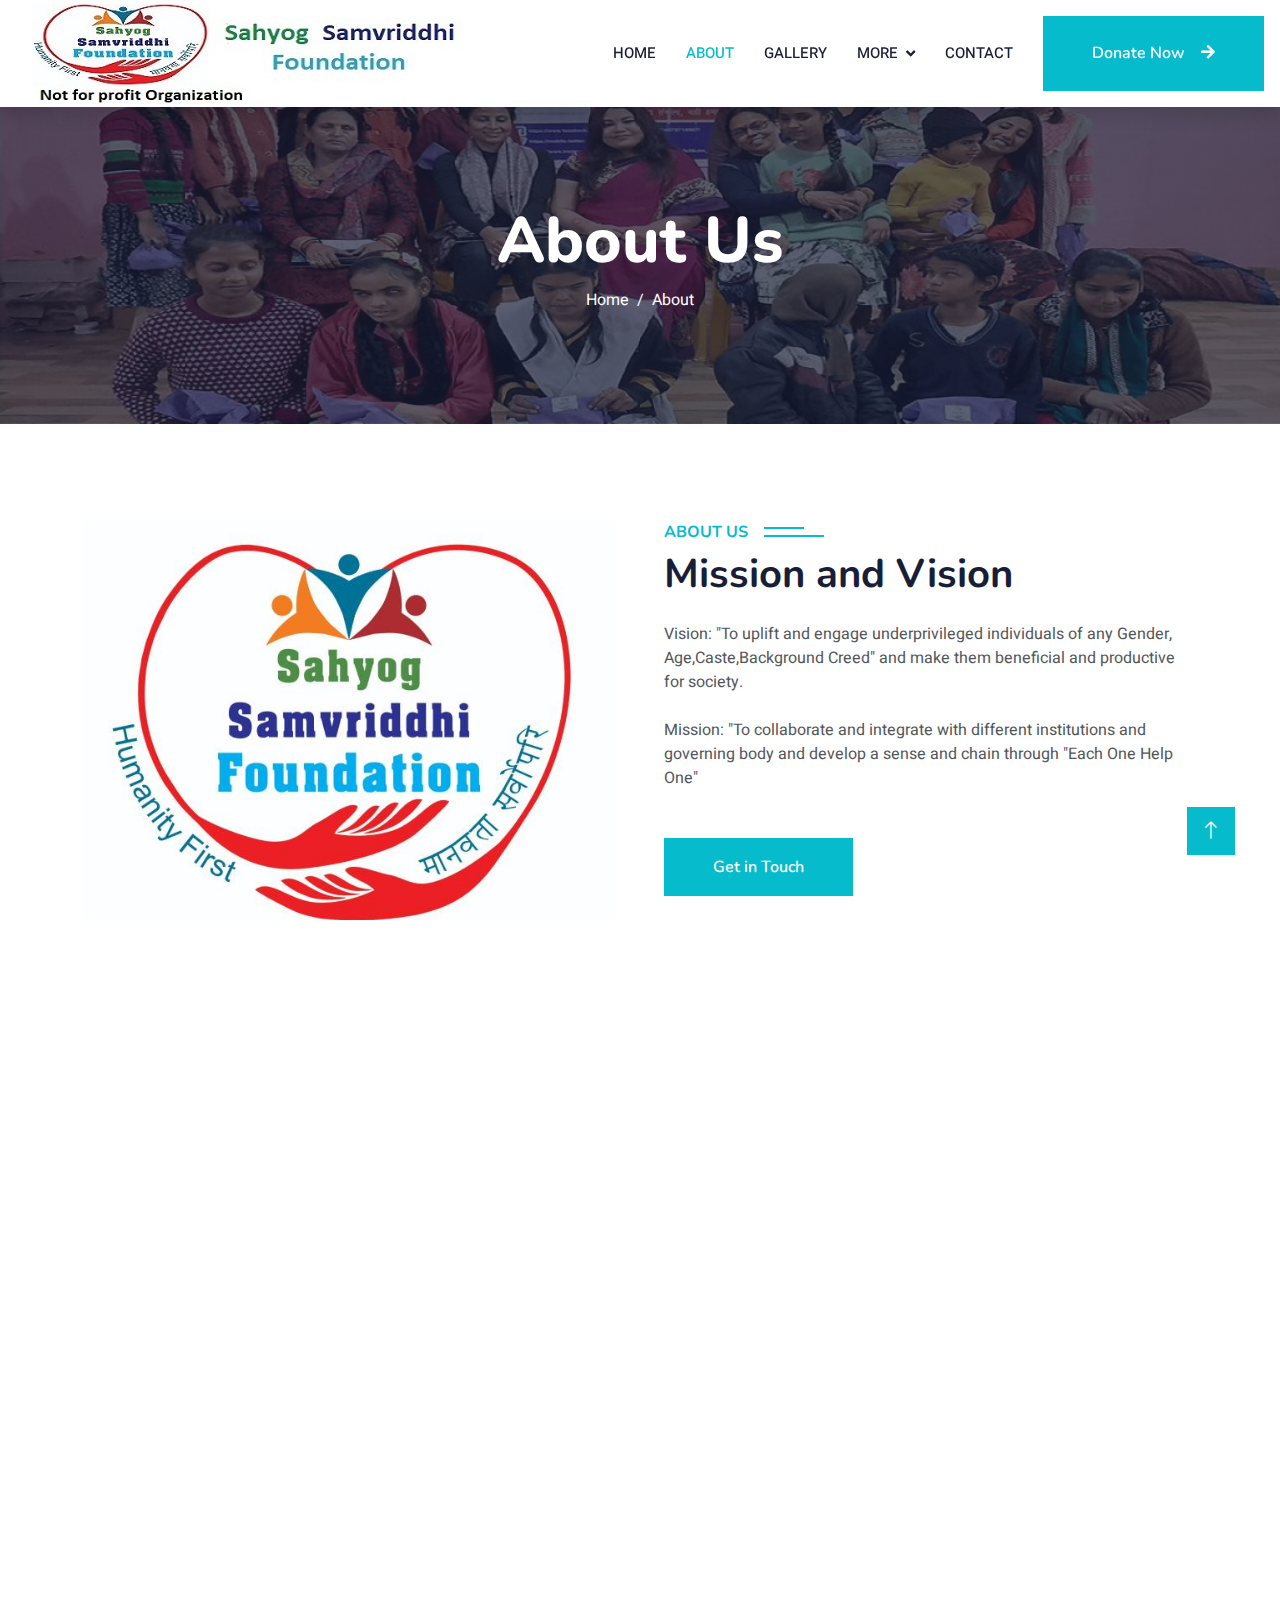
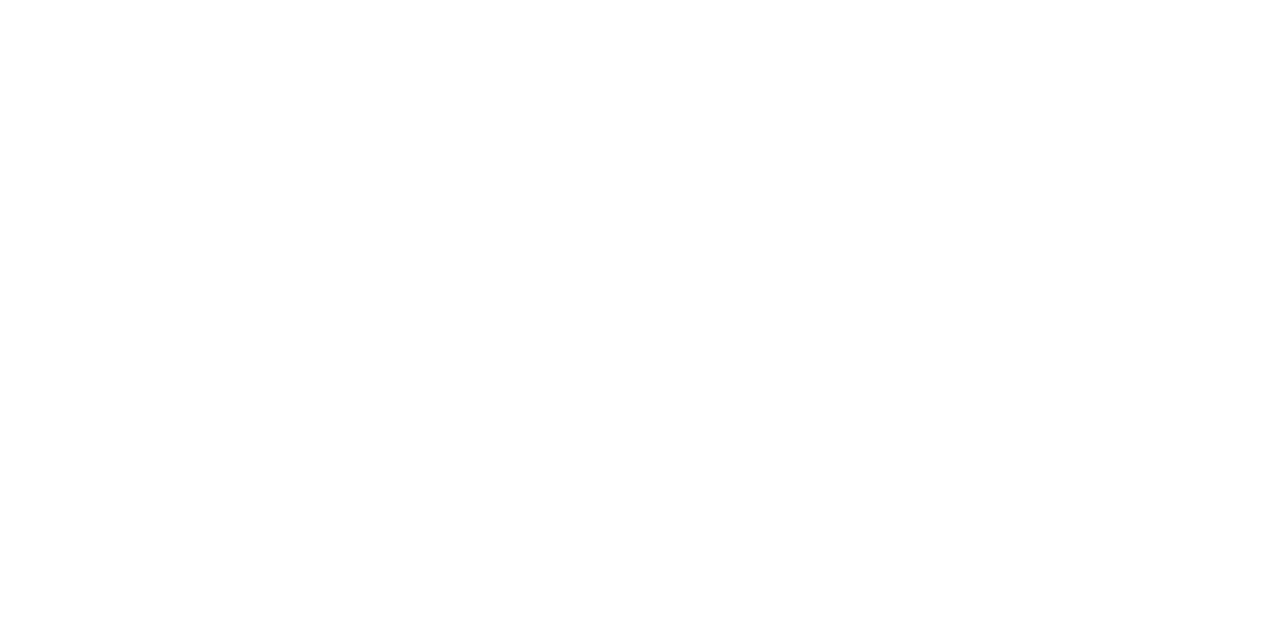
<file: about.html>
<!DOCTYPE html>
<html lang="en">

<head>
    <meta charset="utf-8">
    <title>Sahyog Samvriddhi Foundation</title>
    <meta content="width=device-width, initial-scale=1.0" name="viewport">
    <meta content="" name="keywords">
    <meta content="" name="description">

  
    <!-- Favicon -->
    <link href="img/favicon.ico" rel="icon">

    <!-- Google Web Fonts -->
    <link rel="preconnect" href="https://fonts.googleapis.com">
    <link rel="preconnect" href="https://fonts.gstatic.com" crossorigin>
    <link href="https://fonts.googleapis.com/css2?family=Heebo:wght@400;500;600&family=Nunito:wght@600;700;800&display=swap" rel="stylesheet">

    <!-- Icon Font Stylesheet -->
    <link href="https://cdnjs.cloudflare.com/ajax/libs/font-awesome/5.10.0/css/all.min.css" rel="stylesheet">
    <link href="https://cdn.jsdelivr.net/npm/bootstrap-icons@1.4.1/font/bootstrap-icons.css" rel="stylesheet">

    <!-- Libraries Stylesheet -->
    <link href="lib/animate/animate.min.css" rel="stylesheet">
    <link href="lib/owlcarousel/assets/owl.carousel.min.css" rel="stylesheet">

    <!-- Customized Bootstrap Stylesheet -->
    <link href="css/bootstrap.min.css" rel="stylesheet">

    <!-- Template Stylesheet -->
    <link href="css/style.css" rel="stylesheet">
</head>

<body>
    <!-- Spinner Start -->
    <div id="spinner" class="show bg-white position-fixed translate-middle w-100 vh-100 top-50 start-50 d-flex align-items-center justify-content-center">
        <div class="spinner-border text-primary" style="width: 3rem; height: 3rem;" role="status">
            <span class="sr-only">Loading...</span>
        </div>
    </div>
    <!-- Spinner End -->


    <!-- Navbar Start -->
    <nav class="navbar navbar-expand-lg bg-white navbar-light shadow sticky-top p-3">
        <a href="index.html" class="navbar-brand d-flex align-items-center px-2 px-lg-3">
            <img class="img-fluid" src="img/logo4.jpg" alt="">
        </a>
        <button type="button" class="navbar-toggler me-4" data-bs-toggle="collapse" data-bs-target="#navbarCollapse">
            <span class="navbar-toggler-icon"></span>
        </button>
        <div class="collapse navbar-collapse" id="navbarCollapse">
            <div class="navbar-nav ms-auto p-4 p-lg-0">
                <a href="index.html" class="nav-item nav-link">Home</a>
                <a href="about.html" class="nav-item nav-link active">About</a>
                <a href="gallery.html" class="nav-item nav-link">Gallery</a>
                <div class="nav-item dropdown">
                    <a href="#" class="nav-link dropdown-toggle" data-bs-toggle="dropdown">More</a>
                    <div class="dropdown-menu fade-down m-0">
                        <a href="team.html" class="dropdown-item">Our Team</a>
                        <a href="testimonial.html" class="dropdown-item">Testimonial</a>
                        <a href="reach.html" class="dropdown-item">Our Reach</a>
                    </div>
                </div>
                <a href="contact.html" class="nav-item nav-link">Contact</a>
            </div>
            <a href="" class="btn btn-primary py-4 px-lg-5 d-none d-lg-block">Donate Now<i class="fa fa-arrow-right ms-3"></i></a>
        </div>
    </nav>
    <!-- Navbar End -->


    <!-- Header Start -->
    <div class="container-fluid bg-primary py-5 mb-5 page-header">
        <div class="container py-5">
            <div class="row justify-content-center">
                <div class="col-lg-10 text-center">
                    <h1 class="display-3 text-white animated slideInDown">About Us</h1>
                    <nav aria-label="breadcrumb">
                        <ol class="breadcrumb justify-content-center">
                            <li class="breadcrumb-item"><a class="text-white" href="#">Home</a></li>
                            <li class="breadcrumb-item text-white active" aria-current="page">About</li>
                        </ol>
                    </nav>
                </div>
            </div>
        </div>
    </div>
    <!-- Header End -->


    <!-- Service Start -->
    <!-- <div class="container-xxl py-5">
        <div class="container">
            <div class="row g-4">
                <div class="col-lg-3 col-sm-6 wow fadeInUp" data-wow-delay="0.1s">
                    <div class="service-item text-center pt-3">
                        <div class="p-4">
                            <i class="fa fa-3x fa-book-open text-primary mb-4"></i>
                            <h5 class="mb-3">Education</h5>
                            <p>Diam elitr kasd sed at elitr sed ipsum justo dolor sed clita amet diam</p>
                        </div>
                    </div>
                </div>
                <div class="col-lg-3 col-sm-6 wow fadeInUp" data-wow-delay="0.3s">
                    <div class="service-item text-center pt-3">
                        <div class="p-4">
                            <i class="fa fa-3x fa-medkit text-primary mb-4"></i>
                            <h5 class="mb-3">Medical Facilities</h5>
                            <p>Diam elitr kasd sed at elitr sed ipsum justo dolor sed clita amet diam</p>
                        </div>
                    </div>
                </div>
                <div class="col-lg-3 col-sm-6 wow fadeInUp" data-wow-delay="0.5s">
                    <div class="service-item text-center pt-3">
                        <div class="p-4">
                            <i class="fa fa-3x fa-home text-primary mb-4"></i>
                            <h5 class="mb-3">House </h5>
                            <p>Diam elitr kasd sed at elitr sed ipsum justo dolor sed clita amet diam</p>
                        </div>
                    </div>
                </div>
                <div class="col-lg-3 col-sm-6 wow fadeInUp" data-wow-delay="0.7s">
                    <div class="service-item text-center pt-3">
                        <div class="p-4">
                            <i class=" 	fas fa-3x fa-pizza-slice text-primary mb-4"></i>
                            <h5 class="mb-3">Food</h5>
                            <p>Diam elitr kasd sed at elitr sed ipsum justo dolor sed clita amet diam</p>
                        </div>
                    </div>
                </div>
            </div>
        </div>
    </div> -->
    <!-- Service End -->


    <!-- About Start -->
    <div class="container-xxl py-5">
        <div class="container">
            <div class="row g-5">
                <div class="col-lg-6 wow fadeInUp" data-wow-delay="0.1s" style="min-height: 400px;">
                    <div class="position-relative h-100">
                        <img class="img-fluid position-absolute w-100 h-100" src="img/logo3.jpg" alt="" style="object-fit: cover;">
                    </div>
                </div>
                <div class="col-lg-6 wow fadeInUp" data-wow-delay="0.3s">
                    <h6 class="section-title bg-white text-start text-primary pe-3">About Us</h6>
                    <h1 class="mb-4">Mission and Vision</h1>
                    <p class="mb-4">Vision: "To uplift and engage underprivileged individuals of any Gender, Age,Caste,Background Creed" and make them beneficial and productive for society.    </p>
                    <p class="mb-4">Mission: "To collaborate and integrate with different institutions and governing body and develop a sense and chain through "Each One Help One"</p>
                    <p class="mb-4"></p>
                    <p class="mb-4"></p>
                    <div class="row gy-2 gx-4 mb-4">
                        <!-- <div class="col-sm-6">
                            <p class="mb-0"><i class="fa fa-arrow-right text-primary me-2"></i>Education</p>
                        </div>
                        <div class="col-sm-6">
                            <p class="mb-0"><i class="fa fa-arrow-right text-primary me-2"></i>Shelter</p>
                        </div>
                        <div class="col-sm-6">
                            <p class="mb-0"><i class="fa fa-arrow-right text-primary me-2"></i>Food</p>
                        </div>
                        <div class="col-sm-6">
                            <p class="mb-0"><i class="fa fa-arrow-right text-primary me-2"></i>Clothes</p>
                        </div>
                        <div class="col-sm-6">
                            <p class="mb-0"><i class="fa fa-arrow-right text-primary me-2"></i>Sports</p>
                        </div>
                        <div class="col-sm-6">
                            <p class="mb-0"><i class="fa fa-arrow-right text-primary me-2"></i>Medical Facilities</p>
                        </div> -->
                    </div>
                    <a class="btn btn-primary py-3 px-5 mt-2" href="">Get in Touch</a>
                </div>
            </div>
        </div>
    </div>
    <!-- About End -->
   <br/>
    <!--Section start-->
    
    <div class="container-xxl py-5">
        <div class="container">
            <div class="text-center wow fadeInUp" data-wow-delay="0.1s">
                <h6 class="section-title bg-white text-center text-primary px-3">About US</h6>
                <h1 class="mb-5">Mission and Vision</h1>
                <h5 class="mb-4">Mission Forecasted Task</h5>
                <ul>
                    <li><p class="text-start">Imparting free education platform and aiming to bring into practice culture of “Each one Teach One– The Power of One”. Our teaching includes the domain of moral science , ethics, mental health and well-being of the individuals.</p></li>
                    <li><p class="text-start">Empty stomach, unhealthy body and malnourished mind cannot lead to anyone interested in education. Hence, my Each one Teach One will also be linked with “Each one Feed One” Program.</p></li>
                    <li><p class="text-start">Creation of Job opportunities for underprivileged women through setting up small scale industries (especially rape/acid attack survivors & underprivileged women).</p></li>
                    <li><p class="text-start">Providing computer enabled online accessibility in each and every village, for education.</p></li>
                    <li><p class="text-start">Providing accommodation and basic necessities for old age and abandoned people in society.</p></li>
                    <li><p class="text-start">Each Village and underpriviledged area will have accessibility to free and global education. Goal is to open a Sahyog Study Center with Internet and Computers in each village or underprivileged area</p></li>
                    <li><p class="text-start">Volunteers in each village will drive and educate population to further educate at least one person.</p></li>
                    <li><p class="text-start">Volunteers will be from all area of fields ranging from history, psychology, science, arts etc.</p></li>
                    <li><p class="text-start">Sahyog is aiming to collaborate with institutions and corporate to provide resources and further assistance to achieve this goal. </p></li>
                </ul><br/>
                <h5 class="mb-4"> Each-One Teach- One</h5>
                <ul>
                    <li><p class="text-start">Organizing seminars on skill development, health awareness and Legal awareness such as Awareness against sexual harassment.</p></li>
                    <li><p class="text-start">Environmental growth and sustainability</p></li>
                    <li><p class="text-start">Classes on Demand – Orphanage, Govt Schools in remote area of Bihar.</p></li>
                </ul>
            </div>
            </div>
        </div>

    <!--Section End-->


    <!-- Team Start -->
    <!-- <div class="container-xxl py-5">
        <div class="container">
            <div class="text-center wow fadeInUp" data-wow-delay="0.1s">
                <h6 class="section-title bg-white text-center text-primary px-3">Our Team</h6>
                <h1 class="mb-5">Expert Team Members</h1>
            </div>
            <div class="row g-4">
                <div class="col-lg-3 col-md-6 wow fadeInUp" data-wow-delay="0.1s">
                    <div class="team-item bg-light">
                        <div class="overflow-hidden">
                            <img class="img-fluid" src="img/sanyadimom.jpg" alt="">
                        </div>
                        <div class="position-relative d-flex justify-content-center" style="margin-top: -23px;">
                            <div class="bg-light d-flex justify-content-center pt-2 px-1">
                                <a class="btn btn-sm-square btn-primary mx-1" href=""><i class="fab fa-facebook-f"></i></a>
                                <a class="btn btn-sm-square btn-primary mx-1" href=""><i class="fab fa-twitter"></i></a>
                                <a class="btn btn-sm-square btn-primary mx-1" href=""><i class="fab fa-instagram"></i></a>
                            </div>
                        </div>
                        <div class="text-center p-4">
                            <h5 class="mb-0">Ms.Asiya</h5>
                            <small>Director Sahyog Samvriddhi Foundation</small>
                        </div>
                    </div>
                </div>
                <div class="col-lg-3 col-md-6 wow fadeInUp" data-wow-delay="0.3s">
                    <div class="team-item bg-light">
                        <div class="overflow-hidden">
                            <img class="img-fluid" src="img/sanyadi.jpg" alt="">
                        </div>
                        <div class="position-relative d-flex justify-content-center" style="margin-top: -23px;">
                            <div class="bg-light d-flex justify-content-center pt-2 px-1">
                                <a class="btn btn-sm-square btn-primary mx-1" href=""><i class="fab fa-facebook-f"></i></a>
                                <a class="btn btn-sm-square btn-primary mx-1" href=""><i class="fab fa-twitter"></i></a>
                                <a class="btn btn-sm-square btn-primary mx-1" href=""><i class="fab fa-instagram"></i></a>
                            </div>
                        </div>
                        <div class="text-center p-4">
                            <h5 class="mb-0">Dr.Sanya Sharma</h5>
                            <small>Founder and Director Sahyog Samvriddhi Foundation</small>
                        </div>
                    </div>
                </div>
                <div class="col-lg-3 col-md-6 wow fadeInUp" data-wow-delay="0.5s">
                    <div class="team-item bg-light">
                        <div class="overflow-hidden">
                            <img class="img-fluid" src="img/anshu.jpg" alt="">
                        </div>
                        <div class="position-relative d-flex justify-content-center" style="margin-top: -23px;">
                            <div class="bg-light d-flex justify-content-center pt-2 px-1">
                                <a class="btn btn-sm-square btn-primary mx-1" href=""><i class="fab fa-facebook-f"></i></a>
                                <a class="btn btn-sm-square btn-primary mx-1" href=""><i class="fab fa-twitter"></i></a>
                                <a class="btn btn-sm-square btn-primary mx-1" href=""><i class="fab fa-instagram"></i></a>
                            </div>
                        </div>
                        <div class="text-center p-4">
                            <h5 class="mb-0">Anshu Singh </h5>
                            <small>Co-director, Jharkhand Chapter, Sahyog Samvriddhi Foundation</small>
                        </div>
                    </div>
                </div>
                <div class="col-lg-3 col-md-6 wow fadeInUp" data-wow-delay="0.7s">
                    <div class="team-item bg-light">
                        <div class="overflow-hidden">
                            <img class="img-fluid" src="img/amrita1.jpg" alt="">
                        </div>
                        <div class="position-relative d-flex justify-content-center" style="margin-top: -23px;">
                            <div class="bg-light d-flex justify-content-center pt-2 px-1">
                                <a class="btn btn-sm-square btn-primary mx-1" href=""><i class="fab fa-facebook-f"></i></a>
                                <a class="btn btn-sm-square btn-primary mx-1" href=""><i class="fab fa-twitter"></i></a>
                                <a class="btn btn-sm-square btn-primary mx-1" href=""><i class="fab fa-instagram"></i></a>
                            </div>
                        </div>
                        <div class="text-center p-4">
                            <h5 class="mb-0">Amrita Choubey</h5>
                            <small>Co-director, Sahyog Samvriddhi Foundation</small>
                        </div>
                    </div>
                </div>
            </div>
        </div>
    </div> -->
    <!-- Team End -->
        

    <!-- Footer Start -->
    <div class="container-fluid bg-dark text-light footer pt-3 mt-3 wow fadeIn" data-wow-delay="0.1s">
        <div class="container py-3">
            <div class="row g-5">
                <div class="col-lg-3 col-md-6">
                    <h4 class="text-white mb-3">Useful Links</h4>
                    <a class="btn btn-link" href="about.html">About Us</a>
                    <a class="btn btn-link" href="contact.html">Contact Us</a>
                    <a class="btn btn-link" href="privacy.html">Privacy Policy</a>
                    <a class="btn btn-link" href="condition.html">Terms & Condition</a>
                    <a class="btn btn-link" href="contact.html">FAQs & Help</a>
                </div>
                <div class="col-lg-3 col-md-6">
                    <h4 class="text-white mb-3">Contact US</h4>
                    <small class="mb-2"><i class="fa fa-map-marker-alt me-3"></i>House No.-K2/68, Kisan Colony, &nbsp;Phase-2, Pragati Path, Anisabad, Phulwari, Patna-800002</small>
                    <br/>
                    <small class="mb-2"><i class="fa fa-phone-alt me-3"></i>+91-9718179291</small>
                    <br/>
                    <small class="mb-2"><i class="fa fa-envelope me-3"></i>sahyogfoundation25@gmail.com</small>
                    
                </div>
                <div class="col-lg-3 col-md-6">
                    <h4 class="text-white mb-3">Our Gallery</h4>
                    <div class="row g-2 pt-2">
                        <div class="col-4">
                            <img class="img-fluid bg-light p-1" src="img/medi.jpeg" alt="">
                        </div>
                        <div class="col-4">
                            <img class="img-fluid bg-light p-1" src="img/medi2.jpeg" alt="">
                        </div>
                        <div class="col-4">
                            <img class="img-fluid bg-light p-1" src="img/medi3.jpeg" alt="">
                        </div>
                        <div class="col-4">
                            <img class="img-fluid bg-light p-1" src="img/medi4.jpg" alt="">
                        </div>
                        <div class="col-4">
                            <img class="img-fluid bg-light p-1" src="img/medi.jpeg" alt="">
                        </div>
                        <div class="col-4">
                            <img class="img-fluid bg-light p-1" src="img/medi2.jpeg" alt="">
                        </div>
                    </div>
                </div>
                 <div class="col-lg-3 col-md-6">
                    <h4 class="text-white mb-3">Social Links</h4>
                   <div class="d-flex pt-2">
                        <a class="btn btn-outline-light btn-social" href=""><i class="fab fa-instagram"></i></a>
                        <a class="btn btn-outline-light btn-social" href=""><i class="fab fa-facebook-f"></i></a>
                        <a class="btn btn-outline-light btn-social" href=""><i class="fab fa-youtube"></i></a>
                        <a class="btn btn-outline-light btn-social" href=""><i class="fab fa-twitter"></i></a>
                    </div>
                </div> 
            </div>
        </div>
        <div class="container">
            <div class="copyright">
                <div class="row">
                    <div class="col-md-6 text-center text-md-start mb-3 mb-md-0">
                        &copy; <a class="" href="#">Sahyog Samvriddhi Foundation</a>@2023.

                        <!--/*** This template is free as long as you keep the footer author’s credit link/attribution link/backlink. If you'd like to use the template without the footer author’s credit link/attribution link/backlink, you can purchase the Credit Removal License from "https://htmlcodex.com/credit-removal". Thank you for your support. ***/-->
                        <!-- Designed By <a class="" href="">Developer</a> -->
                    </div>
                    <!-- <div class="col-md-6 text-center text-md-end">
                        <div class="footer-menu">
                            <a href="">Home</a>
                            <a href="">Cookies</a>
                            <a href="">Help</a>
                            <a href="">FQAs</a>
                        </div>
                    </div> -->
                </div>
            </div>
        </div>
    </div>
    <!-- Footer End -->


    <!-- Back to Top -->
    <a href="#" class="btn btn-lg btn-primary btn-lg-square back-to-top"><i class="bi bi-arrow-up"></i></a>


    <!-- JavaScript Libraries -->
    <script src="https://code.jquery.com/jquery-3.4.1.min.js"></script>
    <script src="https://cdn.jsdelivr.net/npm/bootstrap@5.0.0/dist/js/bootstrap.bundle.min.js"></script>
    <script src="lib/wow/wow.min.js"></script>
    <script src="lib/easing/easing.min.js"></script>
    <script src="lib/waypoints/waypoints.min.js"></script>
    <script src="lib/owlcarousel/owl.carousel.min.js"></script>

    <!-- Template Javascript -->
    <script src="js/main.js"></script>
</body>

</html>
</file>
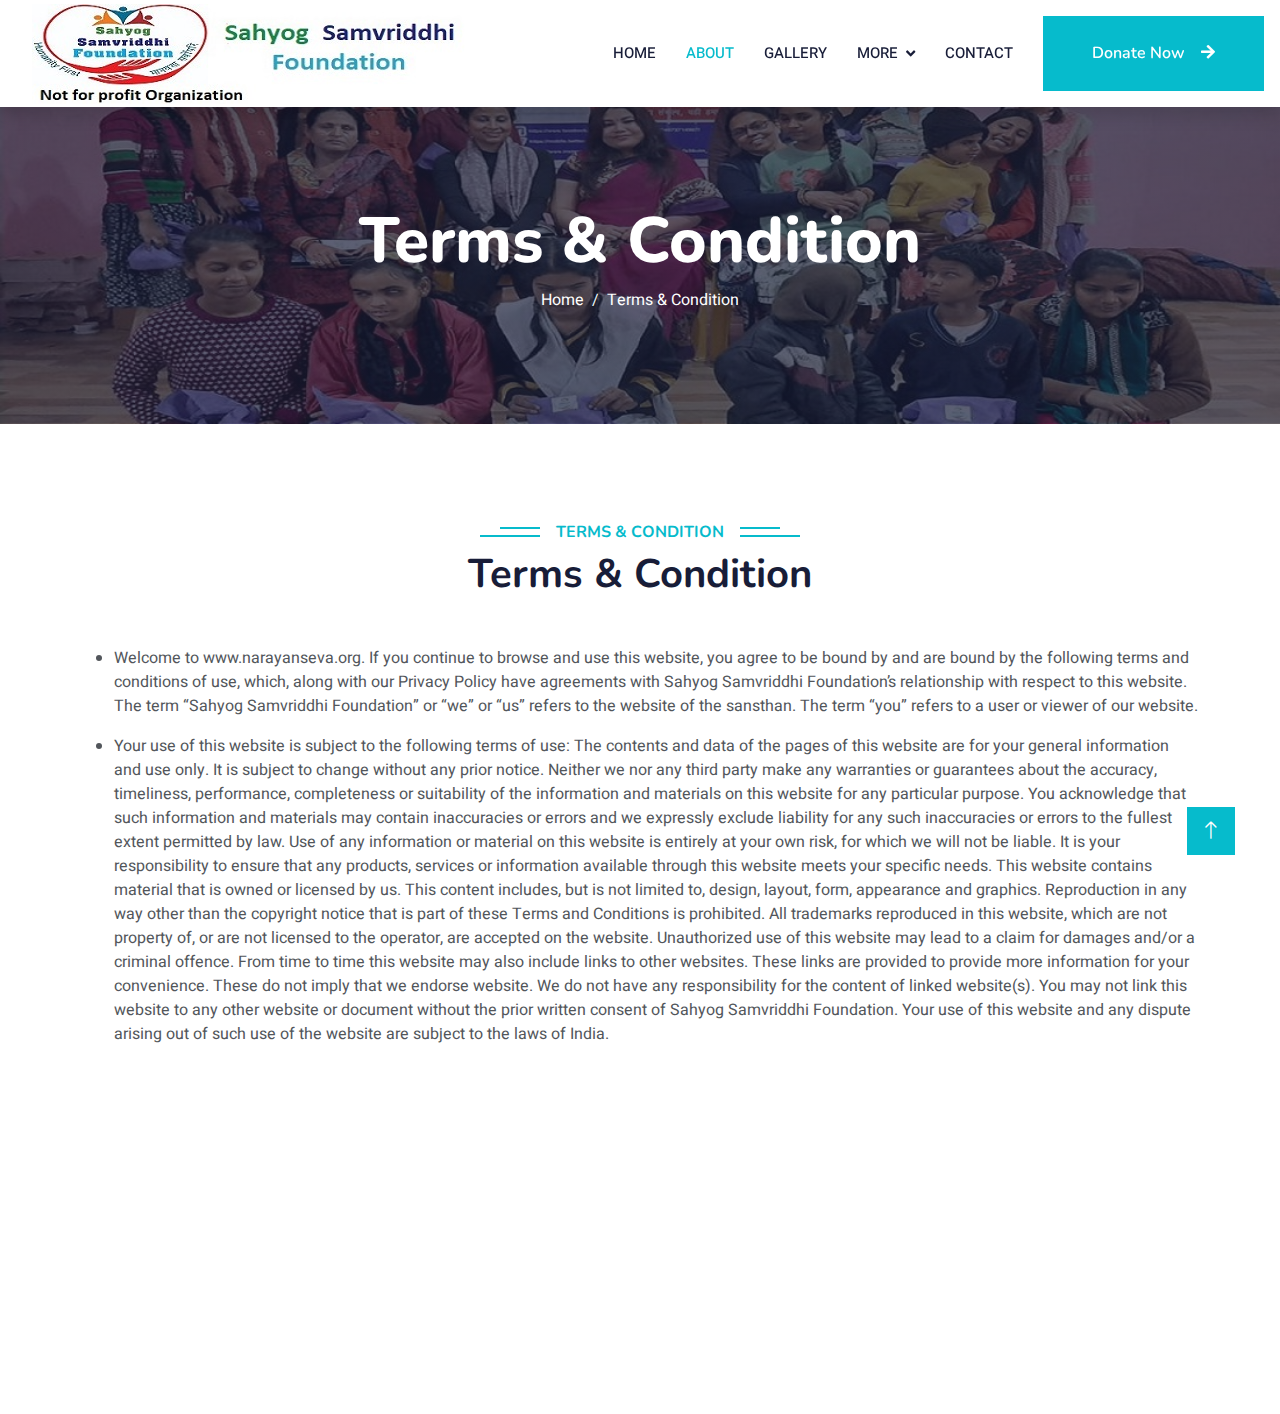
<file: condition.html>
<!DOCTYPE html>
<html lang="en">

<head>
    <meta charset="utf-8">
    <title>Sahyog Samvriddhi Foundation</title>
    <meta content="width=device-width, initial-scale=1.0" name="viewport">
    <meta content="" name="keywords">
    <meta content="" name="description">

    <!-- Favicon -->
    <link href="img/favicon.ico" rel="icon">

    <!-- Google Web Fonts -->
    <link rel="preconnect" href="https://fonts.googleapis.com">
    <link rel="preconnect" href="https://fonts.gstatic.com" crossorigin>
    <link href="https://fonts.googleapis.com/css2?family=Heebo:wght@400;500;600&family=Nunito:wght@600;700;800&display=swap" rel="stylesheet">

    <!-- Icon Font Stylesheet -->
    <link href="https://cdnjs.cloudflare.com/ajax/libs/font-awesome/5.10.0/css/all.min.css" rel="stylesheet">
    <link href="https://cdn.jsdelivr.net/npm/bootstrap-icons@1.4.1/font/bootstrap-icons.css" rel="stylesheet">

    <!-- Libraries Stylesheet -->
    <link href="lib/animate/animate.min.css" rel="stylesheet">
    <link href="lib/owlcarousel/assets/owl.carousel.min.css" rel="stylesheet">

    <!-- Customized Bootstrap Stylesheet -->
    <link href="css/bootstrap.min.css" rel="stylesheet">

    <!-- Template Stylesheet -->
    <link href="css/style.css" rel="stylesheet">
</head>

<body>
    <!-- Spinner Start -->
    <div id="spinner" class="show bg-white position-fixed translate-middle w-100 vh-100 top-50 start-50 d-flex align-items-center justify-content-center">
        <div class="spinner-border text-primary" style="width: 3rem; height: 3rem;" role="status">
            <span class="sr-only">Loading...</span>
        </div>
    </div>
    <!-- Spinner End -->


    <!-- Navbar Start -->
    <nav class="navbar navbar-expand-lg bg-white navbar-light shadow sticky-top p-3">
        <a href="index.html" class="navbar-brand d-flex align-items-center px-2 px-lg-3">
            <img class="img-fluid" src="img/logo4.jpg" alt="">
        </a>
        <button type="button" class="navbar-toggler me-4" data-bs-toggle="collapse" data-bs-target="#navbarCollapse">
            <span class="navbar-toggler-icon"></span>
        </button>
        <div class="collapse navbar-collapse" id="navbarCollapse">
            <div class="navbar-nav ms-auto p-4 p-lg-0">
                <a href="index.html" class="nav-item nav-link">Home</a>
                <a href="about.html" class="nav-item nav-link active">About</a>
                <a href="gallery.html" class="nav-item nav-link">Gallery</a>
                <div class="nav-item dropdown">
                    <a href="#" class="nav-link dropdown-toggle" data-bs-toggle="dropdown">More</a>
                    <div class="dropdown-menu fade-down m-0">
                        <a href="team.html" class="dropdown-item">Our Team</a>
                        <a href="testimonial.html" class="dropdown-item">Testimonial</a>
                        <a href="reach.html" class="dropdown-item">Our Reach</a>
                    </div>
                </div>
                <a href="contact.html" class="nav-item nav-link">Contact</a>
            </div>
            <a href="" class="btn btn-primary py-4 px-lg-5 d-none d-lg-block">Donate Now<i class="fa fa-arrow-right ms-3"></i></a>
        </div>
    </nav>
    <!-- Navbar End -->


    <!-- Header Start -->
    <div class="container-fluid bg-primary py-5 mb-5 page-header">
        <div class="container py-5">
            <div class="row justify-content-center">
                <div class="col-lg-10 text-center">
                    <h1 class="display-3 text-white animated slideInDown">Terms &amp; Condition</h1>
                    <nav aria-label="breadcrumb">
                        <ol class="breadcrumb justify-content-center">
                            <li class="breadcrumb-item"><a class="text-white" href="#">Home</a></li>
                            <li class="breadcrumb-item text-white active" aria-current="page">Terms &amp; Condition</li>
                        </ol>
                    </nav>
                </div>
            </div>
        </div>
    </div>
    <!-- Header End -->


    <!-- About Start -->
   
    <!-- About End -->

    <!--Section start-->
    
    <div class="container-xxl py-5">
        <div class="container">
            <div class="text-center wow fadeInUp" data-wow-delay="0.1s">
                <h6 class="section-title bg-white text-center text-primary px-3">Terms &amp; Condition</h6>
                <h1 class="mb-5">Terms &amp; Condition</h1>
                <!-- <h5 class="mb-4">Mission Forecasted Task</h5> -->
                <!-- <ul>
                    <li><p class="text-start"> Sahyog Samvriddhi Foundation is committed to the ethical collection, retention and use of information on this site  that you provide to us about yourself.</p></li>
                    <li><p class="text-start"> Your personal information may include the following:
                        Name,
                        Age,
                        Occupation,
                        Email and postal address,
                        Telephone number,
                        Payment processing details,
                        Limited personal details,
                        Any other data the website may require</p></li>
                    <li><p class="text-start"> The following Privacy Policy sets out our understanding with you on the collection, use and security of your personal information. Please read the complete Privacy Policy.</p></li>
                    <li><p class="text-start"> Your use of the Website constitutes your consent to and shall be bound by all the terms and conditions contained in this Privacy Policy (as amended from time to time).</p></li>
                    <li><p class="text-start">Collection of Information:

                        Site Browsing: You browse the site anonymously. We do not require you to identify yourself or reveal any personal information to you when browsing through the Site. However, you may not be able to access certain sections of the Site or interact with us without providing us with personal information. For example, you will not be able to transact on the Site or make any donations on the Site without providing personal information on the Site.
                        When you are browsing through the Site, the operating system of the Site may automatically record certain general information about your visit such as:
                        If you are connected to another website, the date and time of visiting the site with the address of the previous website you were visiting.
                        The kind of browser you are using (for instance, Internet Explorer).
                        Which ‘hit’ it is on the Site.
                        General information is not personal information. The website’s tracking system does not record personal information about people or link this information to any personal information collected from you.
                        Sahyog Samvriddhi Foundation uses general information for statistical analysis to track the overall traffic pattern on the site and to measure public interest in Sahyog Samvriddhi Foundation and the site. Sahyog Samvriddhi Foundation may share such general information with any person.</p></li>
                    <li><p class="text-start">Personal Information Disclosure by Sahyog Samvriddhi Foundation:

                        Within Sahyog Samvriddhi Foundation, access to personal information collected by Sahyog Samvriddhi Foundation will be given only to people who are authorized by Sahyog Samvriddhi Foundation. Sahyog Samvriddhi Foundation will provide third parties access to, inter alia, enter and manage personal information in Sahyog Samvriddhi Foundation’s database, process your donation, generate address labels, send emails, for which such third parties requires access to your personal information.
                        Sahyog Samvriddhi Foundation may share personal information with anyone associated with Sahyog Samvriddhi Foundation, including companies and non-governmental organizations affiliated with Sahyog Samvriddhi Foundation. Sahyog Samvriddhi Foundation shall retain ownership rights over such information and shall share only such part of the Personal Information as it may deem fit.
                        Sahyog Samvriddhi Foundation is not liable in any way for loss, damage (whether direct, indirect, consequential or incidental) or damage caused to you by any third party who is not an employee of Sahyog Samvriddhi Foundation.
                        Notwithstanding anything contained herein or any other contract between you and Sahyog Samvriddhi Foundation, Sahyog Samvriddhi Foundation reserves the right to disclose any Personal Information about you without notice or consent as needed to satisfy any requirement of law, regulation, legal request or legal investigation, to conduct investigations of breaches of law, to protect the Site, to protect Sahyog Samvriddhi Foundation and its property, to fulfill your requests, to protect our visitors and other persons and if necessary in accordance with the policy of Sahyog Samvriddhi Foundation.</p></li>
                    <li><p class="text-start">Security:

                        Sahyog Samvriddhi Foundation endeavors to use updated security measures to safeguard your personal information.
                        Sahyog Samvriddhi Foundation makes no express or implied warranties regarding the security measures employed from time to time to protect personal information.</p></li>
                    <li><p class="text-start">Copyright Protection:

                        All content on this site including graphics, text, icons, interfaces, logos, images and software is the property of Sahyog Samvriddhi Foundation and/or its content suppliers and is protected by Indian and international copyright laws. The arrangement and compilation (ie collection, arrangement and composition) of all material on this site is the exclusive property of Sahyog Samvriddhi Foundation and is protected by Indian and international copyright laws. The use of the resources of this site is permitted only for the purposes of making inquiries, making donations. Any other use, including reproduction, modification, distribution, transmission, republication, display or display of material on this site, may only be done with the express permission of Sahyog Samvriddhi Foundation. All trademarks, brands and copyrights other than Sahyog Samvriddhi Foundation belong to and are the property of their respective owners.</p></li>
                    <li><p class="text-start">Disclaimer:

                        Your access to and use of this website (https://sahyogs.com) referred to as the ‘Site’ is subject to the prescribed terms and conditions and all applicable laws. By accessing and browsing this site, you accept, without limitation or qualification, these Terms and Conditions that any other agreement between you and Sahyog Samvriddhi Foundation is superseded and has no force or effect. </p></li>
                </ul><br/> -->
                <!-- <h5 class="mb-4">Terms &amp; Condition</h5> -->
                <ul>
                    <li><p class="text-start">Welcome to www.narayanseva.org. If you continue to browse and use this website, you agree to be bound by and are bound by the following terms and conditions of use, which, along with our Privacy Policy have agreements with Sahyog Samvriddhi Foundation’s relationship with respect to this website. The term “Sahyog Samvriddhi Foundation” or “we” or “us” refers to the website of the sansthan. The term “you” refers to a user or viewer of our website.</p></li>
                    <li><p class="text-start">Your use of this website is subject to the following terms of use:

                        The contents and data of the pages of this website are for your general information and use only. It is subject to change without any prior notice.
                        Neither we nor any third party make any warranties or guarantees about the accuracy, timeliness, performance, completeness or suitability of the information and materials on this website for any particular purpose. You acknowledge that such information and materials may contain inaccuracies or errors and we expressly exclude liability for any such inaccuracies or errors to the fullest extent permitted by law.
                        Use of any information or material on this website is entirely at your own risk, for which we will not be liable. It is your responsibility to ensure that any products, services or information available through this website meets your specific needs.
                        This website contains material that is owned or licensed by us. This content includes, but is not limited to, design, layout, form, appearance and graphics. Reproduction in any way other than the copyright notice that is part of these Terms and Conditions is prohibited.
                        All trademarks reproduced in this website, which are not property of, or are not licensed to the operator, are accepted on the website.
                        Unauthorized use of this website may lead to a claim for damages and/or a criminal offence.
                        From time to time this website may also include links to other websites. These links are provided to provide more information for your convenience. These do not imply that we endorse website. We do not have any responsibility for the content of linked website(s).
                        You may not link this website to any other website or document without the prior written consent of Sahyog Samvriddhi Foundation.
                        Your use of this website and any dispute arising out of such use of the website are subject to the laws of India.</p></li>
                
                </ul>
            </div>
            </div>
        </div>

    <!--Section End-->


    <!-- Team Start -->
    <!-- <div class="container-xxl py-5">
        <div class="container">
            <div class="text-center wow fadeInUp" data-wow-delay="0.1s">
                <h6 class="section-title bg-white text-center text-primary px-3">Our Team</h6>
                <h1 class="mb-5">Expert Team Members</h1>
            </div>
            <div class="row g-4">
                <div class="col-lg-3 col-md-6 wow fadeInUp" data-wow-delay="0.1s">
                    <div class="team-item bg-light">
                        <div class="overflow-hidden">
                            <img class="img-fluid" src="img/sanyadimom.jpg" alt="">
                        </div>
                        <div class="position-relative d-flex justify-content-center" style="margin-top: -23px;">
                            <div class="bg-light d-flex justify-content-center pt-2 px-1">
                                <a class="btn btn-sm-square btn-primary mx-1" href=""><i class="fab fa-facebook-f"></i></a>
                                <a class="btn btn-sm-square btn-primary mx-1" href=""><i class="fab fa-twitter"></i></a>
                                <a class="btn btn-sm-square btn-primary mx-1" href=""><i class="fab fa-instagram"></i></a>
                            </div>
                        </div>
                        <div class="text-center p-4">
                            <h5 class="mb-0">Ms.Asiya</h5>
                            <small>Director Sahyog Samvriddhi Foundation</small>
                        </div>
                    </div>
                </div>
                <div class="col-lg-3 col-md-6 wow fadeInUp" data-wow-delay="0.3s">
                    <div class="team-item bg-light">
                        <div class="overflow-hidden">
                            <img class="img-fluid" src="img/sanyadi.jpg" alt="">
                        </div>
                        <div class="position-relative d-flex justify-content-center" style="margin-top: -23px;">
                            <div class="bg-light d-flex justify-content-center pt-2 px-1">
                                <a class="btn btn-sm-square btn-primary mx-1" href=""><i class="fab fa-facebook-f"></i></a>
                                <a class="btn btn-sm-square btn-primary mx-1" href=""><i class="fab fa-twitter"></i></a>
                                <a class="btn btn-sm-square btn-primary mx-1" href=""><i class="fab fa-instagram"></i></a>
                            </div>
                        </div>
                        <div class="text-center p-4">
                            <h5 class="mb-0">Dr.Sanya Sharma</h5>
                            <small>Founder and Director Sahyog Samvriddhi Foundation</small>
                        </div>
                    </div>
                </div>
                <div class="col-lg-3 col-md-6 wow fadeInUp" data-wow-delay="0.5s">
                    <div class="team-item bg-light">
                        <div class="overflow-hidden">
                            <img class="img-fluid" src="img/anshu.jpg" alt="">
                        </div>
                        <div class="position-relative d-flex justify-content-center" style="margin-top: -23px;">
                            <div class="bg-light d-flex justify-content-center pt-2 px-1">
                                <a class="btn btn-sm-square btn-primary mx-1" href=""><i class="fab fa-facebook-f"></i></a>
                                <a class="btn btn-sm-square btn-primary mx-1" href=""><i class="fab fa-twitter"></i></a>
                                <a class="btn btn-sm-square btn-primary mx-1" href=""><i class="fab fa-instagram"></i></a>
                            </div>
                        </div>
                        <div class="text-center p-4">
                            <h5 class="mb-0">Anshu Singh </h5>
                            <small>Co-director, Jharkhand Chapter, Sahyog Samvriddhi Foundation</small>
                        </div>
                    </div>
                </div>
                <div class="col-lg-3 col-md-6 wow fadeInUp" data-wow-delay="0.7s">
                    <div class="team-item bg-light">
                        <div class="overflow-hidden">
                            <img class="img-fluid" src="img/amrita1.jpg" alt="">
                        </div>
                        <div class="position-relative d-flex justify-content-center" style="margin-top: -23px;">
                            <div class="bg-light d-flex justify-content-center pt-2 px-1">
                                <a class="btn btn-sm-square btn-primary mx-1" href=""><i class="fab fa-facebook-f"></i></a>
                                <a class="btn btn-sm-square btn-primary mx-1" href=""><i class="fab fa-twitter"></i></a>
                                <a class="btn btn-sm-square btn-primary mx-1" href=""><i class="fab fa-instagram"></i></a>
                            </div>
                        </div>
                        <div class="text-center p-4">
                            <h5 class="mb-0">Amrita Choubey</h5>
                            <small>Co-director, Sahyog Samvriddhi Foundation</small>
                        </div>
                    </div>
                </div>
            </div>
        </div>
    </div> -->
    <!-- Team End -->
        

    <!-- Footer Start -->
    <div class="container-fluid bg-dark text-light footer pt-3 mt-3 wow fadeIn" data-wow-delay="0.1s">
        <div class="container py-3">
            <div class="row g-5">
                <div class="col-lg-3 col-md-6">
                    <h4 class="text-white mb-3">Useful Links</h4>
                    <a class="btn btn-link" href="about.html">About Us</a>
                    <a class="btn btn-link" href="contact.html">Contact Us</a>
                    <a class="btn btn-link" href="privacy.html">Privacy Policy</a>
                    <a class="btn btn-link" href="condition.html">Terms & Condition</a>
                    <!-- <a class="btn btn-link" href="contact.html">FAQs & Help</a> -->
                </div>
                <div class="col-lg-3 col-md-6">
                    <h4 class="text-white mb-3">Contact US</h4>
                    <small class="mb-2"><i class="fa fa-map-marker-alt me-3"></i>House No.-K2/68, Kisan Colony, &nbsp;Phase-2, Pragati Path, Anisabad, Phulwari, Patna-800002</small>
                    <br/>
                    <small class="mb-2"><i class="fa fa-phone-alt me-3"></i>+91-9718179291</small>
                    <br/>
                    <small class="mb-2"><i class="fa fa-envelope me-3"></i>sahyogfoundation25@gmail.com</small>
                    
                </div>
                <div class="col-lg-3 col-md-6">
                    <h4 class="text-white mb-3">Our Gallery</h4>
                    <div class="row g-2 pt-2">
                        <div class="col-4">
                            <img class="img-fluid bg-light p-1" src="img/medi.jpeg" alt="">
                        </div>
                        <div class="col-4">
                            <img class="img-fluid bg-light p-1" src="img/medi2.jpeg" alt="">
                        </div>
                        <div class="col-4">
                            <img class="img-fluid bg-light p-1" src="img/medi3.jpeg" alt="">
                        </div>
                        <div class="col-4">
                            <img class="img-fluid bg-light p-1" src="img/medi4.jpg" alt="">
                        </div>
                        <div class="col-4">
                            <img class="img-fluid bg-light p-1" src="img/medi.jpeg" alt="">
                        </div>
                        <div class="col-4">
                            <img class="img-fluid bg-light p-1" src="img/medi2.jpeg" alt="">
                        </div>
                    </div>
                </div>
                 <div class="col-lg-3 col-md-6">
                    <h4 class="text-white mb-3">Social Links</h4>
                   <div class="d-flex pt-2">
                        <a class="btn btn-outline-light btn-social" href=""><i class="fab fa-instagram"></i></a>
                        <a class="btn btn-outline-light btn-social" href=""><i class="fab fa-facebook-f"></i></a>
                        <a class="btn btn-outline-light btn-social" href=""><i class="fab fa-youtube"></i></a>
                        <a class="btn btn-outline-light btn-social" href=""><i class="fab fa-twitter"></i></a>
                    </div>
                </div> 
            </div>
        </div>
        <div class="container">
            <div class="copyright">
                <div class="row">
                    <div class="col-md-6 text-center text-md-start mb-3 mb-md-0">
                        &copy; <a class="" href="#">Sahyog Samvriddhi Foundation</a>@2023.

                        <!--/*** This template is free as long as you keep the footer author’s credit link/attribution link/backlink. If you'd like to use the template without the footer author’s credit link/attribution link/backlink, you can purchase the Credit Removal License from "https://htmlcodex.com/credit-removal". Thank you for your support. ***/-->
                        <!-- Designed By <a class="" href="">Developer</a> -->
                    </div>
                    <!-- <div class="col-md-6 text-center text-md-end">
                        <div class="footer-menu">
                            <a href="">Home</a>
                            <a href="">Cookies</a>
                            <a href="">Help</a>
                            <a href="">FQAs</a>
                        </div>
                    </div> -->
                </div>
            </div>
        </div>
    </div>
    <!-- Footer End -->


    <!-- Back to Top -->
    <a href="#" class="btn btn-lg btn-primary btn-lg-square back-to-top"><i class="bi bi-arrow-up"></i></a>


    <!-- JavaScript Libraries -->
    <script src="https://code.jquery.com/jquery-3.4.1.min.js"></script>
    <script src="https://cdn.jsdelivr.net/npm/bootstrap@5.0.0/dist/js/bootstrap.bundle.min.js"></script>
    <script src="lib/wow/wow.min.js"></script>
    <script src="lib/easing/easing.min.js"></script>
    <script src="lib/waypoints/waypoints.min.js"></script>
    <script src="lib/owlcarousel/owl.carousel.min.js"></script>

    <!-- Template Javascript -->
    <script src="js/main.js"></script>
</body>

</html>
</file>
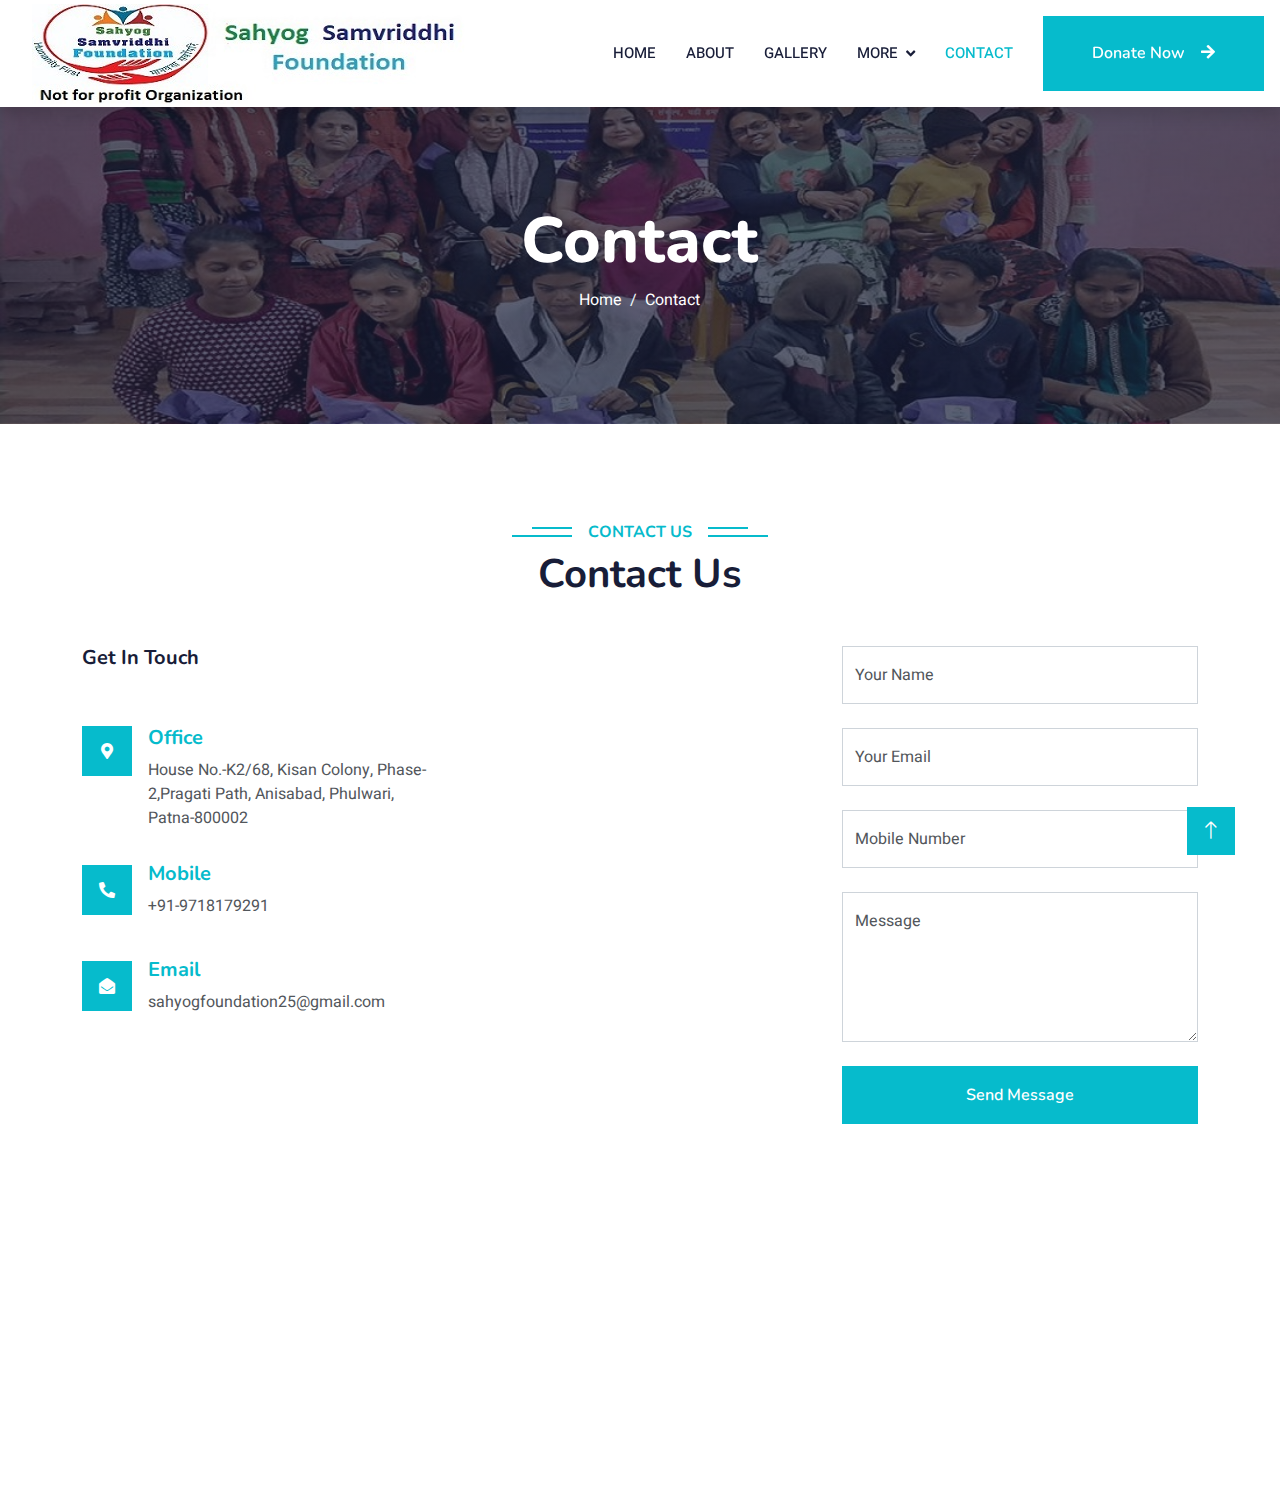
<file: contact.html>
<!DOCTYPE html>
<html lang="en">

<head>
    <meta charset="utf-8">
    <title>Sahyog Samvriddhi Foundation</title>
    <meta content="width=device-width, initial-scale=1.0" name="viewport">
    <meta content="" name="keywords">
    <meta content="" name="description">

    <!-- Favicon -->
    <link href="img/favicon.ico" rel="icon">

    <!-- Google Web Fonts -->
    <link rel="preconnect" href="https://fonts.googleapis.com">
    <link rel="preconnect" href="https://fonts.gstatic.com" crossorigin>
    <link href="https://fonts.googleapis.com/css2?family=Heebo:wght@400;500;600&family=Nunito:wght@600;700;800&display=swap" rel="stylesheet">

    <!-- Icon Font Stylesheet -->
    <link href="https://cdnjs.cloudflare.com/ajax/libs/font-awesome/5.10.0/css/all.min.css" rel="stylesheet">
    <link href="https://cdn.jsdelivr.net/npm/bootstrap-icons@1.4.1/font/bootstrap-icons.css" rel="stylesheet">

    <!-- Libraries Stylesheet -->
    <link href="lib/animate/animate.min.css" rel="stylesheet">
    <link href="lib/owlcarousel/assets/owl.carousel.min.css" rel="stylesheet">

    <!-- Customized Bootstrap Stylesheet -->
    <link href="css/bootstrap.min.css" rel="stylesheet">

    <!-- Template Stylesheet -->
    <link href="css/style.css" rel="stylesheet">
</head>

<body>
    <!-- Spinner Start -->
    <div id="spinner" class="show bg-white position-fixed translate-middle w-100 vh-100 top-50 start-50 d-flex align-items-center justify-content-center">
        <div class="spinner-border text-primary" style="width: 3rem; height: 3rem;" role="status">
            <span class="sr-only">Loading...</span>
        </div>
    </div>
    <!-- Spinner End -->


    <!-- Navbar Start -->
    <nav class="navbar navbar-expand-lg bg-white navbar-light shadow sticky-top p-3">
        <a href="index.html" class="navbar-brand d-flex align-items-center px-2 px-lg-3">
            <img class="img-fluid" src="img/logo4.jpg" alt="">
        </a>
        <button type="button" class="navbar-toggler me-4" data-bs-toggle="collapse" data-bs-target="#navbarCollapse">
            <span class="navbar-toggler-icon"></span>
        </button>
        <div class="collapse navbar-collapse" id="navbarCollapse">
            <div class="navbar-nav ms-auto p-4 p-lg-0">
                <a href="index.html" class="nav-item nav-link">Home</a>
                <a href="about.html" class="nav-item nav-link">About</a>
                <a href="gallery.html" class="nav-item nav-link">Gallery</a>
                <div class="nav-item dropdown">
                    <a href="#" class="nav-link dropdown-toggle" data-bs-toggle="dropdown">More</a>
                    <div class="dropdown-menu fade-down m-0">
                        <a href="team.html" class="dropdown-item">Our Team</a>
                        <a href="testimonial.html" class="dropdown-item">Testimonial</a>
                        <a href="404.html" class="dropdown-item">Our Reach</a>
                    </div>
                </div>
                <a href="contact.html" class="nav-item nav-link active">Contact</a>
            </div>
            <a href="" class="btn btn-primary py-4 px-lg-5 d-none d-lg-block">Donate Now<i class="fa fa-arrow-right ms-3"></i></a>
        </div>
    </nav>
    <!-- Navbar End -->


    <!-- Header Start -->
    <div class="container-fluid bg-primary py-5 mb-5 page-header">
        <div class="container py-5">
            <div class="row justify-content-center">
                <div class="col-lg-10 text-center">
                    <h1 class="display-3 text-white animated slideInDown">Contact</h1>
                    <nav aria-label="breadcrumb">
                        <ol class="breadcrumb justify-content-center">
                            <li class="breadcrumb-item"><a class="text-white" href="#">Home</a></li>
                            <!-- <li class="breadcrumb-item"><a class="text-white" href="#">Pages</a></li> -->
                            <li class="breadcrumb-item text-white active" aria-current="page">Contact</li>
                        </ol>
                    </nav>
                </div>
            </div>
        </div>
    </div>
    <!-- Header End -->


    <!-- Contact Start -->
    <div class="container-xxl py-5">
        <div class="container">
            <div class="text-center wow fadeInUp" data-wow-delay="0.1s">
                <h6 class="section-title bg-white text-center text-primary px-3">Contact Us</h6>
                <h1 class="mb-5">Contact Us</h1>
            </div>
            <div class="row g-4">
                <div class="col-lg-4 col-md-6 wow fadeInUp" data-wow-delay="0.1s">
                    <h5>Get In Touch</h5><br/><br/>
                    <!-- <p class="mb-4">The contact form is currently inactive. Get a functional and working contact form with Ajax & PHP in a few minutes. Just copy and paste the files, add a little code and you're done. <a href="https://htmlcodex.com/contact-form">Download Now</a>.</p> -->
                    <div class="d-flex align-items-start mb-3">
                        <br/>
                        <div class="d-flex align-items-center justify-content-center flex-shrink-0 bg-primary" style="width: 50px; height: 50px;">
                            <i class="fa fa-map-marker-alt text-white"></i>
                        </div>
                        <div class="ms-3">
                            <h5 class="text-primary">Office</h5>
                            <p>House No.-K2/68, Kisan Colony, Phase-2,Pragati Path, Anisabad, Phulwari, Patna-800002</p>
                        </div>
                        
                    </div>
                    <div class="d-flex align-items-center mb-3">
                        <div class="d-flex align-items-center justify-content-center flex-shrink-0 bg-primary" style="width: 50px; height: 50px;">
                            <i class="fa fa-phone-alt text-white"></i>
                        </div>
                        <div class="ms-3">
                            <h5 class="text-primary">Mobile</h5>
                            <p class="mb-0">+91-9718179291</p>
                        </div>
                    </div><br/>
                    <div class="d-flex align-items-center">
                        <div class="d-flex align-items-center justify-content-center flex-shrink-0 bg-primary" style="width: 50px; height: 50px;">
                            <i class="fa fa-envelope-open text-white"></i>
                        </div>
                        <div class="ms-3">
                            <h5 class="text-primary">Email</h5>
                            <p class="mb-0">sahyogfoundation25@gmail.com</p>
                        </div>
                    </div>
                </div>
                <div class="col-lg-4 col-md-6 wow fadeInUp" data-wow-delay="0.3s">
                    <iframe class="position-relative rounded w-100 h-100"
                         src="https://www.google.com/maps/embed?pb=!1m18!1m12!1m3!1d3598.6095891146647!2d85.09618171449232!3d25.584652522151362!2m3!1f0!2f0!3f0!3m2!1i1024!2i768!4f13.1!3m3!1m2!1s0x39ed571a4fb13005%3A0x4791884ba938dbef!2sAnisabad%20Patna!5e0!3m2!1sen!2sin!4v1677173150906!5m2!1sen!2sin" width="600" height="450" style="border:0;" allowfullscreen="" loading="lazy" referrerpolicy="no-referrer-when-downgrade"
                        frameborder="0" style="min-height: 300px; border:0;" allowfullscreen="" aria-hidden="false"
                        tabindex="0"></iframe>
                </div>
                <div class="col-lg-4 col-md-12 wow fadeInUp" data-wow-delay="0.5s">
                    <form>
                        <div class="row g-4">
                            <div class="col-md-12">
                                <div class="form-floating">
                                    <input type="text" class="form-control" id="name" placeholder="Your Name">
                                    <label for="name">Your Name</label>
                                </div>
                            </div>
                            <div class="col-md-12">
                                <div class="form-floating">
                                    <input type="email" class="form-control" id="email" placeholder="Your Email">
                                    <label for="email">Your Email</label>
                                </div>
                            </div>
                            <div class="col-12">
                                <div class="form-floating">
                                    <input type="number" class="form-control" id="number" placeholder="Mobile Number">
                                    <label for="subject">Mobile Number</label>
                                </div>
                            </div>
                            <div class="col-12">
                                <div class="form-floating">
                                    <textarea class="form-control" placeholder="Leave a message here" id="message" style="height: 150px"></textarea>
                                    <label for="message">Message</label>
                                </div>
                            </div>
                            <div class="col-12">
                                <button class="btn btn-primary w-100 py-3" type="submit">Send Message</button>
                            </div>
                        </div>
                    </form>
                </div>
            </div>
        </div>
    </div>
    <!-- Contact End -->


    <!-- Footer Start -->
    <div class="container-fluid bg-dark text-light footer pt-3 mt-3 wow fadeIn" data-wow-delay="0.1s">
        <div class="container py-3">
            <div class="row g-5">
                <div class="col-lg-3 col-md-6">
                    <h4 class="text-white mb-3">Useful Links</h4>
                    <a class="btn btn-link" href="about.html">About Us</a>
                    <a class="btn btn-link" href="contact.html">Contact Us</a>
                    <a class="btn btn-link" href="privacy.html">Privacy Policy</a>
                    <a class="btn btn-link" href="condition.html">Terms & Condition</a>
                    <a class="btn btn-link" href="contact.html">FAQs & Help</a>
                </div>
                <div class="col-lg-3 col-md-6">
                    <h4 class="text-white mb-3">Contact US</h4>
                    <small class="mb-2"><i class="fa fa-map-marker-alt me-3"></i>House No.-K2/68, Kisan Colony, &nbsp;Phase-2, Pragati Path, Anisabad, Phulwari, Patna-800002</small>
                    <br/>
                    <small class="mb-2"><i class="fa fa-phone-alt me-3"></i>+91-9718179291</small>
                    <br/>
                    <small class="mb-2"><i class="fa fa-envelope me-3"></i>sahyogfoundation25@gmail.com</small>
                    
                </div>
                <div class="col-lg-3 col-md-6">
                    <h4 class="text-white mb-3">Our Gallery</h4>
                    <div class="row g-2 pt-2">
                        <div class="col-4">
                            <img class="img-fluid bg-light p-1" src="img/medi.jpeg" alt="">
                        </div>
                        <div class="col-4">
                            <img class="img-fluid bg-light p-1" src="img/medi2.jpeg" alt="">
                        </div>
                        <div class="col-4">
                            <img class="img-fluid bg-light p-1" src="img/medi3.jpeg" alt="">
                        </div>
                        <div class="col-4">
                            <img class="img-fluid bg-light p-1" src="img/medi4.jpg" alt="">
                        </div>
                        <div class="col-4">
                            <img class="img-fluid bg-light p-1" src="img/medi.jpeg" alt="">
                        </div>
                        <div class="col-4">
                            <img class="img-fluid bg-light p-1" src="img/medi2.jpeg" alt="">
                        </div>
                    </div>
                </div>
                 <div class="col-lg-3 col-md-6">
                    <h4 class="text-white mb-3">Social Links</h4>
                   <div class="d-flex pt-2">
                        <a class="btn btn-outline-light btn-social" href=""><i class="fab fa-instagram"></i></a>
                        <a class="btn btn-outline-light btn-social" href=""><i class="fab fa-facebook-f"></i></a>
                        <a class="btn btn-outline-light btn-social" href=""><i class="fab fa-youtube"></i></a>
                        <a class="btn btn-outline-light btn-social" href=""><i class="fab fa-twitter"></i></a>
                    </div>
                </div> 
            </div>
        </div>
        <div class="container">
            <div class="copyright">
                <div class="row">
                    <div class="col-md-6 text-center text-md-start mb-3 mb-md-0">
                        &copy; <a class="" href="#">Sahyog Samvriddhi Foundation</a>@2023.

                        <!--/*** This template is free as long as you keep the footer author’s credit link/attribution link/backlink. If you'd like to use the template without the footer author’s credit link/attribution link/backlink, you can purchase the Credit Removal License from "https://htmlcodex.com/credit-removal". Thank you for your support. ***/-->
                        <!-- Designed By <a class="" href="">Developer</a> -->
                    </div>
                    <!-- <div class="col-md-6 text-center text-md-end">
                        <div class="footer-menu">
                            <a href="">Home</a>
                            <a href="">Cookies</a>
                            <a href="">Help</a>
                            <a href="">FQAs</a>
                        </div>
                    </div> -->
                </div>
            </div>
        </div>
    </div>
    <!-- Footer End -->


    <!-- Back to Top -->
    <a href="#" class="btn btn-lg btn-primary btn-lg-square back-to-top"><i class="bi bi-arrow-up"></i></a>


    <!-- JavaScript Libraries -->
    <script src="https://code.jquery.com/jquery-3.4.1.min.js"></script>
    <script src="https://cdn.jsdelivr.net/npm/bootstrap@5.0.0/dist/js/bootstrap.bundle.min.js"></script>
    <script src="lib/wow/wow.min.js"></script>
    <script src="lib/easing/easing.min.js"></script>
    <script src="lib/waypoints/waypoints.min.js"></script>
    <script src="lib/owlcarousel/owl.carousel.min.js"></script>

    <!-- Template Javascript -->
    <script src="js/main.js"></script>
</body>

</html>
</file>
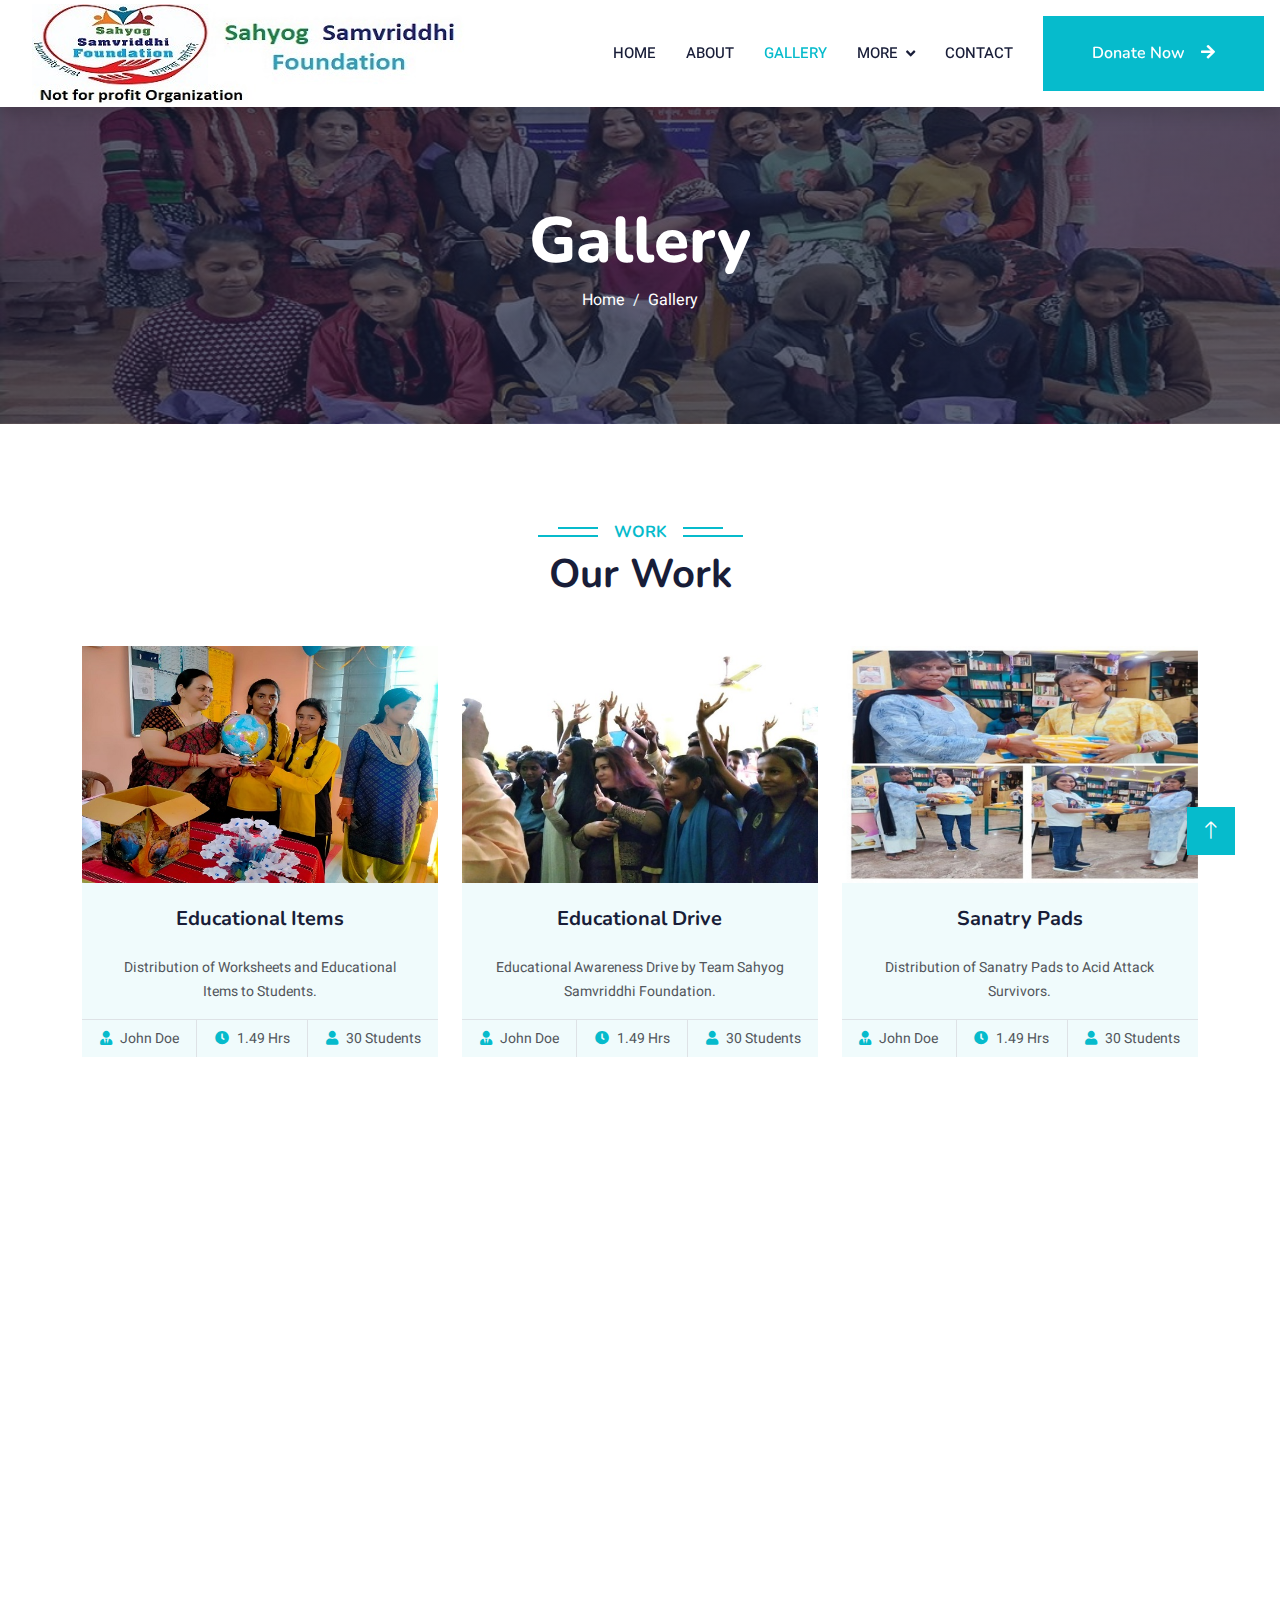
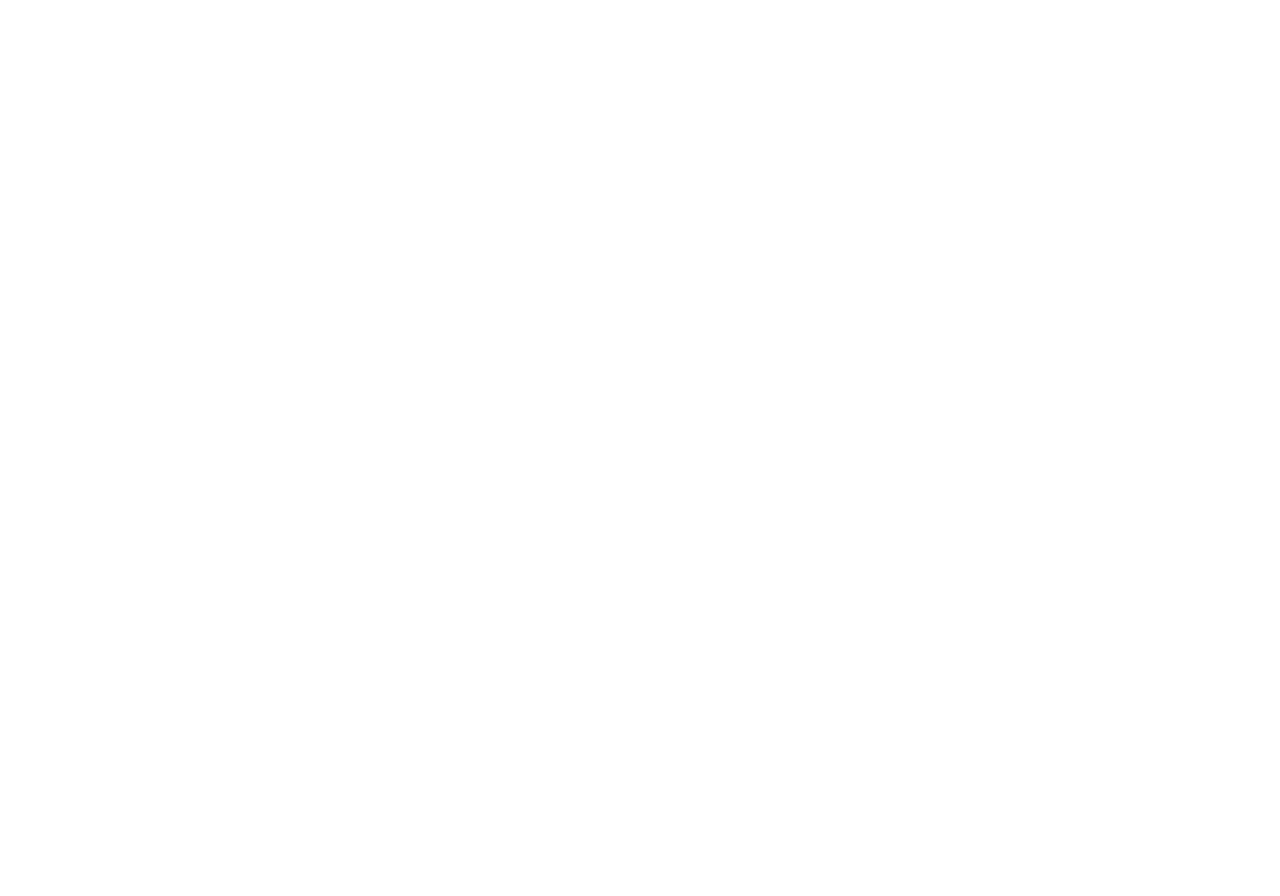
<file: gallery.html>
<!DOCTYPE html>
<html lang="en">

<head>
    <meta charset="utf-8">
    <title>Sahyog Samvriddhi Foundation</title>
    <meta content="width=device-width, initial-scale=1.0" name="viewport">
    <meta content="" name="keywords">
    <meta content="" name="description">

    <!-- Favicon -->
    <link href="img/favicon.ico" rel="icon">

    <!-- Google Web Fonts -->
    <link rel="preconnect" href="https://fonts.googleapis.com">
    <link rel="preconnect" href="https://fonts.gstatic.com" crossorigin>
    <link href="https://fonts.googleapis.com/css2?family=Heebo:wght@400;500;600&family=Nunito:wght@600;700;800&display=swap" rel="stylesheet">

    <!-- Icon Font Stylesheet -->
    <link href="https://cdnjs.cloudflare.com/ajax/libs/font-awesome/5.10.0/css/all.min.css" rel="stylesheet">
    <link href="https://cdn.jsdelivr.net/npm/bootstrap-icons@1.4.1/font/bootstrap-icons.css" rel="stylesheet">

    <!-- Libraries Stylesheet -->
    <link href="lib/animate/animate.min.css" rel="stylesheet">
    <link href="lib/owlcarousel/assets/owl.carousel.min.css" rel="stylesheet">

    <!-- Customized Bootstrap Stylesheet -->
    <link href="css/bootstrap.min.css" rel="stylesheet">

    <!-- Template Stylesheet -->
    <link href="css/style.css" rel="stylesheet">
</head>

<body>
    <!-- Spinner Start -->
    <div id="spinner" class="show bg-white position-fixed translate-middle w-100 vh-100 top-50 start-50 d-flex align-items-center justify-content-center">
        <div class="spinner-border text-primary" style="width: 3rem; height: 3rem;" role="status">
            <span class="sr-only">Loading...</span>
        </div>
    </div>
    <!-- Spinner End -->


    <!-- Navbar Start -->
    <nav class="navbar navbar-expand-lg bg-white navbar-light shadow sticky-top p-3">
        <a href="index.html" class="navbar-brand d-flex align-items-center px-2 px-lg-3">
            <img class="img-fluid" src="img/logo4.jpg" alt="">
        </a>
        <button type="button" class="navbar-toggler me-4" data-bs-toggle="collapse" data-bs-target="#navbarCollapse">
            <span class="navbar-toggler-icon"></span>
        </button>
        <div class="collapse navbar-collapse" id="navbarCollapse">
            <div class="navbar-nav ms-auto p-4 p-lg-0">
                <a href="index.html" class="nav-item nav-link">Home</a>
                <a href="about.html" class="nav-item nav-link">About</a>
                <a href="gallery.html" class="nav-item nav-link active">Gallery</a>
                <div class="nav-item dropdown">
                    <a href="#" class="nav-link dropdown-toggle" data-bs-toggle="dropdown">More</a>
                    <div class="dropdown-menu fade-down m-0">
                        <a href="team.html" class="dropdown-item">Our Team</a>
                        <a href="testimonial.html" class="dropdown-item">Testimonial</a>
                        <a href="reach.html" class="dropdown-item">Our Reach</a>
                    </div>
                </div>
                <a href="contact.html" class="nav-item nav-link">Contact</a>
            </div>
            <a href="" class="btn btn-primary py-4 px-lg-5 d-none d-lg-block">Donate Now<i class="fa fa-arrow-right ms-3"></i></a>
        </div>
    </nav>
    <!-- Navbar End -->


    <!-- Header Start -->
    <div class="container-fluid bg-primary py-5 mb-5 page-header">
        <div class="container py-5">
            <div class="row justify-content-center">
                <div class="col-lg-10 text-center">
                    <h1 class="display-3 text-white animated slideInDown">Gallery</h1>
                    <nav aria-label="breadcrumb">
                        <ol class="breadcrumb justify-content-center">
                            <li class="breadcrumb-item"><a class="text-white" href="#">Home</a></li>
                            <!-- <li class="breadcrumb-item"><a class="text-white" href="#">Pages</a></li> -->
                            <li class="breadcrumb-item text-white active" aria-current="page">Gallery</li>
                        </ol>
                    </nav>
                </div>
            </div>
        </div>
    </div>
    <!-- Header End -->


    <!-- Categories Start -->
    <!-- <div class="container-xxl py-5 category">
        <div class="container">
            <div class="text-center wow fadeInUp" data-wow-delay="0.1s">
                <h6 class="section-title bg-white text-center text-primary px-3">Services</h6>
                <h1 class="mb-5">Services Categories</h1>
            </div>
            <div class="row g-3">
                <div class="col-lg-7 col-md-6">
                    <div class="row g-3">
                        <div class="col-lg-12 col-md-12 wow zoomIn" data-wow-delay="0.1s">
                            <a class="position-relative d-block overflow-hidden" href="">
                                <img class="img-fluid" src="img/cat-1.jpg" alt="">
                                <div class="bg-white text-center position-absolute bottom-0 end-0 py-2 px-3" style="margin: 1px;">
                                    <h5 class="m-0">Education</h5>
                                    <small class="text-primary">Giving Education</small>
                                </div>
                            </a>
                        </div>
                        <div class="col-lg-6 col-md-12 wow zoomIn" data-wow-delay="0.3s">
                            <a class="position-relative d-block overflow-hidden" href="">
                                <img class="img-fluid" src="img/cat-2.jpg" alt="">
                                <div class="bg-white text-center position-absolute bottom-0 end-0 py-2 px-3" style="margin: 1px;">
                                    <h5 class="m-0">Shelter</h5>
                                    <small class="text-primary">Giving Shelter</small>
                                </div>
                            </a>
                        </div>
                        <div class="col-lg-6 col-md-12 wow zoomIn" data-wow-delay="0.5s">
                            <a class="position-relative d-block overflow-hidden" href="">
                                <img class="img-fluid" src="img/cat-3.jpg" alt="">
                                <div class="bg-white text-center position-absolute bottom-0 end-0 py-2 px-3" style="margin: 1px;">
                                    <h5 class="m-0">Food</h5>
                                    <small class="text-primary">Giving Food</small>
                                </div>
                            </a>
                        </div>
                    </div>
                </div>
                <div class="col-lg-5 col-md-6 wow zoomIn" data-wow-delay="0.7s" style="min-height: 350px;">
                    <a class="position-relative d-block h-100 overflow-hidden" href="">
                        <img class="img-fluid position-absolute w-100 h-100" src="img/cat-4.jpg" alt="" style="object-fit: cover;">
                        <div class="bg-white text-center position-absolute bottom-0 end-0 py-2 px-3" style="margin:  1px;">
                            <h5 class="m-0">Clothes</h5>
                            <small class="text-primary">Giving Clothes</small>
                        </div>
                    </a>
                </div>
            </div>
        </div>
    </div> -->
    <!-- Categories Start -->


    <!-- Courses Start -->
    <div class="container-xxl py-5">
        <div class="container">
            <div class="text-center wow fadeInUp" data-wow-delay="0.1s">
                <h6 class="section-title bg-white text-center text-primary px-3">work</h6>
                <h1 class="mb-5">Our Work</h1>
            </div>
            <div class="row g-4 justify-content-center">
                <div class="col-lg-4 col-md-6 wow fadeInUp" data-wow-delay="0.1s">
                    <div class="course-item bg-light">
                        <div class="position-relative overflow-hidden">
                            
                            <div id="carouselExampleControls" class="carousel slide" data-bs-ride="carousel">
                                <div class="carousel-inner">
                                    <div class="carousel-item active">
                                        <img src="img/edu1.jpg" class="d-block w-100" alt="...">
                                    </div>
                                    <div class="carousel-item ">
                                        <img src="img/edu2.jpg" class="d-block w-100" alt="...">
                                    </div>
                                </div>
                            </div>

                            <div class="w-100 d-flex justify-content-center position-absolute bottom-0 start-0 mb-4">
                                <!--<a href="#" class="flex-shrink-0 btn btn-sm btn-primary px-3 border-end" style="border-radius: 30px 0 0 30px;">Read More</a>
                                <a href="#" class="flex-shrink-0 btn btn-sm btn-primary px-3" style="border-radius: 0 30px 30px 0;">Join Now</a>-->
                            </div>
                        </div>
                        <div class="text-center p-4 pb-0">
                            <!-- <h3 class="mb-0">$149.00</h3> -->
                            <h5 class="mb-4">Educational Items</h5>
                            <div class="mb-3">
                                <!-- <small class="fa fa-star text-primary"></small>
                                <small class="fa fa-star text-primary"></small>
                                <small class="fa fa-star text-primary"></small>
                                <small class="fa fa-star text-primary"></small>
                                <small class="fa fa-star text-primary"></small> -->
                                <small>Distribution of Worksheets and Educational Items to Students.</small>
                            </div>
                            
                        </div>
                        <div class="d-flex border-top">
                            <small class="flex-fill text-center border-end py-2"><i class="fa fa-user-tie text-primary me-2"></i>John Doe</small>
                            <small class="flex-fill text-center border-end py-2"><i class="fa fa-clock text-primary me-2"></i>1.49 Hrs</small>
                            <small class="flex-fill text-center py-2"><i class="fa fa-user text-primary me-2"></i>30 Students</small>
                        </div>
                    </div>
                </div>
                <div class="col-lg-4 col-md-6 wow fadeInUp" data-wow-delay="0.3s">
                    <div class="course-item bg-light">
                        <div class="position-relative overflow-hidden">
                            
                            <div id="carouselExampleControls" class="carousel slide" data-bs-ride="carousel">
                                <div class="carousel-inner">
                                    <div class="carousel-item active">
                                        <img src="img/awr1.jpg" class="d-block w-100" alt="...">
                                    </div>
                                    <div class="carousel-item ">
                                        <img src="img/awr2.jpg" class="d-block w-100" alt="...">
                                    </div>
                                    <div class="carousel-item ">
                                        <img src="img/awr3.jpg" class="d-block w-100" alt="...">
                                    </div>
                                </div>
                            </div>

                            <div class="w-100 d-flex justify-content-center position-absolute bottom-0 start-0 mb-4">
                                <!--<a href="#" class="flex-shrink-0 btn btn-sm btn-primary px-3 border-end" style="border-radius: 30px 0 0 30px;">Read More</a>
                                <a href="#" class="flex-shrink-0 btn btn-sm btn-primary px-3" style="border-radius: 0 30px 30px 0;">Join Now</a>-->
                            </div>
                        </div>
                        <div class="text-center p-4 pb-0">
                            <!-- <h3 class="mb-0">$149.00</h3> -->
                            <h5 class="mb-4">Educational Drive</h5>
                            <div class="mb-3">
                                <!-- <small class="fa fa-star text-primary"></small>
                                <small class="fa fa-star text-primary"></small>
                                <small class="fa fa-star text-primary"></small>
                                <small class="fa fa-star text-primary"></small>
                                <small class="fa fa-star text-primary"></small> -->
                                <small>Educational Awareness Drive by Team Sahyog Samvriddhi Foundation.</small>
                               
                            </div>
                            
                        </div>
                        <div class="d-flex border-top">
                            <small class="flex-fill text-center border-end py-2"><i class="fa fa-user-tie text-primary me-2"></i>John Doe</small>
                            <small class="flex-fill text-center border-end py-2"><i class="fa fa-clock text-primary me-2"></i>1.49 Hrs</small>
                            <small class="flex-fill text-center py-2"><i class="fa fa-user text-primary me-2"></i>30 Students</small>
                        </div>
                    </div>
                </div>
                <div class="col-lg-4 col-md-6 wow fadeInUp" data-wow-delay="0.5s">
                    <div class="course-item bg-light">
                        <div class="position-relative overflow-hidden">
                           
                            <div id="carouselExampleControls" class="carousel slide" data-bs-ride="carousel">
                                <div class="carousel-inner">
                                    <div class="carousel-item active">
                                        <img src="img/sta1.jpg" class="d-block w-100" alt="...">
                                    </div>
                                    <div class="carousel-item ">
                                        <img src="img/sta.jpg" class="d-block w-100" alt="...">
                                    </div>
                                    <div class="carousel-item ">
                                        <img src="img/sta2.jpg" class="d-block w-100" alt="...">
                                    </div>
                                </div>
                            </div>

                            <div class="w-100 d-flex justify-content-center position-absolute bottom-0 start-0 mb-4">
                                <!--<a href="#" class="flex-shrink-0 btn btn-sm btn-primary px-3 border-end" style="border-radius: 30px 0 0 30px;">Read More</a>
                                <a href="#" class="flex-shrink-0 btn btn-sm btn-primary px-3" style="border-radius: 0 30px 30px 0;">Join Now</a>-->
                            </div>
                        </div>
                        <div class="text-center p-4 pb-0">
                            <!-- <h3 class="mb-0">$149.00</h3> -->
                            <h5 class="mb-4">Sanatry Pads</h5>
                            <div class="mb-3">
                                <!-- <small class="fa fa-star text-primary"></small>
                                <small class="fa fa-star text-primary"></small>
                                <small class="fa fa-star text-primary"></small>
                                <small class="fa fa-star text-primary"></small>
                                <small class="fa fa-star text-primary"></small> -->
                                <small>Distribution of Sanatry Pads to Acid Attack Survivors.</small>
                            </div>
                           
                        </div>
                        <div class="d-flex border-top">
                            <small class="flex-fill text-center border-end py-2"><i class="fa fa-user-tie text-primary me-2"></i>John Doe</small>
                            <small class="flex-fill text-center border-end py-2"><i class="fa fa-clock text-primary me-2"></i>1.49 Hrs</small>
                            <small class="flex-fill text-center py-2"><i class="fa fa-user text-primary me-2"></i>30 Students</small>
                        </div>
                    </div>
                </div>
            </div>
        </div>
    </div>
    <!-- Courses End -->

    <div class="container-xxl py-5">
        <div class="container">
            <div class="text-center wow fadeInUp" data-wow-delay="0.1s">
               
            </div>
            <div class="row g-4 justify-content-center">
                <div class="col-lg-4 col-md-6 wow fadeInUp" data-wow-delay="0.1s">
                    <div class="course-item bg-light">
                        <div class="position-relative overflow-hidden">
                            
                            <div id="carouselExampleControls" class="carousel slide" data-bs-ride="carousel">
                                <div class="carousel-inner">
                                    <div class="carousel-item active">
                                        <img src="img/cook1.jpg" class="d-block w-100" alt="...">
                                    </div>
                                    <div class="carousel-item ">
                                        <img src="img/cook2.jpg" class="d-block w-100" alt="...">
                                    </div>
                                    <div class="carousel-item ">
                                        <img src="img/cook3.jpg" class="d-block w-100" alt="...">
                                    </div>
                                </div>
                            </div>

                            <div class="w-100 d-flex justify-content-center position-absolute bottom-0 start-0 mb-4">
                                <!--<a href="#" class="flex-shrink-0 btn btn-sm btn-primary px-3 border-end" style="border-radius: 30px 0 0 30px;">Read More</a>
                                <a href="#" class="flex-shrink-0 btn btn-sm btn-primary px-3" style="border-radius: 0 30px 30px 0;">Join Now</a>-->
                            </div>
                        </div>
                        <div class="text-center p-4 pb-0">
                            <!-- <h3 class="mb-0">$149.00</h3> -->
                            <h5 class="mb-4">Cooking Food</h5>
                            <div class="mb-3">
                                <!-- <small class="fa fa-star text-primary"></small>
                                <small class="fa fa-star text-primary"></small>
                                <small class="fa fa-star text-primary"></small>
                                <small class="fa fa-star text-primary"></small>
                                <small class="fa fa-star text-primary"></small> -->
                                <small>Home cooked food by Shabana Ji (Dep. Director Bihar Chapter) for Senior Citizens at old age home</small>
                            </div>
                            
                        </div>
                        <div class="d-flex border-top">
                            <small class="flex-fill text-center border-end py-2"><i class="fa fa-user-tie text-primary me-2"></i>John Doe</small>
                            <small class="flex-fill text-center border-end py-2"><i class="fa fa-clock text-primary me-2"></i>1.49 Hrs</small>
                            <small class="flex-fill text-center py-2"><i class="fa fa-user text-primary me-2"></i>30 Students</small>
                        </div>
                    </div>
                </div>
                <div class="col-lg-4 col-md-6 wow fadeInUp" data-wow-delay="0.3s">
                    <div class="course-item bg-light">
                        <div class="position-relative overflow-hidden">
                            
                            <div id="carouselExampleControls" class="carousel slide" data-bs-ride="carousel">
                                <div class="carousel-inner">
                                    <div class="carousel-item active">
                                        <img src="img/video1.jpg" class="d-block w-100" alt="...">
                                    </div>
                                    <div class="carousel-item ">
                                        <img src="img/video2.jpg" class="d-block w-100" alt="...">
                                    </div>
                                </div>
                            </div>

                            <div class="w-100 d-flex justify-content-center position-absolute bottom-0 start-0 mb-4">
                                <!--<a href="#" class="flex-shrink-0 btn btn-sm btn-primary px-3 border-end" style="border-radius: 30px 0 0 30px;">Read More</a>
                                <a href="#" class="flex-shrink-0 btn btn-sm btn-primary px-3" style="border-radius: 0 30px 30px 0;">Join Now</a>-->
                            </div>
                        </div>
                        <div class="text-center p-4 pb-0">
                            <!-- <h3 class="mb-0">$149.00</h3> -->
                            <h5 class="mb-4">Video call meeting</h5>
                            <div class="mb-3">
                                <!-- <small class="fa fa-star text-primary"></small>
                                <small class="fa fa-star text-primary"></small>
                                <small class="fa fa-star text-primary"></small>
                                <small class="fa fa-star text-primary"></small>
                                <small class="fa fa-star text-primary"></small> -->
                                <small>Sahyog in Collaboration with IIW Presented
                                    a Talk Showon Sexual Awareness amongst Teenagers of Remote Schools with Advt. Seema Samridhi.</small>
                            </div>
                            
                        </div>
                        <div class="d-flex border-top">
                            <small class="flex-fill text-center border-end py-2"><i class="fa fa-user-tie text-primary me-2"></i>John Doe</small>
                            <small class="flex-fill text-center border-end py-2"><i class="fa fa-clock text-primary me-2"></i>1.49 Hrs</small>
                            <small class="flex-fill text-center py-2"><i class="fa fa-user text-primary me-2"></i>30 Students</small>
                        </div>
                    </div>
                </div>
                <div class="col-lg-4 col-md-6 wow fadeInUp" data-wow-delay="0.5s">
                    <div class="course-item bg-light">
                        <div class="position-relative overflow-hidden">
                        
                            <div id="carouselExampleControls" class="carousel slide" data-bs-ride="carousel">
                                <div class="carousel-inner">
                                    <div class="carousel-item active">
                                        <img src="img/game1.jpg" class="d-block w-100" alt="...">
                                    </div>
                                    <div class="carousel-item ">
                                        <img src="img/game2.jpg" class="d-block w-100" alt="...">
                                    </div>
                                    <div class="carousel-item ">
                                        <img src="img/pic2.jpeg" class="d-block w-100" alt="...">
                                    </div>
                                    <div class="carousel-item ">
                                        <img src="img/pic3.jpeg" class="d-block w-100" alt="...">
                                    </div>
                                </div>
                            </div>

                            <div class="w-100 d-flex justify-content-center position-absolute bottom-0 start-0 mb-4">
                                <!-- <a href="#" class="flex-shrink-0 btn btn-sm btn-primary px-3 border-end" style="border-radius: 30px 0 0 30px;">Read More</a>
                                <a href="#" class="flex-shrink-0 btn btn-sm btn-primary px-3" style="border-radius: 0 30px 30px 0;">Join Now</a> -->
                            </div>
                        </div>
                        <div class="text-center p-4 pb-0">
                            <!-- <h3 class="mb-0">$149.00</h3> -->
                            <h5 class="mb-4">Organised Activities</h5>
                            <div class="mb-3">
                                <!-- <small class="fa fa-star text-primary"></small>
                                <small class="fa fa-star text-primary"></small>
                                <small class="fa fa-star text-primary"></small>
                                <small class="fa fa-star text-primary"></small>
                                <small class="fa fa-star text-primary"></small> -->
                                <small>Team Sahyog have organised mathematical games, raised awareness
                                     amongst the children regarding menstruation and sexual awareness.</small>
                            </div>
                           
                        </div>
                        <div class="d-flex border-top">
                            <small class="flex-fill text-center border-end py-2"><i class="fa fa-user-tie text-primary me-2"></i>John Doe</small>
                            <small class="flex-fill text-center border-end py-2"><i class="fa fa-clock text-primary me-2"></i>1.49 Hrs</small>
                            <small class="flex-fill text-center py-2"><i class="fa fa-user text-primary me-2"></i>30 Students</small>
                        </div>
                    </div>
                </div>
            </div>
        </div>
    </div>
    <!--section start-->
    <div class="container-xxl py-5">
        <div class="container">
            <div class="text-center wow fadeInUp" data-wow-delay="0.1s">
                <!-- <h6 class="section-title bg-white text-center text-primary px-3">work</h6>
                <h1 class="mb-5">Our Work</h1> -->
            </div>
            <div class="row g-4 justify-content-center">
                <div class="col-lg-4 col-md-6 wow fadeInUp" data-wow-delay="0.1s">
                    <div class="course-item bg-light">
                        <div class="position-relative overflow-hidden">

                            <div id="carouselExampleControls" class="carousel slide" data-bs-ride="carousel">
                                <div class="carousel-inner">
                                    <div class="carousel-item active">
                                        <img src="img/book1.jpg" class="d-block w-100" alt="...">
                                    </div>
                                    <div class="carousel-item ">
                                        <img src="img/book2.jpg" class="d-block w-100" alt="...">
                                    </div>
                                    <div class="carousel-item ">
                                        <img src="img/book4.jpg" class="d-block w-100" alt="...">
                                    </div>
                                </div>
                            </div>

                            <div class="w-100 d-flex justify-content-center position-absolute bottom-0 start-0 mb-4">
                                <!-- <a href="#" class="flex-shrink-0 btn btn-sm btn-primary px-3 border-end" style="border-radius: 30px 0 0 30px;">Read More</a>
                                <a href="#" class="flex-shrink-0 btn btn-sm btn-primary px-3" style="border-radius: 0 30px 30px 0;">Join Now</a> -->
                            </div>
                        </div>
                        <div class="text-center p-4 pb-0">
                            <!-- <h3 class="mb-0">$149.00</h3> -->
                            <h5 class="mb-4">Stationary and Book Items</h5>
                            <div class="mb-3">
                                <!-- <small class="fa fa-star text-primary"></small>
                                <small class="fa fa-star text-primary"></small>
                                <small class="fa fa-star text-primary"></small>
                                <small class="fa fa-star text-primary"></small>
                                <small class="fa fa-star text-primary"></small> -->
                                
                                     <small>Stationary and Book items distributed by Team Sahyog to orphanage kids.</small>
                            </div>
                            
                        </div>
                        <div class="d-flex border-top">
                            <small class="flex-fill text-center border-end py-2"><i class="fa fa-user-tie text-primary me-2"></i>John Doe</small>
                            <small class="flex-fill text-center border-end py-2"><i class="fa fa-clock text-primary me-2"></i>1.49 Hrs</small>
                            <small class="flex-fill text-center py-2"><i class="fa fa-user text-primary me-2"></i>30 Students</small>
                        </div>
                    </div>
                </div>
                <div class="col-lg-4 col-md-6 wow fadeInUp" data-wow-delay="0.3s">
                    <div class="course-item bg-light">
                        <div class="position-relative overflow-hidden">
                            <img class="img-fluid" src="img/san2.jpg" alt="">
                            <div class="w-100 d-flex justify-content-center position-absolute bottom-0 start-0 mb-4">
                                <!-- <a href="#" class="flex-shrink-0 btn btn-sm btn-primary px-3 border-end" style="border-radius: 30px 0 0 30px;">Read More</a>
                                <a href="#" class="flex-shrink-0 btn btn-sm btn-primary px-3" style="border-radius: 0 30px 30px 0;">Join Now</a> -->
                            </div>
                        </div>
                        <div class="text-center p-4 pb-0">
                            <!-- <h3 class="mb-0">$149.00</h3> --> 
                            <h5 class="mb-4">Dr.Sanya with Ms.Neerja</h5>
                            <div class="mb-3">
                                <!-- <small class="fa fa-star text-primary"></small>
                                <small class="fa fa-star text-primary"></small>
                                <small class="fa fa-star text-primary"></small>
                                <small class="fa fa-star text-primary"></small>
                                <small class="fa fa-star text-primary"></small> -->
                                <small>Dr.Sanya Sharma(Director-Sahyog) with Neerja Birla in UK</small>
                            </div>
                            
                        </div>
                        <div class="d-flex border-top">
                            <small class="flex-fill text-center border-end py-2"><i class="fa fa-user-tie text-primary me-2"></i>John Doe</small>
                            <small class="flex-fill text-center border-end py-2"><i class="fa fa-clock text-primary me-2"></i>1.49 Hrs</small>
                            <small class="flex-fill text-center py-2"><i class="fa fa-user text-primary me-2"></i>30 Students</small>
                        </div>
                    </div>
                </div>
                <div class="col-lg-4 col-md-6 wow fadeInUp" data-wow-delay="0.5s">
                    <div class="course-item bg-light">
                        <div class="position-relative overflow-hidden">
                            <img class="img-fluid" src="img/san.jpg" alt="">
                            <div class="w-100 d-flex justify-content-center position-absolute bottom-0 start-0 mb-4">
                                <!-- <a href="#" class="flex-shrink-0 btn btn-sm btn-primary px-3 border-end" style="border-radius: 30px 0 0 30px;">Read More</a>
                                <a href="#" class="flex-shrink-0 btn btn-sm btn-primary px-3" style="border-radius: 0 30px 30px 0;">Join Now</a> -->
                            </div>
                        </div>
                        <div class="text-center p-4 pb-0">
                            <!-- <h3 class="mb-0">$149.00</h3> -->
                            <h5 class="mb-4">Dr.Sanya with Ms.Ruchi </h5>
                            <div class="mb-3">
                                <!-- <small class="fa fa-star text-primary"></small>
                                <small class="fa fa-star text-primary"></small>
                                <small class="fa fa-star text-primary"></small>
                                <small class="fa fa-star text-primary"></small>
                                <small class="fa fa-star text-primary"></small> -->
                                <small>Dr.Sanya Sharma with Former High Commissioner of India to the UK Ms.Ruchi Ghanshyam.</small>
                            </div>
                           
                        </div>
                        <div class="d-flex border-top">
                            <small class="flex-fill text-center border-end py-2"><i class="fa fa-user-tie text-primary me-2"></i>John Doe</small>
                            <small class="flex-fill text-center border-end py-2"><i class="fa fa-clock text-primary me-2"></i>1.49 Hrs</small>
                            <small class="flex-fill text-center py-2"><i class="fa fa-user text-primary me-2"></i>30 Students</small>
                        </div>
                    </div>
                </div>
            </div>
        </div>
    </div>
    <!--section end-->

    <!-- Testimonial Start -->
    <!-- <div class="container-xxl py-5 wow fadeInUp" data-wow-delay="0.1s">
        <div class="container">
            <div class="text-center">
                <h6 class="section-title bg-white text-center text-primary px-3">Testimonial</h6>
                <h1 class="mb-5">Our Children Say!</h1>
            </div>
            <div class="owl-carousel testimonial-carousel position-relative">
                <div class="testimonial-item text-center">
                    <img class="border rounded-circle p-2 mx-auto mb-3" src="img/testimonial-1.jpg" style="width: 80px; height: 80px;">
                    <h5 class="mb-0">Client Name</h5>
                    <p>Profession</p>
                    <div class="testimonial-text bg-light text-center p-4">
                    <p class="mb-0">Tempor erat elitr rebum at clita. Diam dolor diam ipsum sit diam amet diam et eos. Clita erat ipsum et lorem et sit.</p>
                    </div>
                </div>
                <div class="testimonial-item text-center">
                    <img class="border rounded-circle p-2 mx-auto mb-3" src="img/testimonial-2.jpg" style="width: 80px; height: 80px;">
                    <h5 class="mb-0">Client Name</h5>
                    <p>Profession</p>
                    <div class="testimonial-text bg-light text-center p-4">
                    <p class="mb-0">Tempor erat elitr rebum at clita. Diam dolor diam ipsum sit diam amet diam et eos. Clita erat ipsum et lorem et sit.</p>
                    </div>
                </div>
                <div class="testimonial-item text-center">
                    <img class="border rounded-circle p-2 mx-auto mb-3" src="img/testimonial-3.jpg" style="width: 80px; height: 80px;">
                    <h5 class="mb-0">Client Name</h5>
                    <p>Profession</p>
                    <div class="testimonial-text bg-light text-center p-4">
                    <p class="mb-0">Tempor erat elitr rebum at clita. Diam dolor diam ipsum sit diam amet diam et eos. Clita erat ipsum et lorem et sit.</p>
                    </div>
                </div>
                <div class="testimonial-item text-center">
                    <img class="border rounded-circle p-2 mx-auto mb-3" src="img/testimonial-4.jpg" style="width: 80px; height: 80px;">
                    <h5 class="mb-0">Client Name</h5>
                    <p>Profession</p>
                    <div class="testimonial-text bg-light text-center p-4">
                    <p class="mb-0">Tempor erat elitr rebum at clita. Diam dolor diam ipsum sit diam amet diam et eos. Clita erat ipsum et lorem et sit.</p>
                    </div>
                </div>
            </div>
        </div>
    </div> -->
    <!-- Testimonial End -->
        

    <!-- Footer Start -->
    <div class="container-fluid bg-dark text-light footer pt-3 mt-3 wow fadeIn" data-wow-delay="0.1s">
        <div class="container py-3">
            <div class="row g-5">
                <div class="col-lg-3 col-md-6">
                    <h4 class="text-white mb-3">Useful Links</h4>
                    <a class="btn btn-link" href="about.html">About Us</a>
                    <a class="btn btn-link" href="contact.html">Contact Us</a>
                    <a class="btn btn-link" href="privacy.html">Privacy Policy</a>
                    <a class="btn btn-link" href="condition.html">Terms & Condition</a>
                    
                </div>
                <div class="col-lg-3 col-md-6">
                    <h4 class="text-white mb-3">Contact US</h4>
                    <small class="mb-2"><i class="fa fa-map-marker-alt me-3"></i>House No.-K2/68, Kisan Colony, &nbsp;Phase-2, Pragati Path, Anisabad, Phulwari, Patna-800002</small>
                    <br/>
                    <small class="mb-2"><i class="fa fa-phone-alt me-3"></i>+91-9718179291</small>
                    <br/>
                    <small class="mb-2"><i class="fa fa-envelope me-3"></i>sahyogfoundation25@gmail.com</small>
                    
                </div>
                <div class="col-lg-3 col-md-6">
                    <h4 class="text-white mb-3">Our Gallery</h4>
                    <div class="row g-2 pt-2">
                        <div class="col-4">
                            <img class="img-fluid bg-light p-1" src="img/medi.jpeg" alt="">
                        </div>
                        <div class="col-4">
                            <img class="img-fluid bg-light p-1" src="img/medi2.jpeg" alt="">
                        </div>
                        <div class="col-4">
                            <img class="img-fluid bg-light p-1" src="img/medi3.jpeg" alt="">
                        </div>
                        <div class="col-4">
                            <img class="img-fluid bg-light p-1" src="img/medi4.jpg" alt="">
                        </div>
                        <div class="col-4">
                            <img class="img-fluid bg-light p-1" src="img/medi.jpeg" alt="">
                        </div>
                        <div class="col-4">
                            <img class="img-fluid bg-light p-1" src="img/medi2.jpeg" alt="">
                        </div>
                    </div>
                </div>
                 <div class="col-lg-3 col-md-6">
                    <h4 class="text-white mb-3">Social Links</h4>
                   <div class="d-flex pt-2">
                        <a class="btn btn-outline-light btn-social" href=""><i class="fab fa-instagram"></i></a>
                        <a class="btn btn-outline-light btn-social" href=""><i class="fab fa-facebook-f"></i></a>
                        <a class="btn btn-outline-light btn-social" href=""><i class="fab fa-youtube"></i></a>
                        <a class="btn btn-outline-light btn-social" href=""><i class="fab fa-twitter"></i></a>
                    </div>
                </div> 
            </div>
        </div>
        <div class="container">
            <div class="copyright">
                <div class="row">
                    <div class="col-md-6 text-center text-md-start mb-3 mb-md-0">
                        &copy; <a class="" href="#">Sahyog Samvriddhi Foundation</a>@2023.

                        <!--/*** This template is free as long as you keep the footer author’s credit link/attribution link/backlink. If you'd like to use the template without the footer author’s credit link/attribution link/backlink, you can purchase the Credit Removal License from "https://htmlcodex.com/credit-removal". Thank you for your support. ***/-->
                        <!-- Designed By <a class="" href="">Developer</a> -->
                    </div>
                    <!-- <div class="col-md-6 text-center text-md-end">
                        <div class="footer-menu">
                            <a href="">Home</a>
                            <a href="">Cookies</a>
                            <a href="">Help</a>
                            <a href="">FQAs</a>
                        </div>
                    </div> -->
                </div>
            </div>
        </div>
    </div>
    <!-- Footer End -->


    <!-- Back to Top -->
    <a href="#" class="btn btn-lg btn-primary btn-lg-square back-to-top"><i class="bi bi-arrow-up"></i></a>


    <!-- JavaScript Libraries -->
    <script src="https://code.jquery.com/jquery-3.4.1.min.js"></script>
    <script src="https://cdn.jsdelivr.net/npm/bootstrap@5.0.0/dist/js/bootstrap.bundle.min.js"></script>
    <script src="lib/wow/wow.min.js"></script>
    <script src="lib/easing/easing.min.js"></script>
    <script src="lib/waypoints/waypoints.min.js"></script>
    <script src="lib/owlcarousel/owl.carousel.min.js"></script>

    <!-- Template Javascript -->
    <script src="js/main.js"></script>
</body>

</html>
</file>
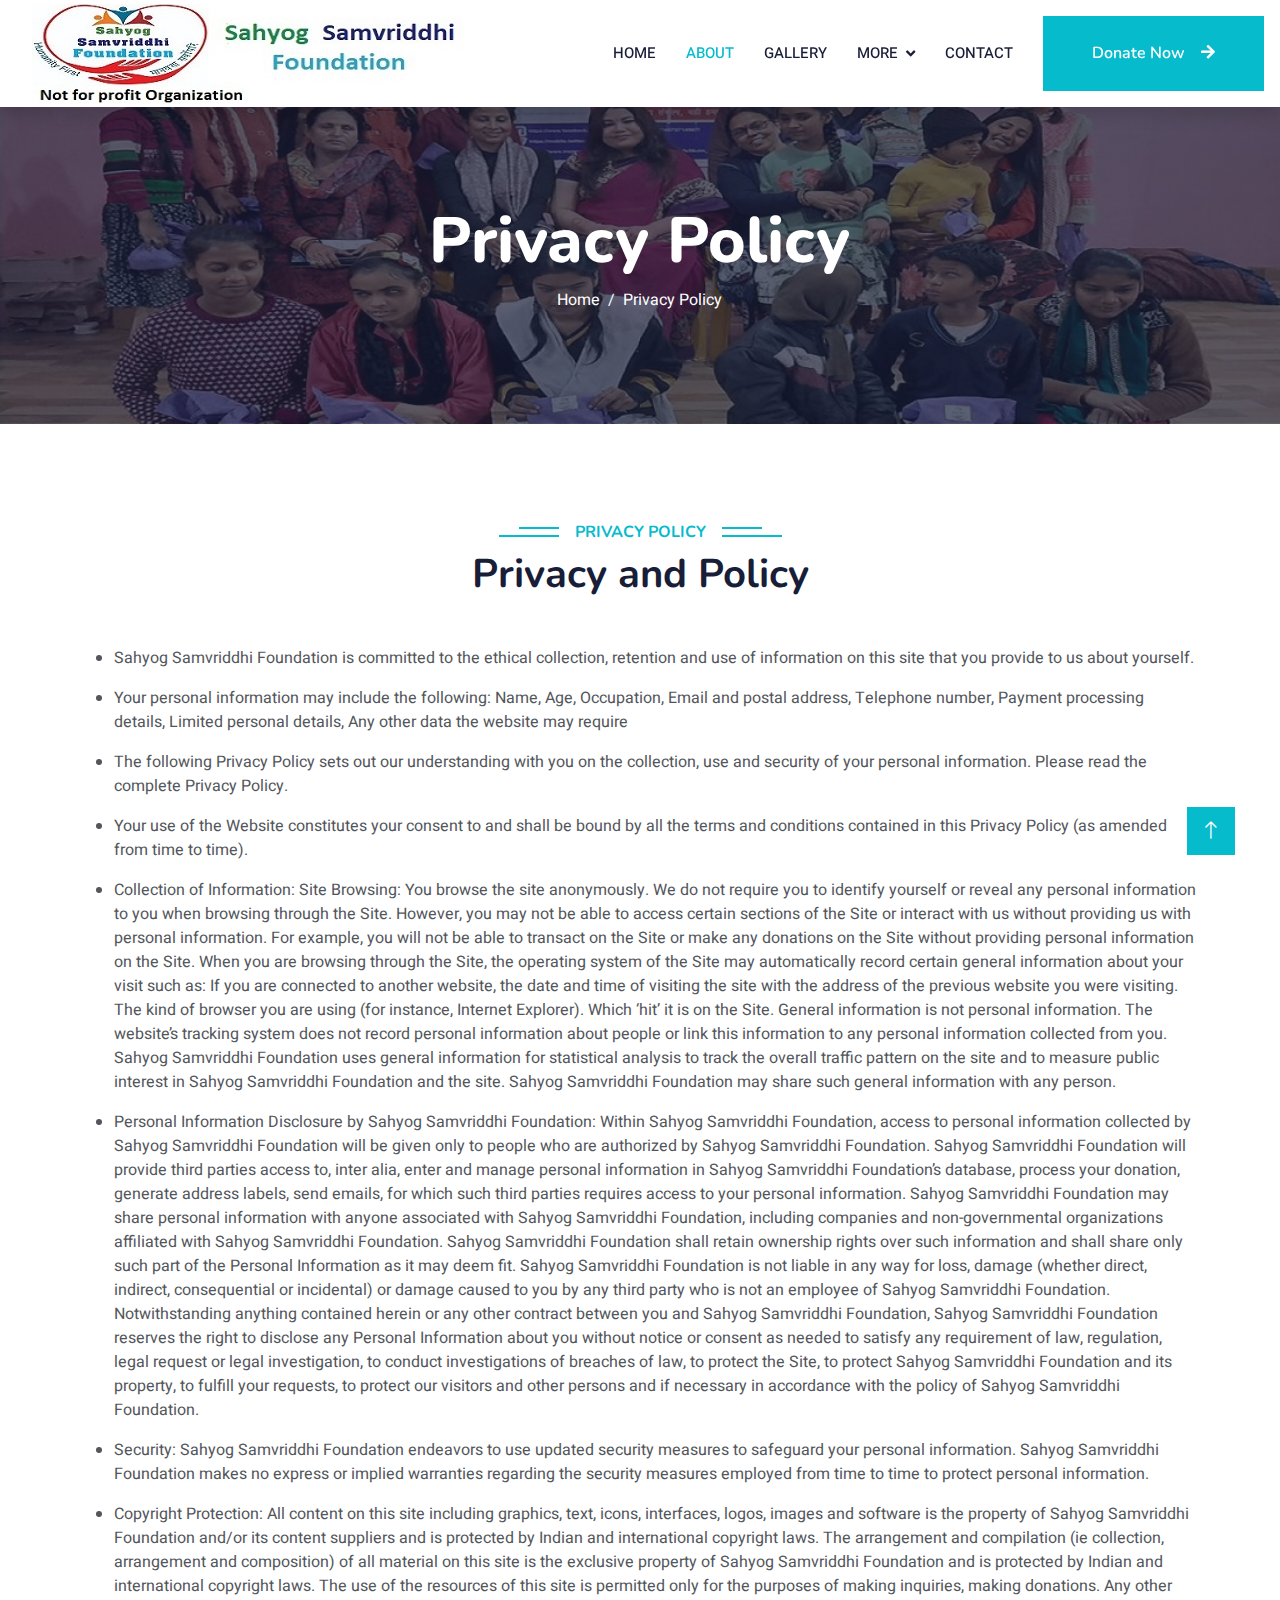
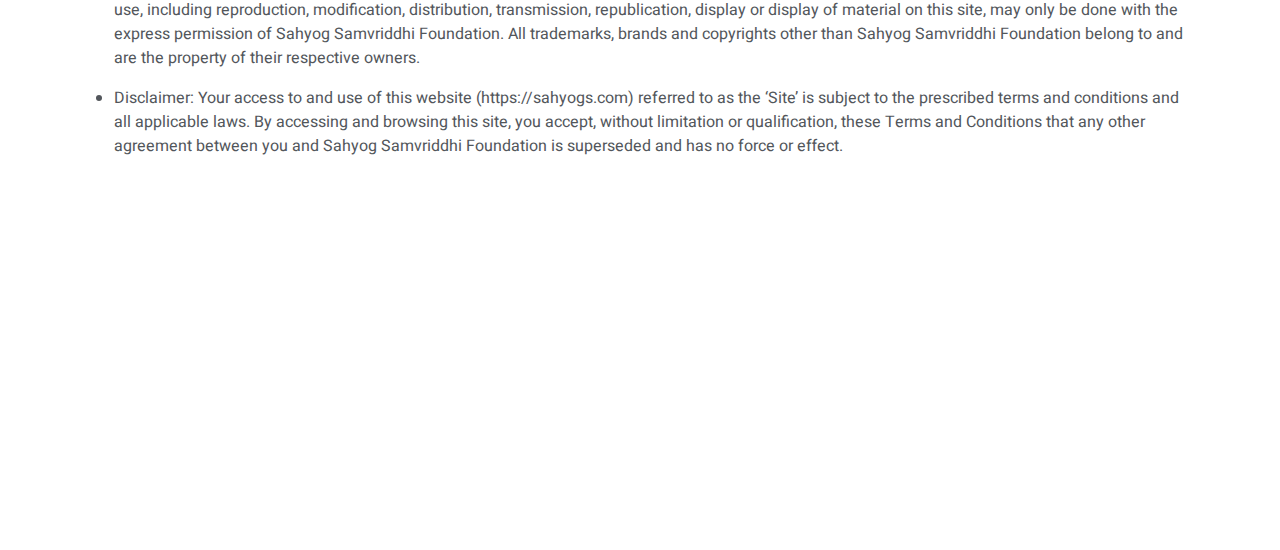
<file: privacy.html>
<!DOCTYPE html>
<html lang="en">

<head>
    <meta charset="utf-8">
    <title>Sahyog Samvriddhi Foundation</title>
    <meta content="width=device-width, initial-scale=1.0" name="viewport">
    <meta content="" name="keywords">
    <meta content="" name="description">

    <!-- Favicon -->
    <link href="img/favicon.ico" rel="icon">

    <!-- Google Web Fonts -->
    <link rel="preconnect" href="https://fonts.googleapis.com">
    <link rel="preconnect" href="https://fonts.gstatic.com" crossorigin>
    <link href="https://fonts.googleapis.com/css2?family=Heebo:wght@400;500;600&family=Nunito:wght@600;700;800&display=swap" rel="stylesheet">

    <!-- Icon Font Stylesheet -->
    <link href="https://cdnjs.cloudflare.com/ajax/libs/font-awesome/5.10.0/css/all.min.css" rel="stylesheet">
    <link href="https://cdn.jsdelivr.net/npm/bootstrap-icons@1.4.1/font/bootstrap-icons.css" rel="stylesheet">

    <!-- Libraries Stylesheet -->
    <link href="lib/animate/animate.min.css" rel="stylesheet">
    <link href="lib/owlcarousel/assets/owl.carousel.min.css" rel="stylesheet">

    <!-- Customized Bootstrap Stylesheet -->
    <link href="css/bootstrap.min.css" rel="stylesheet">

    <!-- Template Stylesheet -->
    <link href="css/style.css" rel="stylesheet">
</head>

<body>
    <!-- Spinner Start -->
    <div id="spinner" class="show bg-white position-fixed translate-middle w-100 vh-100 top-50 start-50 d-flex align-items-center justify-content-center">
        <div class="spinner-border text-primary" style="width: 3rem; height: 3rem;" role="status">
            <span class="sr-only">Loading...</span>
        </div>
    </div>
    <!-- Spinner End -->


    <!-- Navbar Start -->
    <nav class="navbar navbar-expand-lg bg-white navbar-light shadow sticky-top p-3">
        <a href="index.html" class="navbar-brand d-flex align-items-center px-2 px-lg-3">
            <img class="img-fluid" src="img/logo4.jpg" alt="">
        </a>
        <button type="button" class="navbar-toggler me-4" data-bs-toggle="collapse" data-bs-target="#navbarCollapse">
            <span class="navbar-toggler-icon"></span>
        </button>
        <div class="collapse navbar-collapse" id="navbarCollapse">
            <div class="navbar-nav ms-auto p-4 p-lg-0">
                <a href="index.html" class="nav-item nav-link">Home</a>
                <a href="about.html" class="nav-item nav-link active">About</a>
                <a href="gallery.html" class="nav-item nav-link">Gallery</a>
                <div class="nav-item dropdown">
                    <a href="#" class="nav-link dropdown-toggle" data-bs-toggle="dropdown">More</a>
                    <div class="dropdown-menu fade-down m-0">
                        <a href="team.html" class="dropdown-item">Our Team</a>
                        <a href="testimonial.html" class="dropdown-item">Testimonial</a>
                        <a href="404.html" class="dropdown-item">Our Reach</a>
                    </div>
                </div>
                <a href="contact.html" class="nav-item nav-link">Contact</a>
            </div>
            <a href="" class="btn btn-primary py-4 px-lg-5 d-none d-lg-block">Donate Now<i class="fa fa-arrow-right ms-3"></i></a>
        </div>
    </nav>
    <!-- Navbar End -->


    <!-- Header Start -->
    <div class="container-fluid bg-primary py-5 mb-5 page-header">
        <div class="container py-5">
            <div class="row justify-content-center">
                <div class="col-lg-10 text-center">
                    <h1 class="display-3 text-white animated slideInDown">Privacy Policy</h1>
                    <nav aria-label="breadcrumb">
                        <ol class="breadcrumb justify-content-center">
                            <li class="breadcrumb-item"><a class="text-white" href="#">Home</a></li>
                            <li class="breadcrumb-item text-white active" aria-current="page">Privacy Policy</li>
                        </ol>
                    </nav>
                </div>
            </div>
        </div>
    </div>
    <!-- Header End -->


    <!-- About Start -->
   
    <!-- About End -->

    <!--Section start-->
    
    <div class="container-xxl py-5">
        <div class="container">
            <div class="text-center wow fadeInUp" data-wow-delay="0.1s">
                <h6 class="section-title bg-white text-center text-primary px-3">Privacy Policy</h6>
                <h1 class="mb-5">Privacy and Policy</h1>
                <!-- <h5 class="mb-4">Mission Forecasted Task</h5> -->
                <ul>
                    <li><p class="text-start"> Sahyog Samvriddhi Foundation is committed to the ethical collection, retention and use of information on this site  that you provide to us about yourself.</p></li>
                    <li><p class="text-start"> Your personal information may include the following:
                        Name,
                        Age,
                        Occupation,
                        Email and postal address,
                        Telephone number,
                        Payment processing details,
                        Limited personal details,
                        Any other data the website may require</p></li>
                    <li><p class="text-start"> The following Privacy Policy sets out our understanding with you on the collection, use and security of your personal information. Please read the complete Privacy Policy.</p></li>
                    <li><p class="text-start"> Your use of the Website constitutes your consent to and shall be bound by all the terms and conditions contained in this Privacy Policy (as amended from time to time).</p></li>
                    <li><p class="text-start">Collection of Information:

                        Site Browsing: You browse the site anonymously. We do not require you to identify yourself or reveal any personal information to you when browsing through the Site. However, you may not be able to access certain sections of the Site or interact with us without providing us with personal information. For example, you will not be able to transact on the Site or make any donations on the Site without providing personal information on the Site.
                        When you are browsing through the Site, the operating system of the Site may automatically record certain general information about your visit such as:
                        If you are connected to another website, the date and time of visiting the site with the address of the previous website you were visiting.
                        The kind of browser you are using (for instance, Internet Explorer).
                        Which ‘hit’ it is on the Site.
                        General information is not personal information. The website’s tracking system does not record personal information about people or link this information to any personal information collected from you.
                        Sahyog Samvriddhi Foundation uses general information for statistical analysis to track the overall traffic pattern on the site and to measure public interest in Sahyog Samvriddhi Foundation and the site. Sahyog Samvriddhi Foundation may share such general information with any person.</p></li>
                    <li><p class="text-start">Personal Information Disclosure by Sahyog Samvriddhi Foundation:

                        Within Sahyog Samvriddhi Foundation, access to personal information collected by Sahyog Samvriddhi Foundation will be given only to people who are authorized by Sahyog Samvriddhi Foundation. Sahyog Samvriddhi Foundation will provide third parties access to, inter alia, enter and manage personal information in Sahyog Samvriddhi Foundation’s database, process your donation, generate address labels, send emails, for which such third parties requires access to your personal information.
                        Sahyog Samvriddhi Foundation may share personal information with anyone associated with Sahyog Samvriddhi Foundation, including companies and non-governmental organizations affiliated with Sahyog Samvriddhi Foundation. Sahyog Samvriddhi Foundation shall retain ownership rights over such information and shall share only such part of the Personal Information as it may deem fit.
                        Sahyog Samvriddhi Foundation is not liable in any way for loss, damage (whether direct, indirect, consequential or incidental) or damage caused to you by any third party who is not an employee of Sahyog Samvriddhi Foundation.
                        Notwithstanding anything contained herein or any other contract between you and Sahyog Samvriddhi Foundation, Sahyog Samvriddhi Foundation reserves the right to disclose any Personal Information about you without notice or consent as needed to satisfy any requirement of law, regulation, legal request or legal investigation, to conduct investigations of breaches of law, to protect the Site, to protect Sahyog Samvriddhi Foundation and its property, to fulfill your requests, to protect our visitors and other persons and if necessary in accordance with the policy of Sahyog Samvriddhi Foundation.</p></li>
                    <li><p class="text-start">Security:

                        Sahyog Samvriddhi Foundation endeavors to use updated security measures to safeguard your personal information.
                        Sahyog Samvriddhi Foundation makes no express or implied warranties regarding the security measures employed from time to time to protect personal information.</p></li>
                    <li><p class="text-start">Copyright Protection:

                        All content on this site including graphics, text, icons, interfaces, logos, images and software is the property of Sahyog Samvriddhi Foundation and/or its content suppliers and is protected by Indian and international copyright laws. The arrangement and compilation (ie collection, arrangement and composition) of all material on this site is the exclusive property of Sahyog Samvriddhi Foundation and is protected by Indian and international copyright laws. The use of the resources of this site is permitted only for the purposes of making inquiries, making donations. Any other use, including reproduction, modification, distribution, transmission, republication, display or display of material on this site, may only be done with the express permission of Sahyog Samvriddhi Foundation. All trademarks, brands and copyrights other than Sahyog Samvriddhi Foundation belong to and are the property of their respective owners.</p></li>
                    <li><p class="text-start">Disclaimer:

                        Your access to and use of this website (https://sahyogs.com) referred to as the ‘Site’ is subject to the prescribed terms and conditions and all applicable laws. By accessing and browsing this site, you accept, without limitation or qualification, these Terms and Conditions that any other agreement between you and Sahyog Samvriddhi Foundation is superseded and has no force or effect. </p></li>
                </ul><br/>
                <!-- <h5 class="mb-4">Terms &amp; Condition</h5>
                <ul>
                    <li><p class="text-start">Welcome to www.narayanseva.org. If you continue to browse and use this website, you agree to be bound by and are bound by the following terms and conditions of use, which, along with our Privacy Policy have agreements with Sahyog Samvriddhi Foundation’s relationship with respect to this website. The term “Sahyog Samvriddhi Foundation” or “we” or “us” refers to the website of the sansthan. The term “you” refers to a user or viewer of our website.</p></li>
                    <li><p class="text-start">Your use of this website is subject to the following terms of use:

                        The contents and data of the pages of this website are for your general information and use only. It is subject to change without any prior notice.
                        Neither we nor any third party make any warranties or guarantees about the accuracy, timeliness, performance, completeness or suitability of the information and materials on this website for any particular purpose. You acknowledge that such information and materials may contain inaccuracies or errors and we expressly exclude liability for any such inaccuracies or errors to the fullest extent permitted by law.
                        Use of any information or material on this website is entirely at your own risk, for which we will not be liable. It is your responsibility to ensure that any products, services or information available through this website meets your specific needs.
                        This website contains material that is owned or licensed by us. This content includes, but is not limited to, design, layout, form, appearance and graphics. Reproduction in any way other than the copyright notice that is part of these Terms and Conditions is prohibited.
                        All trademarks reproduced in this website, which are not property of, or are not licensed to the operator, are accepted on the website.
                        Unauthorized use of this website may lead to a claim for damages and/or a criminal offence.
                        From time to time this website may also include links to other websites. These links are provided to provide more information for your convenience. These do not imply that we endorse website. We do not have any responsibility for the content of linked website(s).
                        You may not link this website to any other website or document without the prior written consent of Sahyog Samvriddhi Foundation.
                        Your use of this website and any dispute arising out of such use of the website are subject to the laws of India.</p></li>
                
                </ul> -->
            </div>
            </div>
        </div>

    <!--Section End-->


    <!-- Team Start -->
    <!-- <div class="container-xxl py-5">
        <div class="container">
            <div class="text-center wow fadeInUp" data-wow-delay="0.1s">
                <h6 class="section-title bg-white text-center text-primary px-3">Our Team</h6>
                <h1 class="mb-5">Expert Team Members</h1>
            </div>
            <div class="row g-4">
                <div class="col-lg-3 col-md-6 wow fadeInUp" data-wow-delay="0.1s">
                    <div class="team-item bg-light">
                        <div class="overflow-hidden">
                            <img class="img-fluid" src="img/sanyadimom.jpg" alt="">
                        </div>
                        <div class="position-relative d-flex justify-content-center" style="margin-top: -23px;">
                            <div class="bg-light d-flex justify-content-center pt-2 px-1">
                                <a class="btn btn-sm-square btn-primary mx-1" href=""><i class="fab fa-facebook-f"></i></a>
                                <a class="btn btn-sm-square btn-primary mx-1" href=""><i class="fab fa-twitter"></i></a>
                                <a class="btn btn-sm-square btn-primary mx-1" href=""><i class="fab fa-instagram"></i></a>
                            </div>
                        </div>
                        <div class="text-center p-4">
                            <h5 class="mb-0">Ms.Asiya</h5>
                            <small>Director Sahyog Samvriddhi Foundation</small>
                        </div>
                    </div>
                </div>
                <div class="col-lg-3 col-md-6 wow fadeInUp" data-wow-delay="0.3s">
                    <div class="team-item bg-light">
                        <div class="overflow-hidden">
                            <img class="img-fluid" src="img/sanyadi.jpg" alt="">
                        </div>
                        <div class="position-relative d-flex justify-content-center" style="margin-top: -23px;">
                            <div class="bg-light d-flex justify-content-center pt-2 px-1">
                                <a class="btn btn-sm-square btn-primary mx-1" href=""><i class="fab fa-facebook-f"></i></a>
                                <a class="btn btn-sm-square btn-primary mx-1" href=""><i class="fab fa-twitter"></i></a>
                                <a class="btn btn-sm-square btn-primary mx-1" href=""><i class="fab fa-instagram"></i></a>
                            </div>
                        </div>
                        <div class="text-center p-4">
                            <h5 class="mb-0">Dr.Sanya Sharma</h5>
                            <small>Founder and Director Sahyog Samvriddhi Foundation</small>
                        </div>
                    </div>
                </div>
                <div class="col-lg-3 col-md-6 wow fadeInUp" data-wow-delay="0.5s">
                    <div class="team-item bg-light">
                        <div class="overflow-hidden">
                            <img class="img-fluid" src="img/anshu.jpg" alt="">
                        </div>
                        <div class="position-relative d-flex justify-content-center" style="margin-top: -23px;">
                            <div class="bg-light d-flex justify-content-center pt-2 px-1">
                                <a class="btn btn-sm-square btn-primary mx-1" href=""><i class="fab fa-facebook-f"></i></a>
                                <a class="btn btn-sm-square btn-primary mx-1" href=""><i class="fab fa-twitter"></i></a>
                                <a class="btn btn-sm-square btn-primary mx-1" href=""><i class="fab fa-instagram"></i></a>
                            </div>
                        </div>
                        <div class="text-center p-4">
                            <h5 class="mb-0">Anshu Singh </h5>
                            <small>Co-director, Jharkhand Chapter, Sahyog Samvriddhi Foundation</small>
                        </div>
                    </div>
                </div>
                <div class="col-lg-3 col-md-6 wow fadeInUp" data-wow-delay="0.7s">
                    <div class="team-item bg-light">
                        <div class="overflow-hidden">
                            <img class="img-fluid" src="img/amrita1.jpg" alt="">
                        </div>
                        <div class="position-relative d-flex justify-content-center" style="margin-top: -23px;">
                            <div class="bg-light d-flex justify-content-center pt-2 px-1">
                                <a class="btn btn-sm-square btn-primary mx-1" href=""><i class="fab fa-facebook-f"></i></a>
                                <a class="btn btn-sm-square btn-primary mx-1" href=""><i class="fab fa-twitter"></i></a>
                                <a class="btn btn-sm-square btn-primary mx-1" href=""><i class="fab fa-instagram"></i></a>
                            </div>
                        </div>
                        <div class="text-center p-4">
                            <h5 class="mb-0">Amrita Choubey</h5>
                            <small>Co-director, Sahyog Samvriddhi Foundation</small>
                        </div>
                    </div>
                </div>
            </div>
        </div>
    </div> -->
    <!-- Team End -->
        

    <!-- Footer Start -->
    <div class="container-fluid bg-dark text-light footer pt-3 mt-3 wow fadeIn" data-wow-delay="0.1s">
        <div class="container py-3">
            <div class="row g-5">
                <div class="col-lg-3 col-md-6">
                    <h4 class="text-white mb-3">Useful Links</h4>
                    <a class="btn btn-link" href="about.html">About Us</a>
                    <a class="btn btn-link" href="contact.html">Contact Us</a>
                    <a class="btn btn-link" href="privacy.html">Privacy Policy</a>
                    <a class="btn btn-link" href="condition.html">Terms & Condition</a>
                    <!-- <a class="btn btn-link" href="contact.html">FAQs & Help</a> -->
                </div>
                <div class="col-lg-3 col-md-6">
                    <h4 class="text-white mb-3">Contact US</h4>
                    <small class="mb-2"><i class="fa fa-map-marker-alt me-3"></i>House No.-K2/68, Kisan Colony, &nbsp;Phase-2, Pragati Path, Anisabad, Phulwari, Patna-800002</small>
                    <br/>
                    <small class="mb-2"><i class="fa fa-phone-alt me-3"></i>+91-9718179291</small>
                    <br/>
                    <small class="mb-2"><i class="fa fa-envelope me-3"></i>sahyogfoundation25@gmail.com</small>
                    
                </div>
                <div class="col-lg-3 col-md-6">
                    <h4 class="text-white mb-3">Our Gallery</h4>
                    <div class="row g-2 pt-2">
                        <div class="col-4">
                            <img class="img-fluid bg-light p-1" src="img/medi.jpeg" alt="">
                        </div>
                        <div class="col-4">
                            <img class="img-fluid bg-light p-1" src="img/medi2.jpeg" alt="">
                        </div>
                        <div class="col-4">
                            <img class="img-fluid bg-light p-1" src="img/medi3.jpeg" alt="">
                        </div>
                        <div class="col-4">
                            <img class="img-fluid bg-light p-1" src="img/medi4.jpg" alt="">
                        </div>
                        <div class="col-4">
                            <img class="img-fluid bg-light p-1" src="img/medi.jpeg" alt="">
                        </div>
                        <div class="col-4">
                            <img class="img-fluid bg-light p-1" src="img/medi2.jpeg" alt="">
                        </div>
                    </div>
                </div>
                 <div class="col-lg-3 col-md-6">
                    <h4 class="text-white mb-3">Social Links</h4>
                   <div class="d-flex pt-2">
                        <a class="btn btn-outline-light btn-social" href=""><i class="fab fa-instagram"></i></a>
                        <a class="btn btn-outline-light btn-social" href=""><i class="fab fa-facebook-f"></i></a>
                        <a class="btn btn-outline-light btn-social" href=""><i class="fab fa-youtube"></i></a>
                        <a class="btn btn-outline-light btn-social" href=""><i class="fab fa-twitter"></i></a>
                    </div>
                </div> 
            </div>
        </div>
        <div class="container">
            <div class="copyright">
                <div class="row">
                    <div class="col-md-6 text-center text-md-start mb-3 mb-md-0">
                        &copy; <a class="" href="#">Sahyog Samvriddhi Foundation</a>@2023.

                        <!--/*** This template is free as long as you keep the footer author’s credit link/attribution link/backlink. If you'd like to use the template without the footer author’s credit link/attribution link/backlink, you can purchase the Credit Removal License from "https://htmlcodex.com/credit-removal". Thank you for your support. ***/-->
                        <!-- Designed By <a class="" href="">Developer</a> -->
                    </div>
                    <!-- <div class="col-md-6 text-center text-md-end">
                        <div class="footer-menu">
                            <a href="">Home</a>
                            <a href="">Cookies</a>
                            <a href="">Help</a>
                            <a href="">FQAs</a>
                        </div>
                    </div> -->
                </div>
            </div>
        </div>
    </div>
    <!-- Footer End -->


    <!-- Back to Top -->
    <a href="#" class="btn btn-lg btn-primary btn-lg-square back-to-top"><i class="bi bi-arrow-up"></i></a>


    <!-- JavaScript Libraries -->
    <script src="https://code.jquery.com/jquery-3.4.1.min.js"></script>
    <script src="https://cdn.jsdelivr.net/npm/bootstrap@5.0.0/dist/js/bootstrap.bundle.min.js"></script>
    <script src="lib/wow/wow.min.js"></script>
    <script src="lib/easing/easing.min.js"></script>
    <script src="lib/waypoints/waypoints.min.js"></script>
    <script src="lib/owlcarousel/owl.carousel.min.js"></script>

    <!-- Template Javascript -->
    <script src="js/main.js"></script>
</body>

</html>
</file>
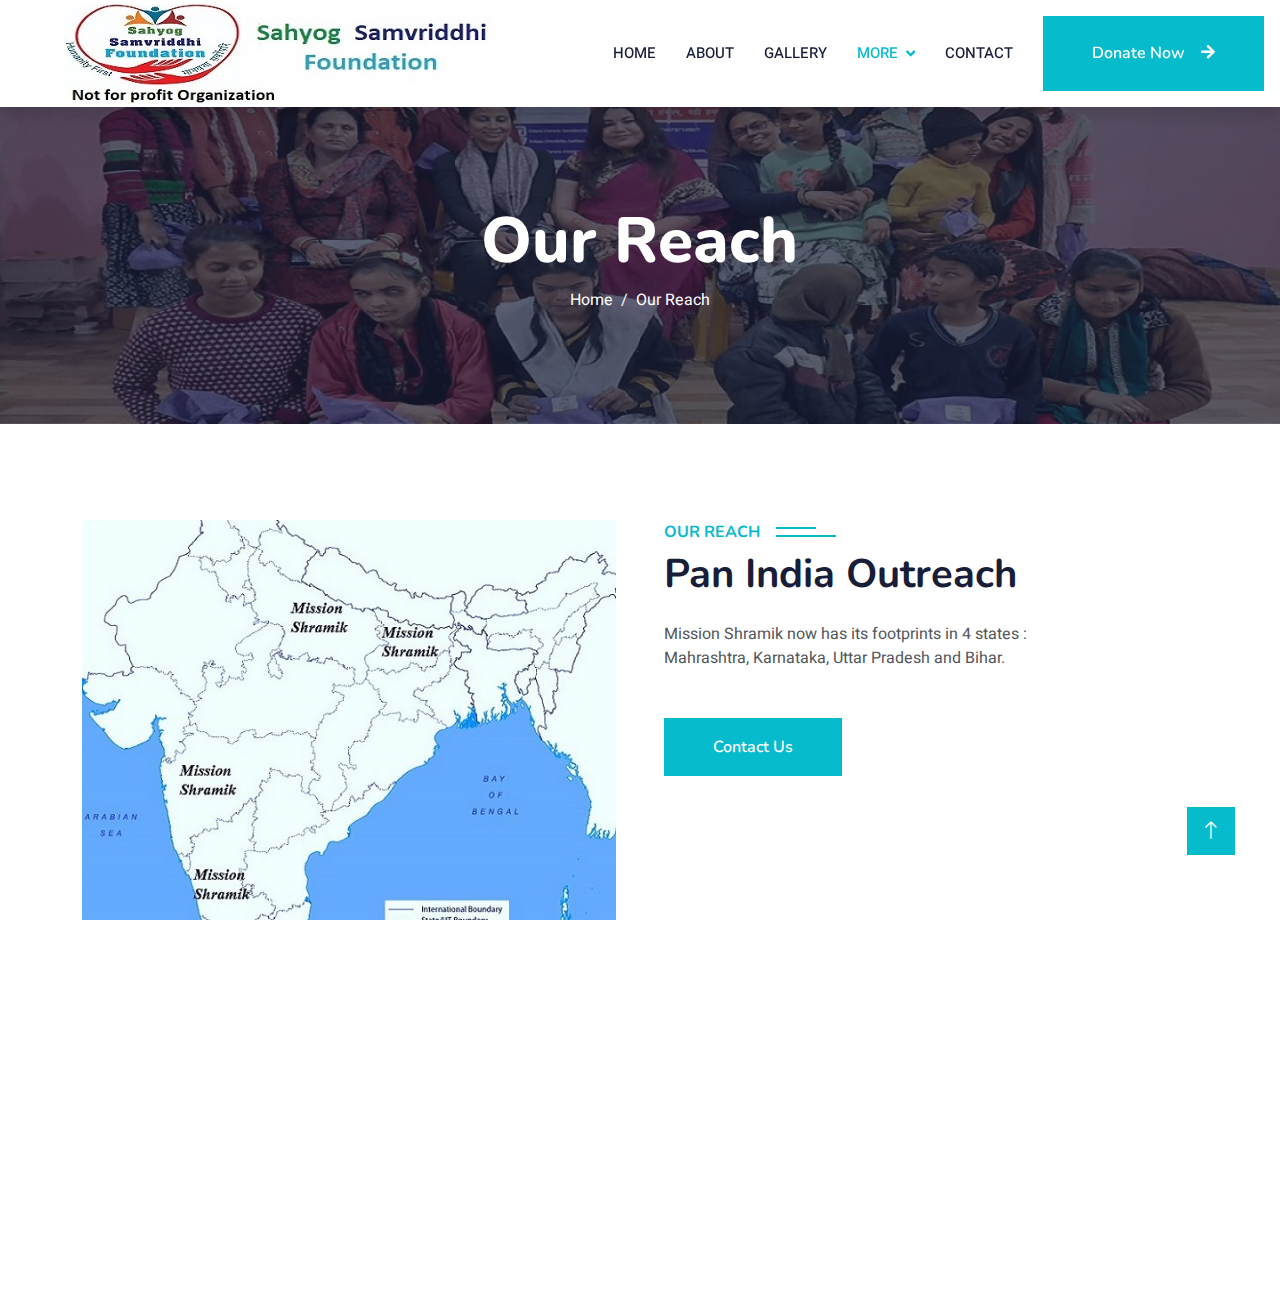
<file: reach.html>
<!DOCTYPE html>
<html lang="en">

<head>
    <meta charset="utf-8">
    <title>Sahyog Samvriddhi Foundation</title>
    <meta content="width=device-width, initial-scale=1.0" name="viewport">
    <meta content="" name="keywords">
    <meta content="" name="description">

    <!-- Favicon -->
    <link href="img/favicon.ico" rel="icon">

    <!-- Google Web Fonts -->
    <link rel="preconnect" href="https://fonts.googleapis.com">
    <link rel="preconnect" href="https://fonts.gstatic.com" crossorigin>
    <link href="https://fonts.googleapis.com/css2?family=Heebo:wght@400;500;600&family=Nunito:wght@600;700;800&display=swap" rel="stylesheet">

    <!-- Icon Font Stylesheet -->
    <link href="https://cdnjs.cloudflare.com/ajax/libs/font-awesome/5.10.0/css/all.min.css" rel="stylesheet">
    <link href="https://cdn.jsdelivr.net/npm/bootstrap-icons@1.4.1/font/bootstrap-icons.css" rel="stylesheet">

    <!-- Libraries Stylesheet -->
    <link href="lib/animate/animate.min.css" rel="stylesheet">
    <link href="lib/owlcarousel/assets/owl.carousel.min.css" rel="stylesheet">

    <!-- Customized Bootstrap Stylesheet -->
    <link href="css/bootstrap.min.css" rel="stylesheet">

    <!-- Template Stylesheet -->
    <link href="css/style.css" rel="stylesheet">
</head>

<body>
    <!-- Spinner Start -->
    <div id="spinner" class="show bg-white position-fixed translate-middle w-100 vh-100 top-50 start-50 d-flex align-items-center justify-content-center">
        <div class="spinner-border text-primary" style="width: 3rem; height: 3rem;" role="status">
            <span class="sr-only">Loading...</span>
        </div>
    </div>
    <!-- Spinner End -->


    <!-- Navbar Start -->
    <nav class="navbar navbar-expand-lg bg-white navbar-light shadow sticky-top p-3">
        <a href="index.html" class="navbar-brand d-flex align-items-center px-4 px-lg-5">
            <img class="img-fluid" src="img/logo4.jpg" alt="">
        </a>
        <button type="button" class="navbar-toggler me-4" data-bs-toggle="collapse" data-bs-target="#navbarCollapse">
            <span class="navbar-toggler-icon"></span>
        </button>
        <div class="collapse navbar-collapse" id="navbarCollapse">
            <div class="navbar-nav ms-auto p-4 p-lg-0">
                <a href="index.html" class="nav-item nav-link">Home</a>
                <a href="about.html" class="nav-item nav-link">About</a>
                <a href="gallery.html" class="nav-item nav-link">Gallery</a>
                <div class="nav-item dropdown">
                    <a href="#" class="nav-link dropdown-toggle active" data-bs-toggle="dropdown">More</a>
                    <div class="dropdown-menu fade-down m-0">
                        <a href="team.html" class="dropdown-item">Our Team</a>
                        <a href="testimonial.html" class="dropdown-item">Testimonial</a>
                        <a href="404.html" class="dropdown-item active">Our Reach</a>
                    </div>
                </div>
                <a href="contact.html" class="nav-item nav-link">Contact</a>
            </div>
            <a href="" class="btn btn-primary py-4 px-lg-5 d-none d-lg-block">Donate Now<i class="fa fa-arrow-right ms-3"></i></a>
        </div>
    </nav>
    <!-- Navbar End -->


    <!-- Header Start -->
    <div class="container-fluid bg-primary py-5 mb-5 page-header">
        <div class="container py-5">
            <div class="row justify-content-center">
                <div class="col-lg-10 text-center">
                    <h1 class="display-3 text-white animated slideInDown">Our Reach</h1>
                    <nav aria-label="breadcrumb">
                        <ol class="breadcrumb justify-content-center">
                            <li class="breadcrumb-item"><a class="text-white" href="index.html">Home</a></li>
                            <li class="breadcrumb-item"><a class="text-white" href="404.html">Our Reach</a></li>
                            <!-- <li class="breadcrumb-item text-white active" aria-current="page">404</li> -->
                        </ol>
                    </nav>
                </div>
            </div>
        </div>
    </div>
    <!-- Header End -->


    <!-- 404 Start -->
    <div class="container-xxl py-5">
        <div class="container">
            <div class="row g-5">
                <div class="col-lg-6 wow fadeInUp" data-wow-delay="0.1s" style="min-height: 400px;">
                    <div class="position-relative h-100">
                        <img class="img-fluid position-absolute w-100 h-100" src="img/map.jpg" alt="" style="object-fit: cover;">
                    </div>
                </div>
                <div class="col-lg-6 wow fadeInUp" data-wow-delay="0.3s">
                    <h6 class="section-title bg-white text-start text-primary pe-3">Our Reach</h6>
                    <h1 class="mb-4">Pan India Outreach</h1>
                    <p class="mb-4">Mission Shramik now has its footprints in 4 states :<br/>Mahrashtra, Karnataka, Uttar Pradesh and Bihar. </p>
                    
                    <p class="mb-4"></p>
                    <p class="mb-4"></p>
                    <div class="row gy-2 gx-4 mb-4">
                    </div>
                    <a class="btn btn-primary py-3 px-5 mt-2" href="contact.html">Contact Us</a>
                </div>
            </div>
        </div>
    </div>
    <!-- 404 End -->
        
  
    <!-- Footer Start -->
    <div class="container-fluid bg-dark text-light footer pt-3 mt-3 wow fadeIn" data-wow-delay="0.1s">
        <div class="container py-3">
            <div class="row g-5">
                <div class="col-lg-3 col-md-6">
                    <h4 class="text-white mb-3">Useful Links</h4>
                    <a class="btn btn-link" href="about.html">About Us</a>
                    <a class="btn btn-link" href="contact.html">Contact Us</a>
                    <a class="btn btn-link" href="privacy.html">Privacy Policy</a>
                    <a class="btn btn-link" href="condition.html">Terms & Condition</a>
                    <a class="btn btn-link" href="contact.html">FAQs & Help</a>
                </div>
                <div class="col-lg-3 col-md-6">
                    <h4 class="text-white mb-3">Contact US</h4>
                    <small class="mb-2"><i class="fa fa-map-marker-alt me-3"></i>House No.-K2/68, Kisan Colony, &nbsp;Phase-2, Pragati Path, Anisabad, Phulwari, Patna-800002</small>
                    <br/>
                    <small class="mb-2"><i class="fa fa-phone-alt me-3"></i>+91-9718179291</small>
                    <br/>
                    <small class="mb-2"><i class="fa fa-envelope me-3"></i>sahyogfoundation25@gmail.com</small>
                    
                </div>
                <div class="col-lg-3 col-md-6">
                    <h4 class="text-white mb-3">Our Gallery</h4>
                    <div class="row g-2 pt-2">
                        <div class="col-4">
                            <img class="img-fluid bg-light p-1" src="img/medi.jpeg" alt="">
                        </div>
                        <div class="col-4">
                            <img class="img-fluid bg-light p-1" src="img/medi2.jpeg" alt="">
                        </div>
                        <div class="col-4">
                            <img class="img-fluid bg-light p-1" src="img/medi3.jpeg" alt="">
                        </div>
                        <div class="col-4">
                            <img class="img-fluid bg-light p-1" src="img/medi4.jpg" alt="">
                        </div>
                        <div class="col-4">
                            <img class="img-fluid bg-light p-1" src="img/medi.jpeg" alt="">
                        </div>
                        <div class="col-4">
                            <img class="img-fluid bg-light p-1" src="img/medi2.jpeg" alt="">
                        </div>
                    </div>
                </div>
                 <div class="col-lg-3 col-md-6">
                    <h4 class="text-white mb-3">Social Links</h4>
                   <div class="d-flex pt-2">
                        <a class="btn btn-outline-light btn-social" href=""><i class="fab fa-instagram"></i></a>
                        <a class="btn btn-outline-light btn-social" href=""><i class="fab fa-facebook-f"></i></a>
                        <a class="btn btn-outline-light btn-social" href=""><i class="fab fa-youtube"></i></a>
                        <a class="btn btn-outline-light btn-social" href=""><i class="fab fa-twitter"></i></a>
                    </div>
                </div> 
            </div>
        </div>
        <div class="container">
            <div class="copyright">
                <div class="row">
                    <div class="col-md-6 text-center text-md-start mb-3 mb-md-0">
                        &copy; <a class="" href="#">Sahyog Samvriddhi Foundation</a>@2023.

                        <!--/*** This template is free as long as you keep the footer author’s credit link/attribution link/backlink. If you'd like to use the template without the footer author’s credit link/attribution link/backlink, you can purchase the Credit Removal License from "https://htmlcodex.com/credit-removal". Thank you for your support. ***/-->
                        <!-- Designed By <a class="" href="">Developer</a> -->
                    </div>
                    <!-- <div class="col-md-6 text-center text-md-end">
                        <div class="footer-menu">
                            <a href="">Home</a>
                            <a href="">Cookies</a>
                            <a href="">Help</a>
                            <a href="">FQAs</a>
                        </div>
                    </div> -->
                </div>
            </div>
        </div>
    </div>
    <!-- Footer End -->


    <!-- Back to Top -->
    <a href="#" class="btn btn-lg btn-primary btn-lg-square back-to-top"><i class="bi bi-arrow-up"></i></a>


    <!-- JavaScript Libraries -->
    <script src="https://code.jquery.com/jquery-3.4.1.min.js"></script>
    <script src="https://cdn.jsdelivr.net/npm/bootstrap@5.0.0/dist/js/bootstrap.bundle.min.js"></script>
    <script src="lib/wow/wow.min.js"></script>
    <script src="lib/easing/easing.min.js"></script>
    <script src="lib/waypoints/waypoints.min.js"></script>
    <script src="lib/owlcarousel/owl.carousel.min.js"></script>

    <!-- Template Javascript -->
    <script src="js/main.js"></script>
</body>

</html>
</file>
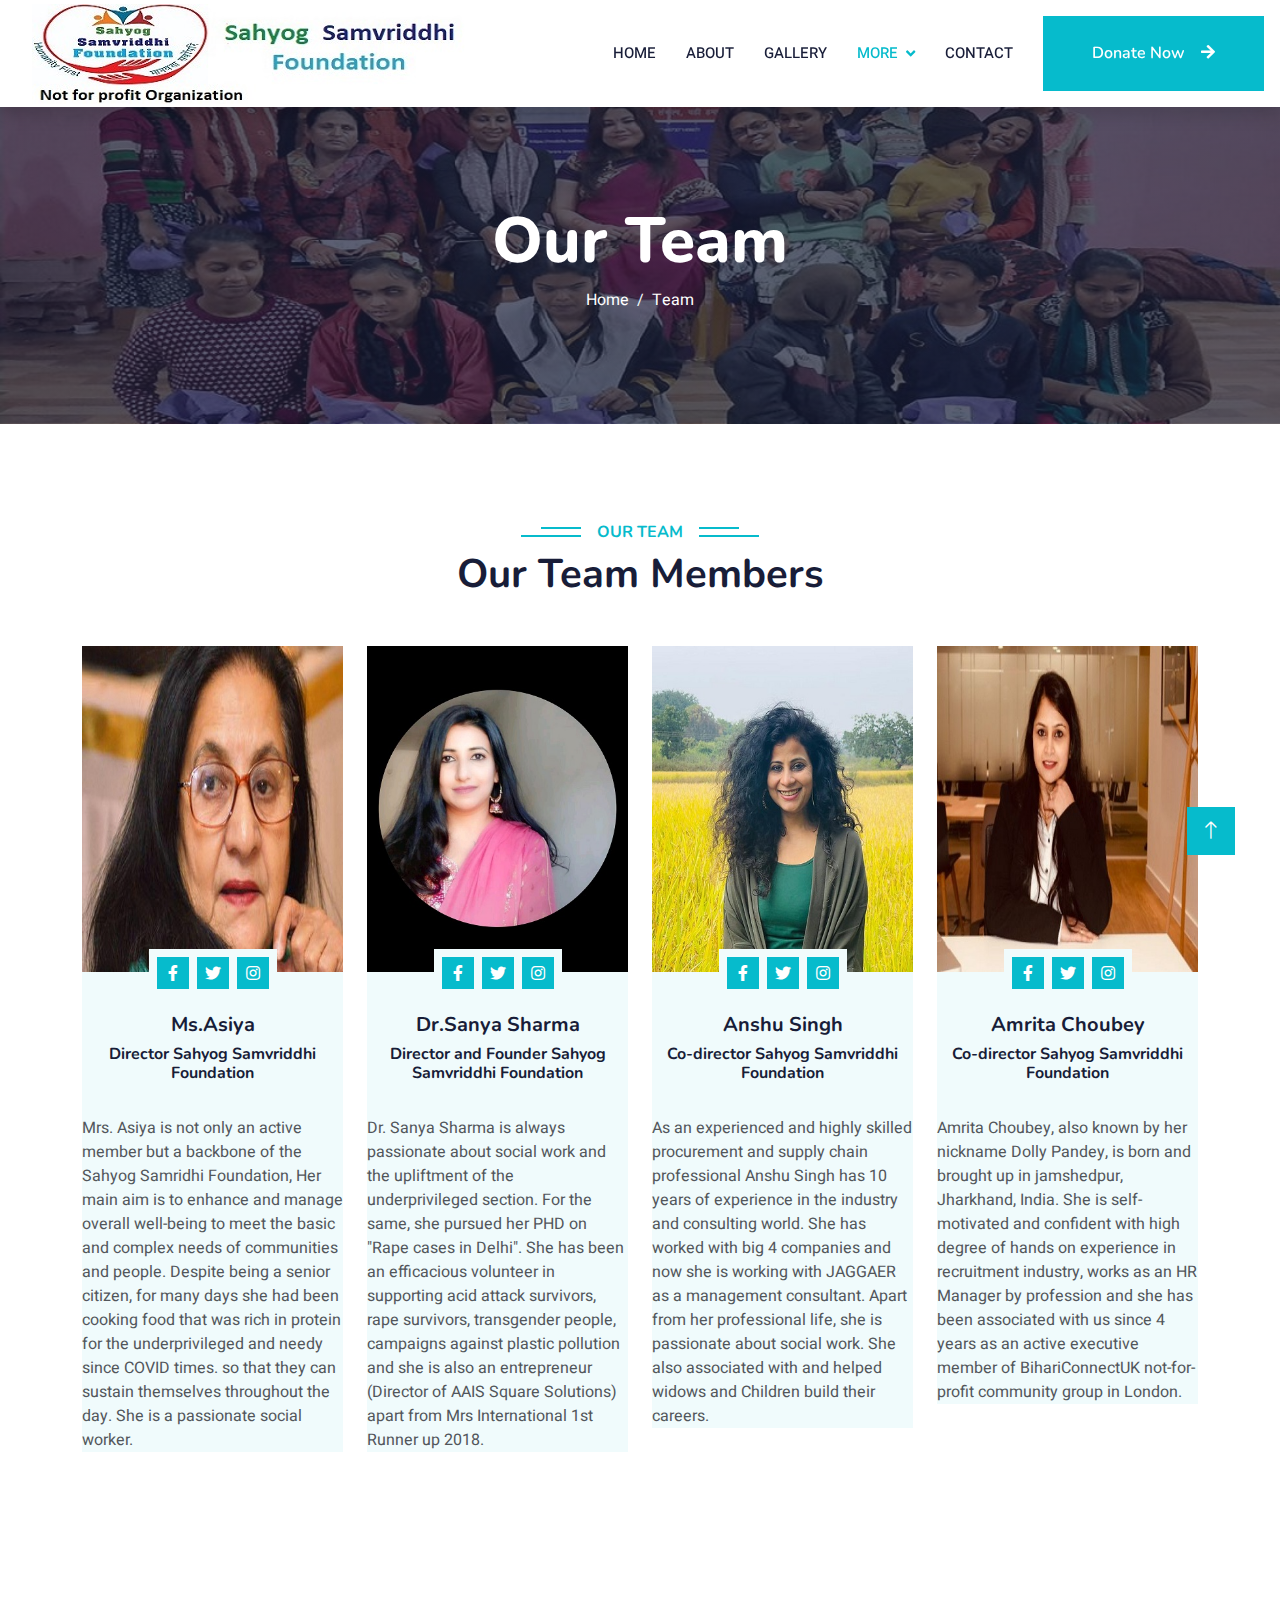
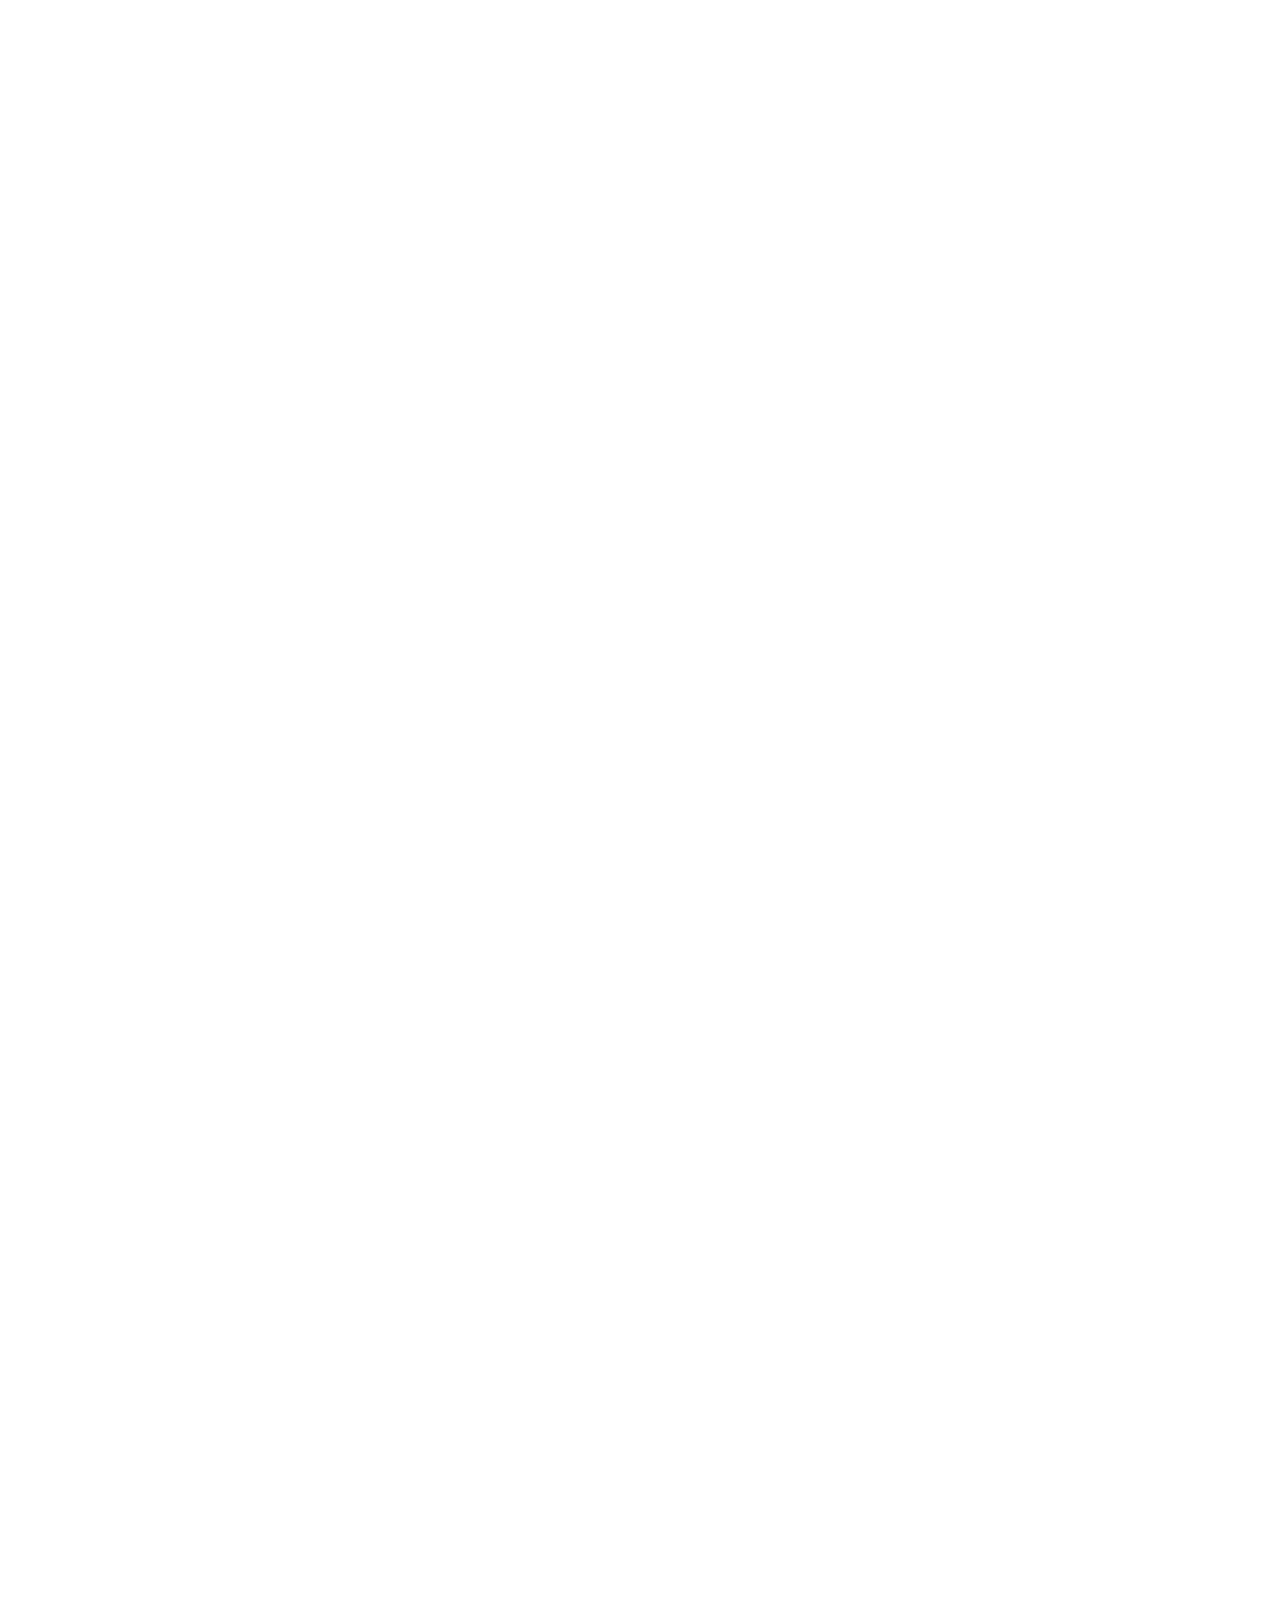
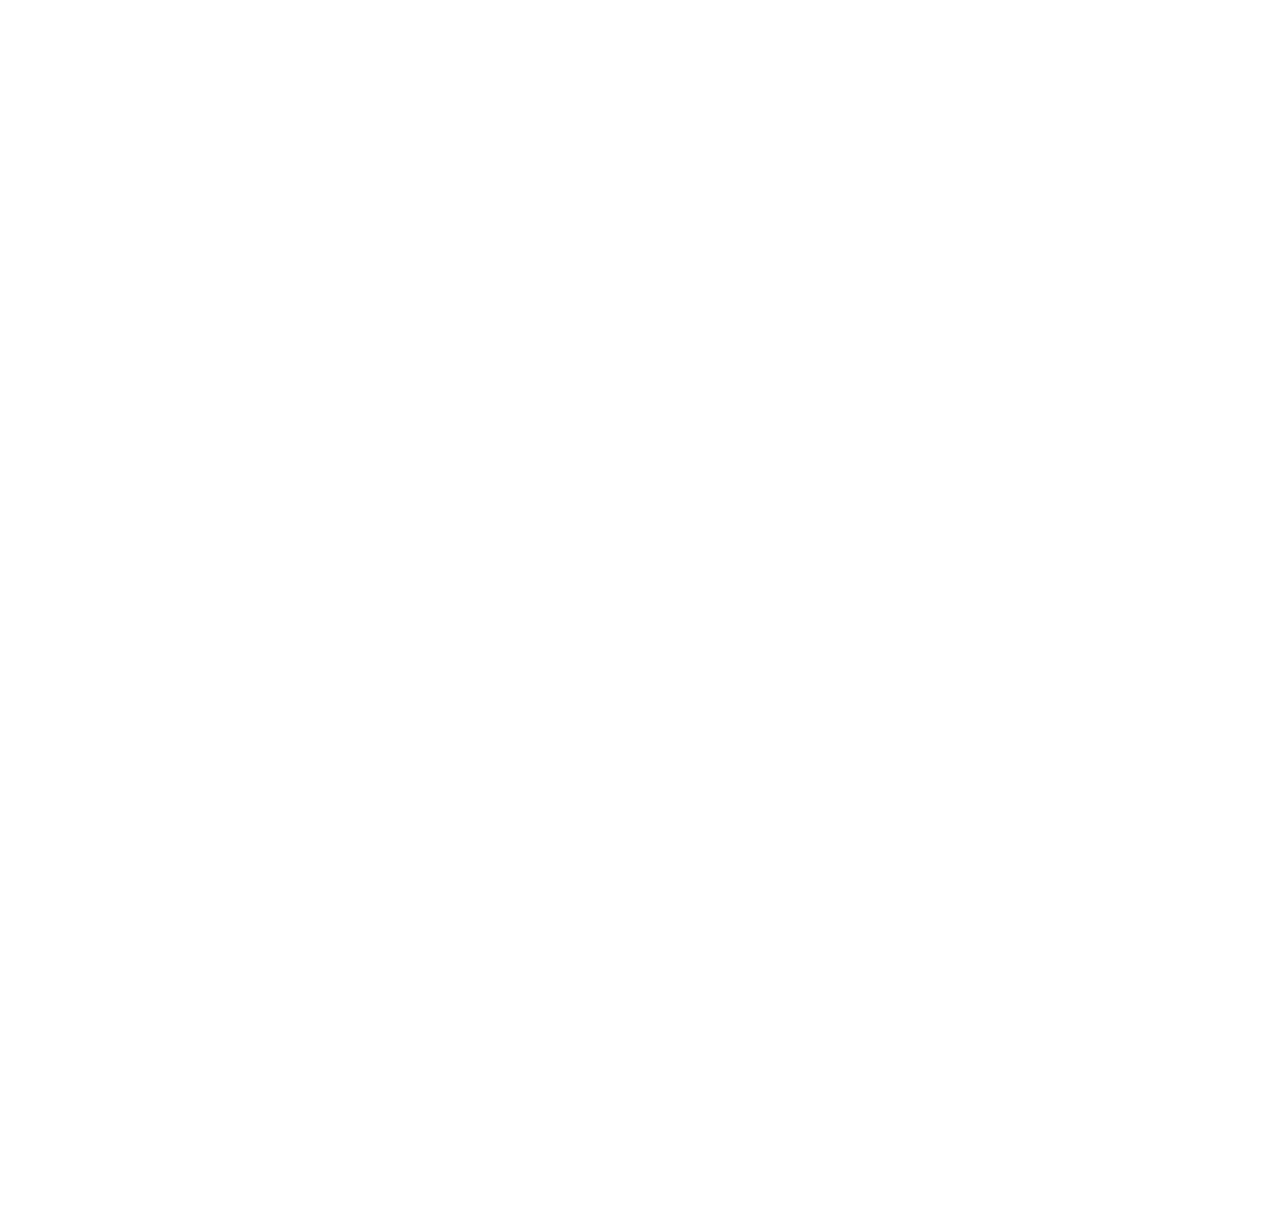
<file: team.html>
<!DOCTYPE html>
<html lang="en">

<head>
    <meta charset="utf-8">
    <title>Sahyog Samvriddhi Foundation</title>
    <meta content="width=device-width, initial-scale=1.0" name="viewport">
    <meta content="" name="keywords">
    <meta content="" name="description">

    <!-- Favicon -->
    <link href="img/favicon.ico" rel="icon">

    <!-- Google Web Fonts -->
    <link rel="preconnect" href="https://fonts.googleapis.com">
    <link rel="preconnect" href="https://fonts.gstatic.com" crossorigin>
    <link href="https://fonts.googleapis.com/css2?family=Heebo:wght@400;500;600&family=Nunito:wght@600;700;800&display=swap" rel="stylesheet">

    <!-- Icon Font Stylesheet -->
    <link href="https://cdnjs.cloudflare.com/ajax/libs/font-awesome/5.10.0/css/all.min.css" rel="stylesheet">
    <link href="https://cdn.jsdelivr.net/npm/bootstrap-icons@1.4.1/font/bootstrap-icons.css" rel="stylesheet">

    <!-- Libraries Stylesheet -->
    <link href="lib/animate/animate.min.css" rel="stylesheet">
    <link href="lib/owlcarousel/assets/owl.carousel.min.css" rel="stylesheet">

    <!-- Customized Bootstrap Stylesheet -->
    <link href="css/bootstrap.min.css" rel="stylesheet">

    <!-- Template Stylesheet -->
    <link href="css/style.css" rel="stylesheet">
</head>

<body>
    <!-- Spinner Start -->
    <div id="spinner" class="show bg-white position-fixed translate-middle w-100 vh-100 top-50 start-50 d-flex align-items-center justify-content-center">
        <div class="spinner-border text-primary" style="width: 3rem; height: 3rem;" role="status">
            <span class="sr-only">Loading...</span>
        </div>
    </div>
    <!-- Spinner End -->


    <!-- Navbar Start -->
    <nav class="navbar navbar-expand-lg bg-white navbar-light shadow sticky-top p-3">
        <a href="index.html" class="navbar-brand d-flex align-items-center px-2 px-lg-3">
            <img class="img-fluid" src="img/logo4.jpg" alt="">
        </a>
        <button type="button" class="navbar-toggler me-4" data-bs-toggle="collapse" data-bs-target="#navbarCollapse">
            <span class="navbar-toggler-icon"></span>
        </button>
        <div class="collapse navbar-collapse" id="navbarCollapse">
            <div class="navbar-nav ms-auto p-4 p-lg-0">
                <a href="index.html" class="nav-item nav-link">Home</a>
                <a href="about.html" class="nav-item nav-link">About</a>
                <a href="gallery.html" class="nav-item nav-link">Gallery</a>
                <div class="nav-item dropdown">
                    <a href="#" class="nav-link dropdown-toggle active" data-bs-toggle="dropdown">More</a>
                    <div class="dropdown-menu fade-down m-0">
                        <a href="team.html" class="dropdown-item active">Our Team</a>
                        <a href="testimonial.html" class="dropdown-item">Testimonial</a>
                        <a href="reach.html" class="dropdown-item">Our Reach</a>
                    </div>
                </div>
                <a href="contact.html" class="nav-item nav-link">Contact</a>
            </div>
            <a href="" class="btn btn-primary py-4 px-lg-5 d-none d-lg-block">Donate Now<i class="fa fa-arrow-right ms-3"></i></a>
        </div>
    </nav>
    <!-- Navbar End -->


    <!-- Header Start -->
    <div class="container-fluid bg-primary py-5 mb-5 page-header">
        <div class="container py-5">
            <div class="row justify-content-center">
                <div class="col-lg-10 text-center">
                    <h1 class="display-3 text-white animated slideInDown">Our Team</h1>
                    <nav aria-label="breadcrumb">
                        <ol class="breadcrumb justify-content-center">
                            <li class="breadcrumb-item"><a class="text-white" href="#">Home</a></li>
                            <!-- <li class="breadcrumb-item"><a class="text-white" href="#">More</a></li> -->
                            <li class="breadcrumb-item text-white active" aria-current="page">Team</li>
                        </ol>
                    </nav>
                </div>
            </div>
        </div>
    </div>
    <!-- Header End -->


    <!-- Team Start -->
    <div class="container-xxl py-5">
        <div class="container">
            <div class="text-center wow fadeInUp" data-wow-delay="0.1s">
                <h6 class="section-title bg-white text-center text-primary px-3">Our Team</h6>
                <h1 class="mb-5">Our Team Members</h1>
            </div>
            <div class="row g-4">
                <div class="col-lg-3 col-md-6 wow fadeInUp" data-wow-delay="0.1s">
                    <div class="team-item bg-light">
                        <div class="overflow-hidden">
                            <img class="img-fluid" src="img/sanyadimom.jpg" alt="">
                        </div>
                        <div class="position-relative d-flex justify-content-center" style="margin-top: -23px;">
                            <div class="bg-light d-flex justify-content-center pt-2 px-1">
                                <a class="btn btn-sm-square btn-primary mx-1" href=""><i class="fab fa-facebook-f"></i></a>
                                <a class="btn btn-sm-square btn-primary mx-1" href=""><i class="fab fa-twitter"></i></a>
                                <a class="btn btn-sm-square btn-primary mx-1" href=""><i class="fab fa-instagram"></i></a>
                            </div>
                        </div>
                        <div class="text-center p-200"><br/>
                            <h5 class="mb-100">Ms.Asiya</h5>
                            <h6>Director Sahyog Samvriddhi Foundation</h6><br/>
                            <p class="text-sm-start ">Mrs. Asiya is not only an active member but a backbone of the Sahyog Samridhi Foundation,
                                 Her main aim is to enhance and manage overall well-being to meet the basic and complex needs
                                 of communities and people. Despite being a senior citizen, for many days she had been cooking 
                                 food that was rich in protein for the underprivileged and needy since COVID times. so that they
                                  can sustain themselves throughout the day. She is a passionate social worker.</p>
                        </div>
                       
                    </div>
                
                </div>
                <div class="col-lg-3 col-md-6 wow fadeInUp" data-wow-delay="0.3s">
                    <div class="team-item bg-light">
                        <div class="overflow-hidden">
                            <img class="img-fluid" src="img/sanyadi.jpg" alt="">
                        </div>
                        <div class="position-relative d-flex justify-content-center" style="margin-top: -23px;">
                            <div class="bg-light d-flex justify-content-center pt-2 px-1">
                                <a class="btn btn-sm-square btn-primary mx-1" href=""><i class="fab fa-facebook-f"></i></a>
                                <a class="btn btn-sm-square btn-primary mx-1" href=""><i class="fab fa-twitter"></i></a>
                                <a class="btn btn-sm-square btn-primary mx-1" href=""><i class="fab fa-instagram"></i></a>
                            </div>
                        </div>
                        <div class="text-center p-200"><br/>
                            <h5 class="mb-100">Dr.Sanya Sharma</h5>
                            <h6>Director and Founder Sahyog Samvriddhi Foundation</h6><br/>
                            <p class="text-sm-start ">Dr. Sanya Sharma is always passionate about social 
                                work and the upliftment of the underprivileged section.
                                 For the same, she pursued her PHD on "Rape cases in Delhi".
                                 <!-- She can easily understand the pain of others, she has got 
                                 that empathy in her by which she can  connect with many people . -->
                                 She has been an efficacious volunteer in supporting acid attack survivors,
                                 rape survivors, transgender people, campaigns against plastic pollution and
                                <!-- cancer patients. Additionally, she has many essential designations as a "Smile Ambassador"
                                Chhanv Foundation, (which works for Acid Survivors), Co-Secretary(Community support),
                                Deputy director(IIW Bihar Chapter) and has been a member of DnipCare and F(CAPP).  -->
                                <!-- She has also been awarded "Excellence in Education" by the private Schools and Children 
                                welfare association. Moreover,--> she is also an entrepreneur (Director of AAIS Square Solutions) 
                                apart from Mrs International 1st Runner up 2018. </p>
                        </div>
                    </div>
                </div>
                <div class="col-lg-3 col-md-6 wow fadeInUp" data-wow-delay="0.5s">
                    <div class="team-item bg-light">
                        <div class="overflow-hidden">
                            <img class="img-fluid" src="img/anshu.jpg" alt="">
                        </div>
                        <div class="position-relative d-flex justify-content-center" style="margin-top: -23px;">
                            <div class="bg-light d-flex justify-content-center pt-2 px-1">
                                <a class="btn btn-sm-square btn-primary mx-1" href=""><i class="fab fa-facebook-f"></i></a>
                                <a class="btn btn-sm-square btn-primary mx-1" href=""><i class="fab fa-twitter"></i></a>
                                <a class="btn btn-sm-square btn-primary mx-1" href=""><i class="fab fa-instagram"></i></a>
                            </div>
                        </div>
                        <div class="text-center p-200"><br/>
                            <h5 class="mb-100">Anshu Singh</h5>
                            <h6>Co-director Sahyog Samvriddhi Foundation</h6><br/>
                            <p class="text-sm-start ">As an experienced and highly skilled procurement
                             and supply chain professional  Anshu Singh has 10 years 
                             of experience in the industry and consulting world. She 
                             has worked  with big 4 companies and now she is working 
                             with JAGGAER as a management consultant. Apart from her 
                             professional  life, she is passionate about social work.
                             <!-- She has worked for an NGO called Vikas Bharti Bishnupur 
                             where she helped set up a technical school for the kids 
                             who could  not afford it.--> She also associated with and 
                             helped widows and Children build their careers. <!--She also 
                             has experience working with mobile medical units and making
                              the treatment available for people who cannot afford it.  -->
                              <!-- Anshu keeps looking for an opportunity to give back to the
                               community as a social worker .</p> -->
                        </div>
                    </div>
                </div>
                <div class="col-lg-3 col-md-6 wow fadeInUp" data-wow-delay="0.7s">
                    <div class="team-item bg-light">
                        <div class="overflow-hidden">
                            <img class="img-fluid" src="img/amrita1.jpg" alt="">
                        </div>
                        <div class="position-relative d-flex justify-content-center" style="margin-top: -23px;">
                            <div class="bg-light d-flex justify-content-center pt-2 px-1">
                                <a class="btn btn-sm-square btn-primary mx-1" href=""><i class="fab fa-facebook-f"></i></a>
                                <a class="btn btn-sm-square btn-primary mx-1" href=""><i class="fab fa-twitter"></i></a>
                                <a class="btn btn-sm-square btn-primary mx-1" href=""><i class="fab fa-instagram"></i></a>
                            </div>
                        </div>
                        <div class="text-center p-200"><br/>
                            <h5 class="mb-100">Amrita Choubey</h5>
                            <h6>Co-director Sahyog Samvriddhi Foundation</h6><br/>
                            <p class="text-start">Amrita Choubey, also known by her nickname 
                                Dolly Pandey, is born and brought up in jamshedpur, Jharkhand,
                                 India. She is self-motivated and confident with high degree of
                                  hands on experience in recruitment industry, works as an HR Manager
                                 by profession and she has been associated with us since 4 years as an
                                 active executive member of BihariConnectUK not-for-profit community group
                                  in London.</p>
                        </div>
                    </div>
                </div><br/>
                <div class="col-lg-3 col-md-6 wow fadeInUp" data-wow-delay="0.1s">
                    <div class="team-item bg-light">
                        <div class="overflow-hidden">
                            <img class="img-fluid" src="img/shabana.jpg" alt="">
                        </div>
                        <div class="position-relative d-flex justify-content-center" style="margin-top: -23px;">
                            <div class="bg-light d-flex justify-content-center pt-2 px-1">
                                <a class="btn btn-sm-square btn-primary mx-1" href=""><i class="fab fa-facebook-f"></i></a>
                                <a class="btn btn-sm-square btn-primary mx-1" href=""><i class="fab fa-twitter"></i></a>
                                <a class="btn btn-sm-square btn-primary mx-1" href=""><i class="fab fa-instagram"></i></a>
                            </div>
                        </div>
                        <div class="text-center p-200"><br/>
                            <h5 class="mb-100">Shabana Zahid</h5>
                            <h6>Deputy Director,Sahyog Samvriddhi Foundation</h6><br/>
                            <p class="text-start">Shabana Zahid is fully committed 
                                and dedicated social activist with many years of experience
                                for different NGO's dealing with soft skills, Women Empowerment,
                                Violence related to dowry, Women and Children Health Care, Recruitment,
                                and placement of underpriviledged. She had given her years of experience
                                and commitment to Mission Sahyog. She was the assistant director of Jan 
                                Jagaran Kendra, Orrisa. She had also worked with team lease as a centre manager,
                                BAMMA as a second liner and few more NGOs for the development of women and children.</p>
                        </div>
                    </div>
                </div>
                <div class="col-lg-3 col-md-6 wow fadeInUp" data-wow-delay="0.3s">
                    <div class="team-item bg-light">
                        <div class="overflow-hidden">
                            <img class="img-fluid" src="img/asha.jpg" alt="">
                        </div>
                        <div class="position-relative d-flex justify-content-center" style="margin-top: -23px;">
                            <div class="bg-light d-flex justify-content-center pt-2 px-1">
                                <a class="btn btn-sm-square btn-primary mx-1" href=""><i class="fab fa-facebook-f"></i></a>
                                <a class="btn btn-sm-square btn-primary mx-1" href=""><i class="fab fa-twitter"></i></a>
                                <a class="btn btn-sm-square btn-primary mx-1" href=""><i class="fab fa-instagram"></i></a>
                            </div>
                        </div>
                        <div class="text-center p-200"><br/>
                            <h5 class="mb-100">Asha Pandey</h5>
                            <h6>Associate Deputy Director,Sahyog Samvriddhi Foundation</h6><br/>
                            <p class="text-start">A Proficient high school science teacher at utkramit vidyalya nasratpur, Bihar, India.
                                  Asha pandey is also a passionate social and political activist. Through her knowledge, selfless behaviour 
                                  and over 14 years of experience in teaching field, she has been able to impact a lot of lives at rural as
                                   well as semi urban level. During the COVID 19 pandemic she provided online assistance to rural kids all over
                                 bihar  by organising various online sessions on different platforms like facebook, zoom and youtube. Apart from
                                  that she is also a master trainer at district level giving training and guidance to fresh b.ed graduates.
                                   <!-- Also, Under  Vikasarth trust orphanage GHARAUNDA programof mission sahyog she is responsible for the  
                                   groundwork  duty such as Free of cost Distribution of stationary items, organising various awareness 
                                   programmes on women safety, menstrual health etc.</p> -->
                        </div>
                    </div>
                </div>
                <div class="col-lg-3 col-md-6 wow fadeInUp" data-wow-delay="0.5s">
                    <div class="team-item bg-light">
                        <div class="overflow-hidden">
                            <img class="img-fluid" src="img/rakesh.jpg" alt="">
                        </div>
                        <div class="position-relative d-flex justify-content-center" style="margin-top: -23px;">
                            <div class="bg-light d-flex justify-content-center pt-2 px-1">
                                <a class="btn btn-sm-square btn-primary mx-1" href=""><i class="fab fa-facebook-f"></i></a>
                                <a class="btn btn-sm-square btn-primary mx-1" href=""><i class="fab fa-twitter"></i></a>
                                <a class="btn btn-sm-square btn-primary mx-1" href=""><i class="fab fa-instagram"></i></a>
                            </div>
                        </div>
                        <div class="text-center p-200"><br/>
                            <h5 class="mb-100">Mr.Rakesh Sinha</h5>
                            <h6>President Sahyog Samvriddhi Foundation</h6><br/>
                            <p class="text-start">Mr. Rakesh Sinha is always willing to help and firmly believe in value of Seve.
                                 He feels, Seva is the act that gives you inner strength and happiness, and it also helps you progress 
                                 on the path of your spiritual journey. Service to human is the Service to God. We all can do a little 
                                 towards it. For such reasons, he has been actively engaged in various initiatives along with Sahyog. 
                                 He is an IT Consultant by profession and also an entrepreneur working towards creating a healthy food 
                                 chain supply through his brand "Heath Bites" for creating "natural and pure" food options for our families.
                                  <!-- He is from Muzaffarpur in Bihar and living in England for over 20 years. He has worked for many blue chip's
                                   companies in UK (EE, Aviva, British Gas, EasyJet etc.) and holds an MBA Degree from Manchester Business School.</p> -->
                        </div>
                    </div>
                </div>
                <div class="col-lg-3 col-md-6 wow fadeInUp" data-wow-delay="0.7s">
                    <div class="team-item bg-light">
                        <div class="overflow-hidden">
                            <img class="img-fluid" src="img/aditi.jpg" alt="">
                        </div>
                        <div class="position-relative d-flex justify-content-center" style="margin-top: -23px;">
                            <div class="bg-light d-flex justify-content-center pt-2 px-1">
                                <a class="btn btn-sm-square btn-primary mx-1" href=""><i class="fab fa-facebook-f"></i></a>
                                <a class="btn btn-sm-square btn-primary mx-1" href=""><i class="fab fa-twitter"></i></a>
                                <a class="btn btn-sm-square btn-primary mx-1" href=""><i class="fab fa-instagram"></i></a>
                            </div>
                        </div>
                        <div class="text-center p-200"><br/>
                            <h5 class="mb-100">Ms.Aditi</h5>
                            <h6>Legal Advisor &amp; Social Secretary Sahyog</h6><br/>
                            <p class="text-start">After pursuing B.A LL. B (HONS) from Chanakya National Law University, 
                                Patna she started practicing at the Trial Court and Patna High Court. Later, her quest to 
                                learn more as an advocate took her to Delhi where she practiced at the Supreme Court of India.
                                 Her passion to work for the society has involved her in activism and community awareness and 
                                 mobilization work with various NGOs & GOs working on sexual violence, child education and gender rights.
                                  She was also working with the Health Department, Government of Bihar as a legal expert to assist the 
                                  Department in Courts and on other legal issues arising from time to time.</p>
                        </div>
                    </div>
                </div>
            </div>
        </div>
    </div>
    
    <!-- Team End -->
    <!--section start-->
    <div class="container-xxl py-5">
        <div class="container">
            <div class="text-center wow fadeInUp" data-wow-delay="0.1s">
                <!-- <h6 class="section-title bg-white text-center text-primary px-3">Our Team</h6>
                <h1 class="mb-5">Our Team Members</h1> -->
            </div>
            <div class="row g-4">
                <div class="col-lg-3 col-md-6 wow fadeInUp" data-wow-delay="0.1s">
                    <div class="team-item bg-light">
                        <div class="overflow-hidden">
                            <img class="img-fluid" src="img/mala.jpg" alt="">
                        </div>
                        <div class="position-relative d-flex justify-content-center" style="margin-top: -23px;">
                            <div class="bg-light d-flex justify-content-center pt-2 px-1">
                                <a class="btn btn-sm-square btn-primary mx-1" href=""><i class="fab fa-facebook-f"></i></a>
                                <a class="btn btn-sm-square btn-primary mx-1" href=""><i class="fab fa-twitter"></i></a>
                                <a class="btn btn-sm-square btn-primary mx-1" href=""><i class="fab fa-instagram"></i></a>
                            </div>
                        </div>
                        <div class="text-center p-200"><br/>
                            <h5 class="mb-100">Ms.Mala Singh</h5>
                            <h6>Joint Secretary Sahyog Samvriddhi Foundation</h6><br/>
                            <p class="text-sm-start ">Dr Mala Singh is a consultant psychiatrist working in nhs, London.
                                 She manages a female only inpatient unit for assessment and treatment of women with complex 
                                 mental health disorders with additional negative life experiences. She has been working in 
                                 the nhs for last 17 years dedicated to provide a high quality of care.<!-- Apart from professional life,
                                  she is involved in help the aged and salvation army soup kitchen for homeless. She always looks 
                                  forward to opportunities to give back to the society and community.--></p> 
                        </div>
                       
                    </div>
                
                </div>
                <div class="col-lg-3 col-md-6 wow fadeInUp" data-wow-delay="0.3s">
                    <div class="team-item bg-light">
                        <div class="overflow-hidden">
                            <img class="img-fluid" src="img/deeksha.jpg" alt="">
                        </div>
                        <div class="position-relative d-flex justify-content-center" style="margin-top: -23px;">
                            <div class="bg-light d-flex justify-content-center pt-2 px-1">
                                <a class="btn btn-sm-square btn-primary mx-1" href=""><i class="fab fa-facebook-f"></i></a>
                                <a class="btn btn-sm-square btn-primary mx-1" href=""><i class="fab fa-twitter"></i></a>
                                <a class="btn btn-sm-square btn-primary mx-1" href=""><i class="fab fa-instagram"></i></a>
                            </div>
                        </div>
                        <div class="text-center p-200"><br/>
                            <h5 class="mb-100">Ms.Deeksha Ahlawat</h5>
                            <h6>Nutrition Consultant &amp; Joint Secretary</h6><br/>
                            <p class="text-sm-start ">Deeksha Ahlawat, is no stranger to the field of a Nutrition.
                                 She is Sr dietitian in manipal hospital dwarka founder of Heal holistic. Recently
                                  honored with national award in health care service by NSSHA (nutrition and natural health 
                                  sciences association), national excellence award for best (clinical dietitian of 2020).</p>
                        </div>
                    </div>
                </div>
                <div class="col-lg-3 col-md-6 wow fadeInUp" data-wow-delay="0.5s">
                    <div class="team-item bg-light">
                        <div class="overflow-hidden">
                            <img class="img-fluid" src="img/kamlesh.jpg" alt="">
                        </div>
                        <div class="position-relative d-flex justify-content-center" style="margin-top: -23px;">
                            <div class="bg-light d-flex justify-content-center pt-2 px-1">
                                <a class="btn btn-sm-square btn-primary mx-1" href=""><i class="fab fa-facebook-f"></i></a>
                                <a class="btn btn-sm-square btn-primary mx-1" href=""><i class="fab fa-twitter"></i></a>
                                <a class="btn btn-sm-square btn-primary mx-1" href=""><i class="fab fa-instagram"></i></a>
                            </div>
                        </div>
                        <div class="text-center p-200"><br/>
                            <h5 class="mb-100">Mr.Kamlesh Kumar</h5>
                            <h6>Financial Advisor Sahyog Samvriddhi Foundation</h6><br/>
                            <p class="text-sm-start ">He is currently engaged with MSJD Enterprises as a Proprietor
                                 (Work on All Banking, All Investment, All Insurance, All Loan, All Online work &
                                  Handling Customer Financially Portfolio). Over sixteen years of multi-faceted
                                   experience in Team handling, Business Development and Client Relationship Management. </p>
                        </div>
                    </div>
                </div>
                <div class="col-lg-3 col-md-6 wow fadeInUp" data-wow-delay="0.7s">
                    <div class="team-item bg-light">
                        <div class="overflow-hidden">
                            <img class="img-fluid" src="img/shahzada.jpg" alt="">
                        </div>
                        <div class="position-relative d-flex justify-content-center" style="margin-top: -23px;">
                            <div class="bg-light d-flex justify-content-center pt-2 px-1">
                                <a class="btn btn-sm-square btn-primary mx-1" href=""><i class="fab fa-facebook-f"></i></a>
                                <a class="btn btn-sm-square btn-primary mx-1" href=""><i class="fab fa-twitter"></i></a>
                                <a class="btn btn-sm-square btn-primary mx-1" href=""><i class="fab fa-instagram"></i></a>
                            </div>
                        </div>
                        <div class="text-center p-200"><br/>
                            <h5 class="mb-100">Dr.Shahzada Siddiqui</h5>
                            <h6>Joint Secretary Sahyog Samvriddhi Foundation</h6><br/>
                            <p class="text-start">Mr Shahzada Siddiqui is a Delhite young entrepreneur, 
                                 settled in Dubai with more than 27 years of rich experience.<!-- His career 
                                footfall was always strong through his intention and hard work  and got himself
                                 associated with a top international brand, during the decade of his professional 
                                 tenure.--> He is the Founder & CEO of Cafe Chai Chahat,(Dubai) the managing director 
                                 of Jumeirah lifestyle and brand holder YESPOS, a Senior Specialist(International 
                                 Marketing) at Ali Bey Hotels & Resort.<!-- Mr Shahzada Siddiqui is a soft-hearted
                                  with loving and kind nature, a man who never inflicts pain on others.--></p>
                        </div>
                    </div>
                </div><br/><br/>
                <div class="col-lg-3 col-md-6 wow fadeInUp" data-wow-delay="0.1s">
                    <div class="team-item bg-light">
                        <div class="overflow-hidden">
                            <img class="img-fluid" src="img/somenath.jpg" alt="">
                        </div>
                        <div class="position-relative d-flex justify-content-center" style="margin-top: -23px;">
                            <div class="bg-light d-flex justify-content-center pt-2 px-1">
                                <a class="btn btn-sm-square btn-primary mx-1" href=""><i class="fab fa-facebook-f"></i></a>
                                <a class="btn btn-sm-square btn-primary mx-1" href=""><i class="fab fa-twitter"></i></a>
                                <a class="btn btn-sm-square btn-primary mx-1" href=""><i class="fab fa-instagram"></i></a>
                            </div>
                        </div>
                        <div class="text-center p-200"><br/>
                            <h5 class="mb-100">Mr.Somenath Patra</h5>
                            <h6>Joint Secretary,Sahyog Samvriddhi Foundation</h6><br/>
                            <p class="text-start">Dr. Somenath Patra, Senior Medical Officer MBBS / Family Medicine. He has 10+ years
                                of experience. Volunteer telephone medical consultant for Covid-19 affected families
                                in Mission Sahyog.<!-- He has been a great carer for many cases in our Mission Sahyog and
                                has extended more help in urgent and critical cases.--> He met the families as well of
                                Covid affected patients to consolidate and support their mental wellbeing and has a
                                very kind heart to be always ready to help our mission day and night. <!--We are so
                                thankful and grateful for having such a great Covid warrior Dr Somenath.--></p>
                        </div>
                    </div>
                </div>
                <div class="col-lg-3 col-md-6 wow fadeInUp" data-wow-delay="0.3s">
                    <div class="team-item bg-light">
                        <div class="overflow-hidden">
                            <img class="img-fluid" src="img/neetu.jpg" alt="">
                        </div>
                        <div class="position-relative d-flex justify-content-center" style="margin-top: -23px;">
                            <div class="bg-light d-flex justify-content-center pt-2 px-1">
                                <a class="btn btn-sm-square btn-primary mx-1" href=""><i class="fab fa-facebook-f"></i></a>
                                <a class="btn btn-sm-square btn-primary mx-1" href=""><i class="fab fa-twitter"></i></a>
                                <a class="btn btn-sm-square btn-primary mx-1" href=""><i class="fab fa-instagram"></i></a>
                            </div>
                        </div>
                        <div class="text-center p-200"><br/>
                            <h5 class="mb-100">Ms.Neetu Barnwal</h5>
                            <h6>Joint Secretary,Sahyog Samvriddhi Foundation</h6><br/>
                            <p class="text-start">Neetu Barnwal is an avid nature lover, environmentalist and socialist.
                                Besides being a full-time mother, she is a supply chain enthusiast and has
                                helped several companies resolve their SC issues. She has been in the
                                industry for over ten years. Along with doing her job, she also wants to
                                fulfill her social responsibilities to the best of her capabilities</p>
                        </div>
                    </div>
                </div>
                <div class="col-lg-3 col-md-6 wow fadeInUp" data-wow-delay="0.5s">
                    <div class="team-item bg-light">
                        <div class="overflow-hidden">
                            <img class="img-fluid" src="img/naweli.jpg" alt="">
                        </div>
                        <div class="position-relative d-flex justify-content-center" style="margin-top: -23px;">
                            <div class="bg-light d-flex justify-content-center pt-2 px-1">
                                <a class="btn btn-sm-square btn-primary mx-1" href=""><i class="fab fa-facebook-f"></i></a>
                                <a class="btn btn-sm-square btn-primary mx-1" href=""><i class="fab fa-twitter"></i></a>
                                <a class="btn btn-sm-square btn-primary mx-1" href=""><i class="fab fa-instagram"></i></a>
                            </div>
                        </div>
                        <div class="text-center p-200"><br/>
                            <h5 class="mb-100">Ms.Naweli Singh</h5>
                            <h6>Joint Secretary Sahyog Samvriddhi Foundation</h6><br/>
                            <p class="text-start">Naweli singh is born and brought up in Bihar Begusarai district. she is
                                always passionate for betterment and development of underprivileged
                                people.she pursued diploma and btech in engineering. Bachelors and
                                masters in library and information science.she has a great personality so
                                 she easily connects people towards her.<!--she has been doing social work at
                                personal level from her childhood but now an active member of sahyog
                                group. -->
                                </p>
                        </div>
                    </div>
                </div>
                <div class="col-lg-3 col-md-6 wow fadeInUp" data-wow-delay="0.7s">
                    <div class="team-item bg-light">
                        <div class="overflow-hidden">
                            <img class="img-fluid" src="img/prabhat.jpg" alt="">
                        </div>
                        <div class="position-relative d-flex justify-content-center" style="margin-top: -23px;">
                            <div class="bg-light d-flex justify-content-center pt-2 px-1">
                                <a class="btn btn-sm-square btn-primary mx-1" href=""><i class="fab fa-facebook-f"></i></a>
                                <a class="btn btn-sm-square btn-primary mx-1" href=""><i class="fab fa-twitter"></i></a>
                                <a class="btn btn-sm-square btn-primary mx-1" href=""><i class="fab fa-instagram"></i></a>
                            </div>
                        </div>
                        <div class="text-center p-200"><br/>
                            <h5 class="mb-100">Ms.Prabhat Verma</h5>
                            <h6>Joint Secretary Sahyog Samvriddhi Foundation</h6><br/>
                            <p class="text-start">Prabhat Verma , IT Architect, BTech in Electronics and
                                Telecommunication. Born n brought up in Patna. Her passion
                                is to make difference in the lives of differently abled people
                                and help them to see life differently and to motivate and
                                help them to fulfill all their little and big dreams</p>
                        </div>
                    </div>
                </div>
            </div>
        </div>
    </div>
    <!--section end-->

    <!-- Footer Start -->
    <div class="container-fluid bg-dark text-light footer pt-3 mt-3 wow fadeIn" data-wow-delay="0.1s">
        <div class="container py-3">
            <div class="row g-5">
                <div class="col-lg-3 col-md-6">
                    <h4 class="text-white mb-3">Useful Links</h4>
                    <a class="btn btn-link" href="about.html">About Us</a>
                    <a class="btn btn-link" href="contact.html">Contact Us</a>
                    <a class="btn btn-link" href="privacy.html">Privacy Policy</a>
                    <a class="btn btn-link" href="condition.html">Terms & Condition</a>
                    
                </div>
                <div class="col-lg-3 col-md-6">
                    <h4 class="text-white mb-3">Contact US</h4>
                    <small class="mb-2"><i class="fa fa-map-marker-alt me-3"></i>House No.-K2/68, Kisan Colony, &nbsp;Phase-2, Pragati Path, Anisabad, Phulwari, Patna-800002</small>
                    <br/>
                    <small class="mb-2"><i class="fa fa-phone-alt me-3"></i>+91-9718179291</small>
                    <br/>
                    <small class="mb-2"><i class="fa fa-envelope me-3"></i>sahyogfoundation25@gmail.com</small>
                    
                </div>
                <div class="col-lg-3 col-md-6">
                    <h4 class="text-white mb-3">Our Gallery</h4>
                    <div class="row g-2 pt-2">
                        <div class="col-4">
                            <img class="img-fluid bg-light p-1" src="img/medi.jpeg" alt="">
                        </div>
                        <div class="col-4">
                            <img class="img-fluid bg-light p-1" src="img/medi2.jpeg" alt="">
                        </div>
                        <div class="col-4">
                            <img class="img-fluid bg-light p-1" src="img/medi3.jpeg" alt="">
                        </div>
                        <div class="col-4">
                            <img class="img-fluid bg-light p-1" src="img/medi4.jpg" alt="">
                        </div>
                        <div class="col-4">
                            <img class="img-fluid bg-light p-1" src="img/medi.jpeg" alt="">
                        </div>
                        <div class="col-4">
                            <img class="img-fluid bg-light p-1" src="img/medi2.jpeg" alt="">
                        </div>
                    </div>
                </div>
                 <div class="col-lg-3 col-md-6">
                    <h4 class="text-white mb-3">Social Links</h4>
                   <div class="d-flex pt-2">
                        <a class="btn btn-outline-light btn-social" href=""><i class="fab fa-instagram"></i></a>
                        <a class="btn btn-outline-light btn-social" href=""><i class="fab fa-facebook-f"></i></a>
                        <a class="btn btn-outline-light btn-social" href=""><i class="fab fa-youtube"></i></a>
                        <a class="btn btn-outline-light btn-social" href=""><i class="fab fa-twitter"></i></a>
                    </div>
                </div> 
            </div>
        </div>
        <div class="container">
            <div class="copyright">
                <div class="row">
                    <div class="col-md-6 text-center text-md-start mb-3 mb-md-0">
                        &copy; <a class="" href="#">Sahyog Samvriddhi Foundation</a>@2023.

                        <!--/*** This template is free as long as you keep the footer author’s credit link/attribution link/backlink. If you'd like to use the template without the footer author’s credit link/attribution link/backlink, you can purchase the Credit Removal License from "https://htmlcodex.com/credit-removal". Thank you for your support. ***/-->
                        <!-- Designed By <a class="" href="">Developer</a> -->
                    </div>
                    <!-- <div class="col-md-6 text-center text-md-end">
                        <div class="footer-menu">
                            <a href="">Home</a>
                            <a href="">Cookies</a>
                            <a href="">Help</a>
                            <a href="">FQAs</a>
                        </div>
                    </div> -->
                </div>
            </div>
        </div>
    </div>
    <!-- Footer End -->


    <!-- Back to Top -->
    <a href="#" class="btn btn-lg btn-primary btn-lg-square back-to-top"><i class="bi bi-arrow-up"></i></a>


    <!-- JavaScript Libraries -->
    <script src="https://code.jquery.com/jquery-3.4.1.min.js"></script>
    <script src="https://cdn.jsdelivr.net/npm/bootstrap@5.0.0/dist/js/bootstrap.bundle.min.js"></script>
    <script src="lib/wow/wow.min.js"></script>
    <script src="lib/easing/easing.min.js"></script>
    <script src="lib/waypoints/waypoints.min.js"></script>
    <script src="lib/owlcarousel/owl.carousel.min.js"></script>

    <!-- Template Javascript -->
    <script src="js/main.js"></script>
</body>

</html>
</file>
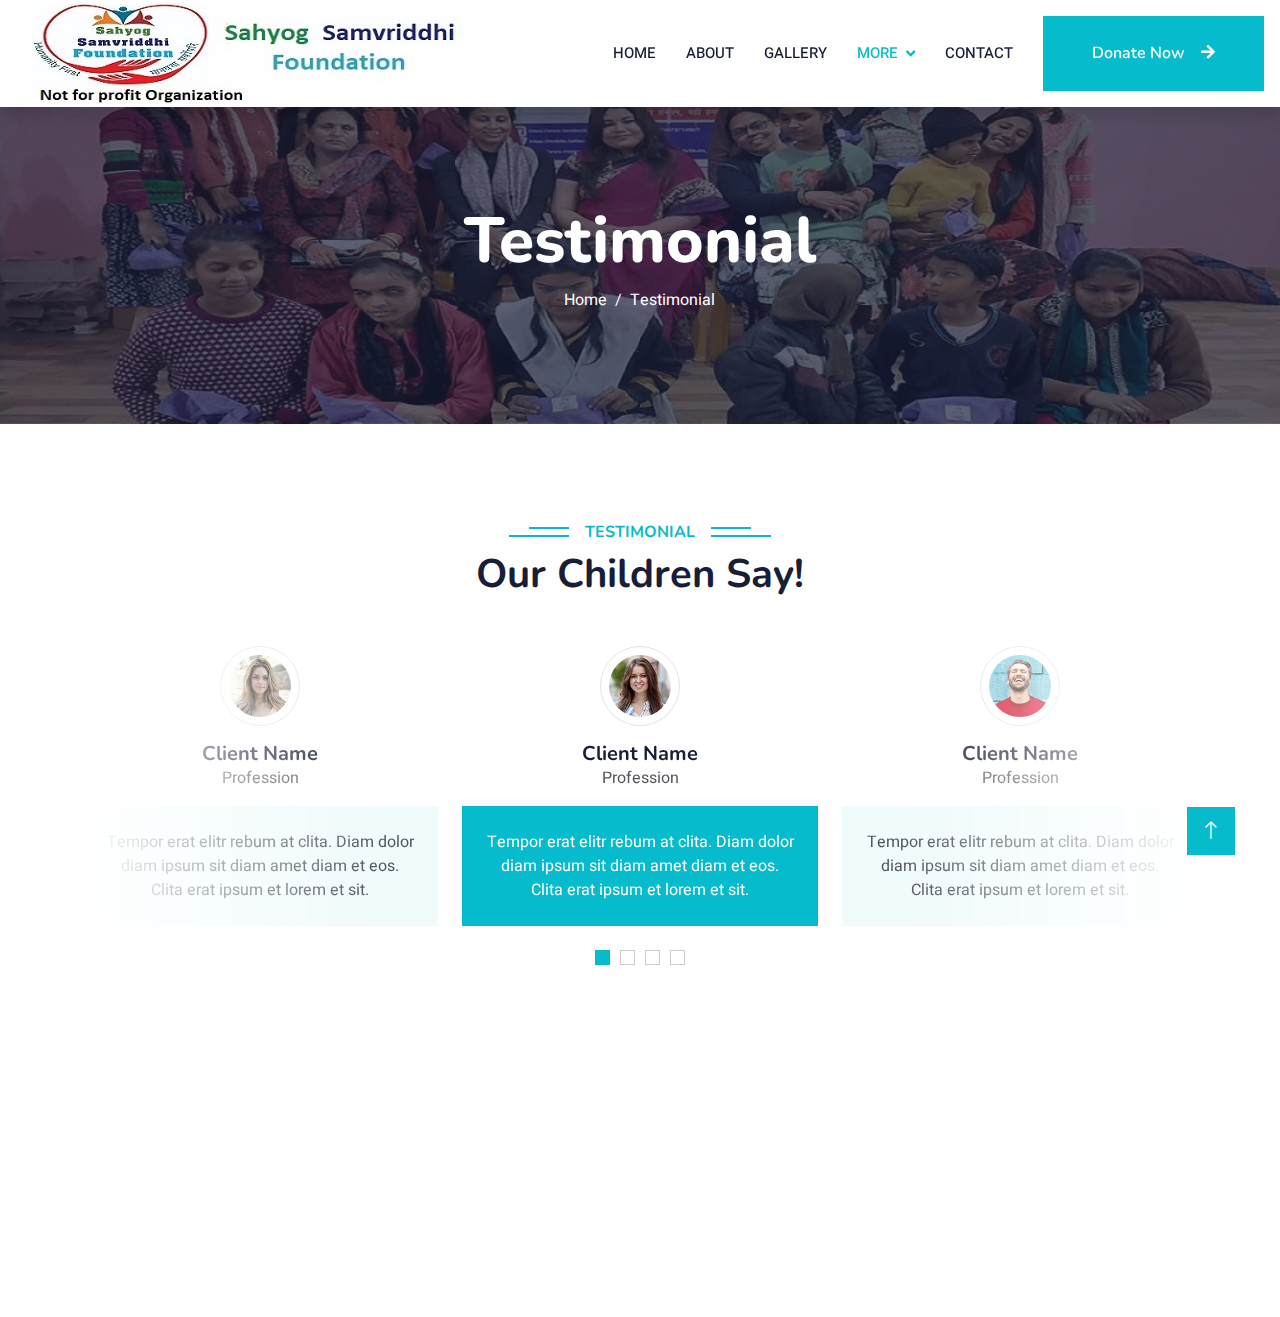
<file: testimonial.html>
<!DOCTYPE html>
<html lang="en">

<head>
    <meta charset="utf-8">
    <title>Sahyog Samvriddhi Foundation</title>
    <meta content="width=device-width, initial-scale=1.0" name="viewport">
    <meta content="" name="keywords">
    <meta content="" name="description">

    <!-- Favicon -->
    <link href="img/favicon.ico" rel="icon">

    <!-- Google Web Fonts -->
    <link rel="preconnect" href="https://fonts.googleapis.com">
    <link rel="preconnect" href="https://fonts.gstatic.com" crossorigin>
    <link href="https://fonts.googleapis.com/css2?family=Heebo:wght@400;500;600&family=Nunito:wght@600;700;800&display=swap" rel="stylesheet">

    <!-- Icon Font Stylesheet -->
    <link href="https://cdnjs.cloudflare.com/ajax/libs/font-awesome/5.10.0/css/all.min.css" rel="stylesheet">
    <link href="https://cdn.jsdelivr.net/npm/bootstrap-icons@1.4.1/font/bootstrap-icons.css" rel="stylesheet">

    <!-- Libraries Stylesheet -->
    <link href="lib/animate/animate.min.css" rel="stylesheet">
    <link href="lib/owlcarousel/assets/owl.carousel.min.css" rel="stylesheet">

    <!-- Customized Bootstrap Stylesheet -->
    <link href="css/bootstrap.min.css" rel="stylesheet">

    <!-- Template Stylesheet -->
    <link href="css/style.css" rel="stylesheet">
</head>

<body>
    <!-- Spinner Start -->
    <div id="spinner" class="show bg-white position-fixed translate-middle w-100 vh-100 top-50 start-50 d-flex align-items-center justify-content-center">
        <div class="spinner-border text-primary" style="width: 3rem; height: 3rem;" role="status">
            <span class="sr-only">Loading...</span>
        </div>
    </div>
    <!-- Spinner End -->


    <!-- Navbar Start -->
    <nav class="navbar navbar-expand-lg bg-white navbar-light shadow sticky-top p-3">
        <a href="index.html" class="navbar-brand d-flex align-items-center px-2 px-lg-3">
            <img class="img-fluid" src="img/logo4.jpg" alt="">
        </a>
        <button type="button" class="navbar-toggler me-4" data-bs-toggle="collapse" data-bs-target="#navbarCollapse">
            <span class="navbar-toggler-icon"></span>
        </button>
        <div class="collapse navbar-collapse" id="navbarCollapse">
            <div class="navbar-nav ms-auto p-4 p-lg-0">
                <a href="index.html" class="nav-item nav-link">Home</a>
                <a href="about.html" class="nav-item nav-link">About</a>
                <a href="gallery.html" class="nav-item nav-link">Gallery</a>
                <div class="nav-item dropdown">
                    <a href="#" class="nav-link dropdown-toggle active" data-bs-toggle="dropdown">More</a>
                    <div class="dropdown-menu fade-down m-0">
                        <a href="team.html" class="dropdown-item">Our Team</a>
                        <a href="testimonial.html" class="dropdown-item active">Testimonial</a>
                        <a href="reach.html" class="dropdown-item">Our Reach</a>
                    </div>
                </div>
                <a href="contact.html" class="nav-item nav-link">Contact</a>
            </div>
            <a href="" class="btn btn-primary py-4 px-lg-5 d-none d-lg-block">Donate Now<i class="fa fa-arrow-right ms-3"></i></a>
        </div>
    </nav>
    <!-- Navbar End -->


    <!-- Header Start -->
    <div class="container-fluid bg-primary py-5 mb-5 page-header">
        <div class="container py-5">
            <div class="row justify-content-center">
                <div class="col-lg-10 text-center">
                    <h1 class="display-3 text-white animated slideInDown">Testimonial</h1>
                    <nav aria-label="breadcrumb">
                        <ol class="breadcrumb justify-content-center">
                            <li class="breadcrumb-item"><a class="text-white" href="#">Home</a></li>
                            <!-- <li class="breadcrumb-item"><a class="text-white" href="#">More</a></li> -->
                            <li class="breadcrumb-item text-white active" aria-current="page">Testimonial</li>
                        </ol>
                    </nav>
                </div>
            </div>
        </div>
    </div>
    <!-- Header End -->


    <!-- Testimonial Start -->
    <div class="container-xxl py-5 wow fadeInUp" data-wow-delay="0.1s">
        <div class="container">
            <div class="text-center">
                <h6 class="section-title bg-white text-center text-primary px-3">Testimonial</h6>
                <h1 class="mb-5">Our Children Say!</h1>
            </div>
            <div class="owl-carousel testimonial-carousel position-relative">
                <div class="testimonial-item text-center">
                    <img class="border rounded-circle p-2 mx-auto mb-3" src="img/testimonial-1.jpg" style="width: 80px; height: 80px;">
                    <h5 class="mb-0">Client Name</h5>
                    <p>Profession</p>
                    <div class="testimonial-text bg-light text-center p-4">
                    <p class="mb-0">Tempor erat elitr rebum at clita. Diam dolor diam ipsum sit diam amet diam et eos. Clita erat ipsum et lorem et sit.</p>
                    </div>
                </div>
                <div class="testimonial-item text-center">
                    <img class="border rounded-circle p-2 mx-auto mb-3" src="img/testimonial-2.jpg" style="width: 80px; height: 80px;">
                    <h5 class="mb-0">Client Name</h5>
                    <p>Profession</p>
                    <div class="testimonial-text bg-light text-center p-4">
                    <p class="mb-0">Tempor erat elitr rebum at clita. Diam dolor diam ipsum sit diam amet diam et eos. Clita erat ipsum et lorem et sit.</p>
                    </div>
                </div>
                <div class="testimonial-item text-center">
                    <img class="border rounded-circle p-2 mx-auto mb-3" src="img/testimonial-3.jpg" style="width: 80px; height: 80px;">
                    <h5 class="mb-0">Client Name</h5>
                    <p>Profession</p>
                    <div class="testimonial-text bg-light text-center p-4">
                    <p class="mb-0">Tempor erat elitr rebum at clita. Diam dolor diam ipsum sit diam amet diam et eos. Clita erat ipsum et lorem et sit.</p>
                    </div>
                </div>
                <div class="testimonial-item text-center">
                    <img class="border rounded-circle p-2 mx-auto mb-3" src="img/testimonial-4.jpg" style="width: 80px; height: 80px;">
                    <h5 class="mb-0">Client Name</h5>
                    <p>Profession</p>
                    <div class="testimonial-text bg-light text-center p-4">
                    <p class="mb-0">Tempor erat elitr rebum at clita. Diam dolor diam ipsum sit diam amet diam et eos. Clita erat ipsum et lorem et sit.</p>
                    </div>
                </div>
            </div>
        </div>
    </div>
    <!-- Testimonial End -->
        

    <!-- Footer Start -->
    <div class="container-fluid bg-dark text-light footer pt-3 mt-3 wow fadeIn" data-wow-delay="0.1s">
        <div class="container py-3">
            <div class="row g-5">
                <div class="col-lg-3 col-md-6">
                    <h4 class="text-white mb-3">Useful Links</h4>
                    <a class="btn btn-link" href="about.html">About Us</a>
                    <a class="btn btn-link" href="contact.html">Contact Us</a>
                    <a class="btn btn-link" href="privacy.html">Privacy Policy</a>
                    <a class="btn btn-link" href="condition.html">Terms & Condition</a>
                    
                </div>
                <div class="col-lg-3 col-md-6">
                    <h4 class="text-white mb-3">Contact US</h4>
                    <small class="mb-2"><i class="fa fa-map-marker-alt me-3"></i>House No.-K2/68, Kisan Colony, &nbsp;Phase-2, Pragati Path, Anisabad, Phulwari, Patna-800002</small>
                    <br/>
                    <small class="mb-2"><i class="fa fa-phone-alt me-3"></i>+91-9718179291</small>
                    <br/>
                    <small class="mb-2"><i class="fa fa-envelope me-3"></i>sahyogfoundation25@gmail.com</small>
                    
                </div>
                <div class="col-lg-3 col-md-6">
                    <h4 class="text-white mb-3">Our Gallery</h4>
                    <div class="row g-2 pt-2">
                        <div class="col-4">
                            <img class="img-fluid bg-light p-1" src="img/medi.jpeg" alt="">
                        </div>
                        <div class="col-4">
                            <img class="img-fluid bg-light p-1" src="img/medi2.jpeg" alt="">
                        </div>
                        <div class="col-4">
                            <img class="img-fluid bg-light p-1" src="img/medi3.jpeg" alt="">
                        </div>
                        <div class="col-4">
                            <img class="img-fluid bg-light p-1" src="img/medi4.jpg" alt="">
                        </div>
                        <div class="col-4">
                            <img class="img-fluid bg-light p-1" src="img/medi.jpeg" alt="">
                        </div>
                        <div class="col-4">
                            <img class="img-fluid bg-light p-1" src="img/medi2.jpeg" alt="">
                        </div>
                    </div>
                </div>
                 <div class="col-lg-3 col-md-6">
                    <h4 class="text-white mb-3">Social Links</h4>
                   <div class="d-flex pt-2">
                        <a class="btn btn-outline-light btn-social" href=""><i class="fab fa-instagram"></i></a>
                        <a class="btn btn-outline-light btn-social" href=""><i class="fab fa-facebook-f"></i></a>
                        <a class="btn btn-outline-light btn-social" href=""><i class="fab fa-youtube"></i></a>
                        <a class="btn btn-outline-light btn-social" href=""><i class="fab fa-twitter"></i></a>
                    </div>
                </div> 
            </div>
        </div>
        <div class="container">
            <div class="copyright">
                <div class="row">
                    <div class="col-md-6 text-center text-md-start mb-3 mb-md-0">
                        &copy; <a class="" href="#">Sahyog Samvriddhi Foundation</a>@2023.

                        <!--/*** This template is free as long as you keep the footer author’s credit link/attribution link/backlink. If you'd like to use the template without the footer author’s credit link/attribution link/backlink, you can purchase the Credit Removal License from "https://htmlcodex.com/credit-removal". Thank you for your support. ***/-->
                        <!-- Designed By <a class="" href="">Developer</a> -->
                    </div>
                    <!-- <div class="col-md-6 text-center text-md-end">
                        <div class="footer-menu">
                            <a href="">Home</a>
                            <a href="">Cookies</a>
                            <a href="">Help</a>
                            <a href="">FQAs</a>
                        </div>
                    </div> -->
                </div>
            </div>
        </div>
    </div>
    <!-- Footer End -->


    <!-- Back to Top -->
    <a href="#" class="btn btn-lg btn-primary btn-lg-square back-to-top"><i class="bi bi-arrow-up"></i></a>


    <!-- JavaScript Libraries -->
    <script src="https://code.jquery.com/jquery-3.4.1.min.js"></script>
    <script src="https://cdn.jsdelivr.net/npm/bootstrap@5.0.0/dist/js/bootstrap.bundle.min.js"></script>
    <script src="lib/wow/wow.min.js"></script>
    <script src="lib/easing/easing.min.js"></script>
    <script src="lib/waypoints/waypoints.min.js"></script>
    <script src="lib/owlcarousel/owl.carousel.min.js"></script>

    <!-- Template Javascript -->
    <script src="js/main.js"></script>
</body>

</html>
</file>
<file: css/style.css>
/********** Template CSS **********/
:root {
    --primary: #06BBCC;
    --light: #F0FBFC;
    --dark: #181d38;
}

.fw-medium {
    font-weight: 600 !important;
}

.fw-semi-bold {
    font-weight: 700 !important;
}

.back-to-top {
    position: fixed;
    display: none;
    right: 45px;
    bottom: 45px;
    z-index: 99;
}


/*** Spinner ***/
#spinner {
    opacity: 0;
    visibility: hidden;
    transition: opacity .5s ease-out, visibility 0s linear .5s;
    z-index: 99999;
}

#spinner.show {
    transition: opacity .5s ease-out, visibility 0s linear 0s;
    visibility: visible;
    opacity: 1;
}


/*** Button ***/
.btn {
    font-family: 'Nunito', sans-serif;
    font-weight: 600;
    transition: .5s;
}

.btn.btn-primary,
.btn.btn-secondary {
    color: #FFFFFF;
}

.btn-square {
    width: 38px;
    height: 38px;
}

.btn-sm-square {
    width: 32px;
    height: 32px;
}

.btn-lg-square {
    width: 48px;
    height: 48px;
}

.btn-square,
.btn-sm-square,
.btn-lg-square {
    padding: 0;
    display: flex;
    align-items: center;
    justify-content: center;
    font-weight: normal;
    border-radius: 0px;
}


/*** Navbar ***/
.navbar .dropdown-toggle::after {
    border: none;
    content: "\f107";
    font-family: "Font Awesome 5 Free";
    font-weight: 900;
    vertical-align: middle;
    margin-left: 8px;
}

.navbar-light .navbar-nav .nav-link {
    margin-right: 30px;
    padding: 25px 0;
    color: #FFFFFF;
    font-size: 15px;
    text-transform: uppercase;
    outline: none;
}

.navbar-light .navbar-nav .nav-link:hover,
.navbar-light .navbar-nav .nav-link.active {
    color: var(--primary);
}

@media (max-width: 991.98px) {
    .navbar-light .navbar-nav .nav-link  {
        margin-right: 0;
        padding: 10px 0;
    }

    .navbar-light .navbar-nav {
        border-top: 1px solid #EEEEEE;
    }
}

.navbar-light .navbar-brand,
.navbar-light a.btn {
    height: 75px;
}

.navbar-light .navbar-nav .nav-link {
    color: var(--dark);
    font-weight: 500;
}

.navbar-light.sticky-top {
    top: -100px;
    transition: .5s;
}

@media (min-width: 992px) {
    .navbar .nav-item .dropdown-menu {
        display: block;
        margin-top: 0;
        opacity: 0;
        visibility: hidden;
        transition: .5s;
    }

    .navbar .dropdown-menu.fade-down {
        top: 100%;
        transform: rotateX(-75deg);
        transform-origin: 0% 0%;
    }

    .navbar .nav-item:hover .dropdown-menu {
        top: 100%;
        transform: rotateX(0deg);
        visibility: visible;
        transition: .5s;
        opacity: 1;
    }
}


/*** Header carousel ***/
@media (max-width: 768px) {
    .header-carousel .owl-carousel-item {
        position: relative;
        min-height: 500px;
    }
    
    .header-carousel .owl-carousel-item img {
        position: absolute;
        width: 100%;
        height: 100%;
        object-fit: cover;
    }
}

.header-carousel .owl-nav {
    position: absolute;
    top: 50%;
    right: 8%;
    transform: translateY(-50%);
    display: flex;
    flex-direction: column;
}

.header-carousel .owl-nav .owl-prev,
.header-carousel .owl-nav .owl-next {
    margin: 7px 0;
    width: 45px;
    height: 45px;
    display: flex;
    align-items: center;
    justify-content: center;
    color: #FFFFFF;
    background: transparent;
    border: 1px solid #FFFFFF;
    font-size: 22px;
    transition: .5s;
}

.header-carousel .owl-nav .owl-prev:hover,
.header-carousel .owl-nav .owl-next:hover {
    background: var(--primary);
    border-color: var(--primary);
}

.page-header {
    background: linear-gradient(rgba(24, 29, 56, .7), rgba(24, 29, 56, .7)), url(../img/bread1.jpg);
    background-position: center center;
    background-repeat: no-repeat;
    background-size: cover;
}

.page-header-inner {
    background: rgba(15, 23, 43, .7);
}

.breadcrumb-item + .breadcrumb-item::before {
    color: var(--light);
}


/*** Section Title ***/
.section-title {
    position: relative;
    display: inline-block;
    text-transform: uppercase;
}

.section-title::before {
    position: absolute;
    content: "";
    width: calc(100% + 80px);
    height: 2px;
    top: 4px;
    left: -40px;
    background: var(--primary);
    z-index: -1;
}

.section-title::after {
    position: absolute;
    content: "";
    width: calc(100% + 120px);
    height: 2px;
    bottom: 5px;
    left: -60px;
    background: var(--primary);
    z-index: -1;
}

.section-title.text-start::before {
    width: calc(100% + 40px);
    left: 0;
}

.section-title.text-start::after {
    width: calc(100% + 60px);
    left: 0;
}


/*** Service ***/
.service-item {
    background: var(--light);
    transition: .5s;
}

.service-item:hover {
    margin-top: -10px;
    background: var(--primary);
}

.service-item * {
    transition: .5s;
}

.service-item:hover * {
    color: var(--light) !important;
}


/*** Categories & Courses ***/
.category img,
.course-item img {
    transition: .5s;
}

.category a:hover img,
.course-item:hover img {
    transform: scale(1.1);
}


/*** Team ***/
.team-item img {
    transition: .5s;
}

.team-item:hover img {
    transform: scale(1.1);
}


/*** Testimonial ***/
.testimonial-carousel::before {
    position: absolute;
    content: "";
    top: 0;
    left: 0;
    height: 100%;
    width: 0;
    background: linear-gradient(to right, rgba(255, 255, 255, 1) 0%, rgba(255, 255, 255, 0) 100%);
    z-index: 1;
}

.testimonial-carousel::after {
    position: absolute;
    content: "";
    top: 0;
    right: 0;
    height: 100%;
    width: 0;
    background: linear-gradient(to left, rgba(255, 255, 255, 1) 0%, rgba(255, 255, 255, 0) 100%);
    z-index: 1;
}

@media (min-width: 768px) {
    .testimonial-carousel::before,
    .testimonial-carousel::after {
        width: 200px;
    }
}

@media (min-width: 992px) {
    .testimonial-carousel::before,
    .testimonial-carousel::after {
        width: 300px;
    }
}

.testimonial-carousel .owl-item .testimonial-text,
.testimonial-carousel .owl-item.center .testimonial-text * {
    transition: .5s;
}

.testimonial-carousel .owl-item.center .testimonial-text {
    background: var(--primary) !important;
}

.testimonial-carousel .owl-item.center .testimonial-text * {
    color: #FFFFFF !important;
}

.testimonial-carousel .owl-dots {
    margin-top: 24px;
    display: flex;
    align-items: flex-end;
    justify-content: center;
}

.testimonial-carousel .owl-dot {
    position: relative;
    display: inline-block;
    margin: 0 5px;
    width: 15px;
    height: 15px;
    border: 1px solid #CCCCCC;
    transition: .5s;
}

.testimonial-carousel .owl-dot.active {
    background: var(--primary);
    border-color: var(--primary);
}


/*** Footer ***/
.footer .btn.btn-social {
    margin-right: 5px;
    width: 35px;
    height: 35px;
    display: flex;
    align-items: center;
    justify-content: center;
    color: var(--light);
    font-weight: normal;
    border: 1px solid #FFFFFF;
    border-radius: 35px;
    transition: .3s;
}

.footer .btn.btn-social:hover {
    color: var(--primary);
}

.footer .btn.btn-link {
    display: block;
    margin-bottom: 5px;
    padding: 0;
    text-align: left;
    color: #FFFFFF;
    font-size: 15px;
    font-weight: normal;
    text-transform: capitalize;
    transition: .3s;
}

.footer .btn.btn-link::before {
    position: relative;
    content: "\f105";
    font-family: "Font Awesome 5 Free";
    font-weight: 900;
    margin-right: 10px;
}

.footer .btn.btn-link:hover {
    letter-spacing: 1px;
    box-shadow: none;
}

.footer .copyright {
    padding: 25px 0;
    font-size: 15px;
    border-top: 1px solid rgba(256, 256, 256, .1);
}

.footer .copyright a {
    color: var(--light);
}

.footer .footer-menu a {
    margin-right: 15px;
    padding-right: 15px;
    border-right: 1px solid rgba(255, 255, 255, .1);
}

.footer .footer-menu a:last-child {
    margin-right: 0;
    padding-right: 0;
    border-right: none;
}
</file>
